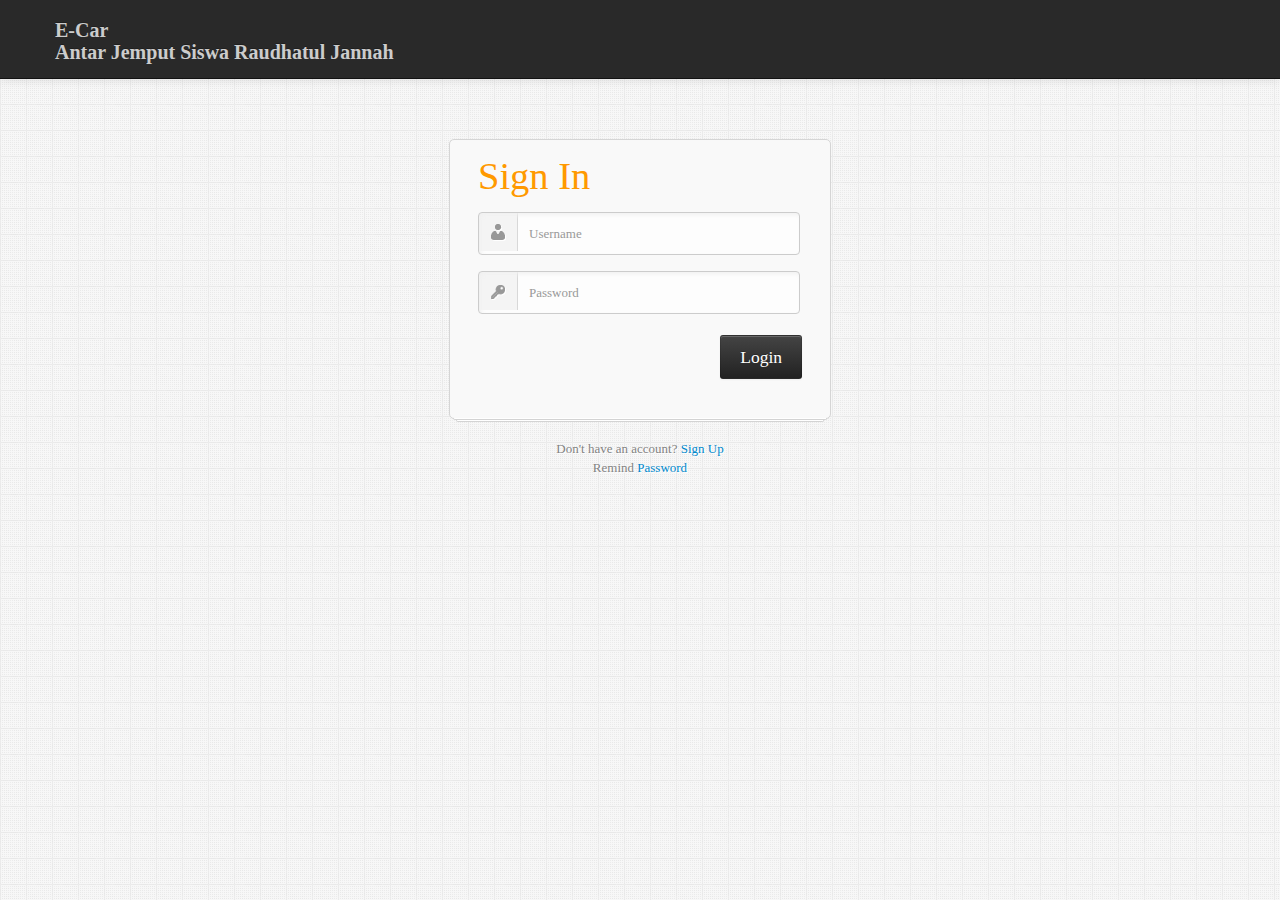
<file: index.html>
<!DOCTYPE html>
<html lang="en">
    <head>
        <meta charset="utf-8" />
        <title>Login :: E-Car </title>

        <meta name="viewport" content="width=device-width, initial-scale=1.0, maximum-scale=1.0, user-scalable=no" />
        <meta name="apple-mobile-web-app-capable" content="yes" /> 

        <link href="./css/bootstrap.min.css" rel="stylesheet" type="text/css" />
        <link href="./css/bootstrap-responsive.min.css" rel="stylesheet" type="text/css" />

        <link href="./css/font-awesome.min.css" rel="stylesheet" />
        <!--<link href="http://fonts.googleapis.com/css?family=Open+Sans:400italic,600italic,400,600" rel="stylesheet" />-->

        <link href="./css/ui-lightness/jquery-ui-1.10.0.custom.min.css" rel="stylesheet" />    

        <link href="./css/base-admin-2.css" rel="stylesheet" />
        <link href="./css/base-admin-2-responsive.css" rel="stylesheet" />

        <link href="./css/pages/signin.css" rel="stylesheet" type="text/css" />

        <link href="./css/custom.css" rel="stylesheet" />

        <meta http-equiv="Content-Type" content="text/html; charset=utf-8" /></head>

    <body>

        <div class="navbar navbar-inverse navbar-fixed-top">

            <div class="navbar-inner">

                <div class="container">

                    <a class="btn btn-navbar" data-toggle="collapse" data-target=".nav-collapse">
                        <i class="icon-cog"></i>
                    </a>

                    <a class="brand" href="./index-bak.html">
                        E-Car <br>
                        Antar Jemput Siswa
                        Raudhatul Jannah
                        <!--<sup>2.0</sup>-->				
                    </a>		
                </div> <!-- /container -->

            </div> <!-- /navbar-inner -->

        </div> <!-- /navbar -->

        <div class="account-container stacked">

            <div class="content clearfix" id="box">

                <form action="" method="post" name="login" id="validation-form">                    
                    <h1>Sign In</h1>		

                    <div class="login-fields">

                        <p id="error"></p>

                        <div class="field">
                            <label for="username">Username:</label>
                            <input type="text" id="username" name="username" value="" placeholder="Username" class="login username-field" required=""/>
                        </div> <!-- /field -->

                        <div class="field">
                            <label for="password">Password:</label>
                            <input type="password" id="password" name="password" value="" placeholder="Password" class="login password-field" required=""/>
                        </div> <!-- /password -->

                    </div> <!-- /login-fields -->

                    <div class="login-actions">
                        <input type="submit" class="button btn btn-inverse btn-large" value="Login" id="login"/>
                    </div> 
                </form>
            </div> <!-- /content -->
        </div> <!-- /account-container -->


        <!-- Text Under Box -->
        <div class="login-extra">
            Don't have an account? <a href="./signup.html">Sign Up</a><br />
            Remind <a href="#">Password</a>
        </div> <!-- /login-extra -->
  

        <!-- Le javascript
        ================================================== -->
        <!-- Placed at the end of the document so the pages load faster -->
        <script src="./js/libs/jquery-1.8.3.min.js"></script>
        <script src="./js/libs/jquery-ui-1.10.0.custom.min.js"></script>
        <script src="./js/libs/bootstrap.min.js"></script>
        <script src="./js/jquery.min.js"></script>
        <script src="./js/jquery.ui.shake.js"></script>
        <script src="./js/Application.js"></script>
        <script src="./js/validation.js"></script>
        <script src="./js/plugins/validate/jquery.validate.js"></script>

        <script>
            $(document).ready(function()
            {
                $('#login').click(function()
                {
                    var username = $("#username").val();
                    var password = $("#password").val();
                    var dataString = 'username=' + username + '&password=' + password;
                    if ($.trim(username).length > 0 && $.trim(password).length > 0)
                    {
                        $.ajax({
                            type: "POST",
                            url: "process.php",
                            data: dataString,
                            cache: false,
                            beforeSend: function() {
                                $("#login").val('Connecting...');
                            },
                            success: function(data) {
                                if (data)
                                {
                                    $("body").load("home.php").hide().fadeIn(1500).delay(6000);
                                    //or
                                    window.location.href = "home.php";
                                }
                                else
                                {
                                    //Shake animation effect.
                                    $('#box').shake();
                                    $("#login").val('Login');
                                    $("#error").html("<span style='color:#cc0000'>Error:</span> Invalid username and password. ");
                                }
                            }
                        });

                    }
                    return false;
                });

            });
        </script>
    </body>
</html>
</file>
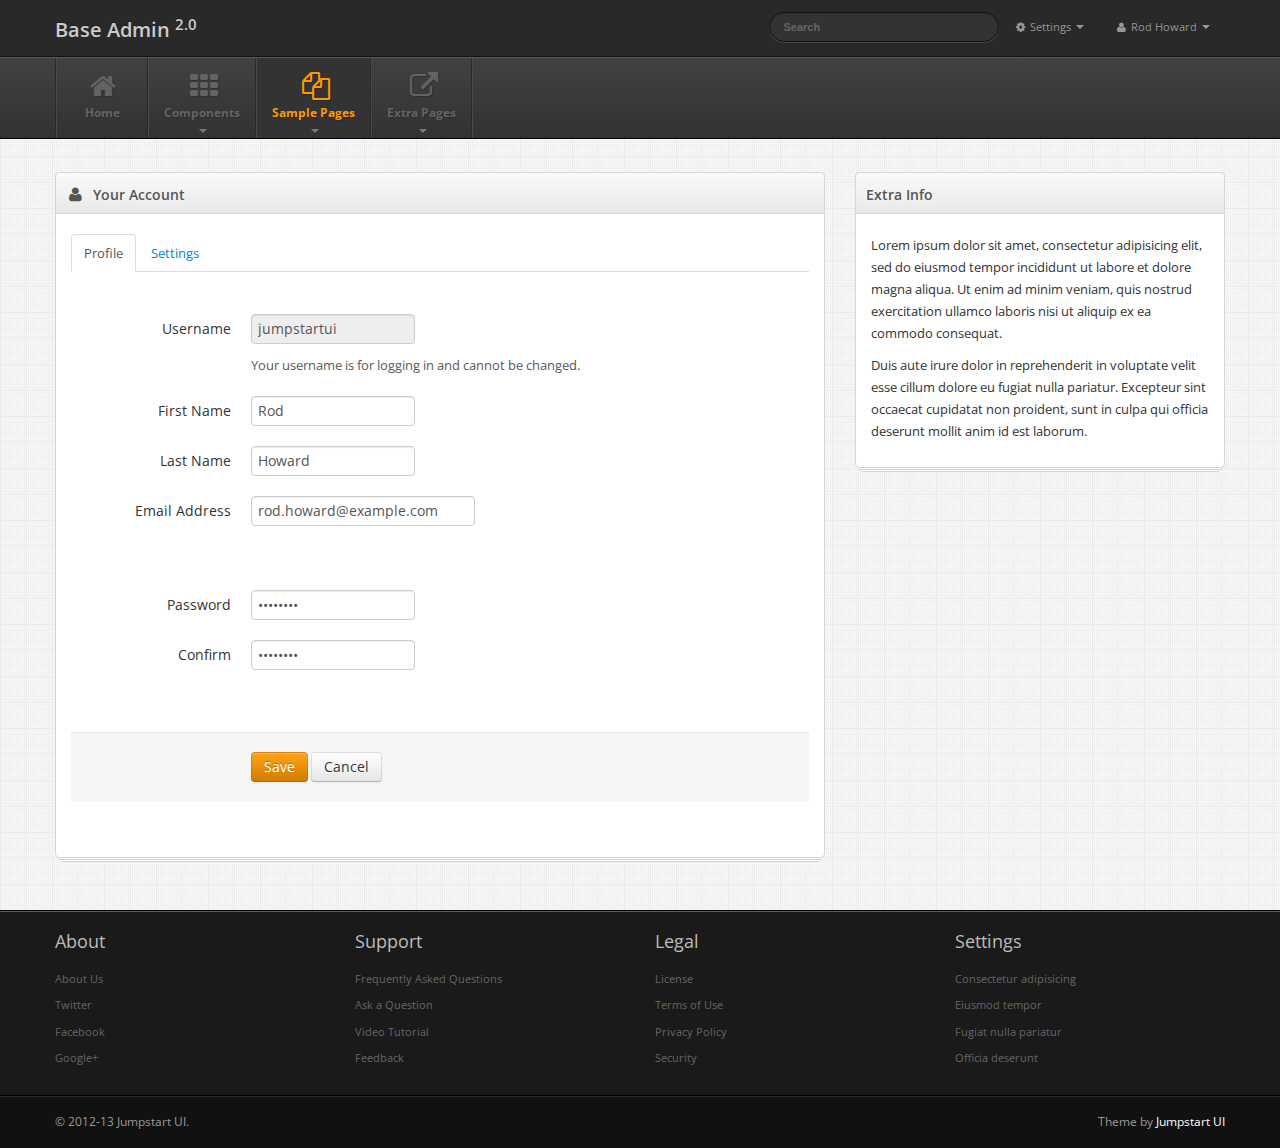
<file: account.html>
<!DOCTYPE html>
<html lang="en">
  <head>
    <meta charset="utf-8" />
    <title>Account :: Base Admin</title>
    
    <meta name="viewport" content="width=device-width, initial-scale=1.0, maximum-scale=1.0, user-scalable=no" />
    <meta name="apple-mobile-web-app-capable" content="yes" />    
    
    <link href="./css/bootstrap.min.css" rel="stylesheet" />
    <link href="./css/bootstrap-responsive.min.css" rel="stylesheet" />
    
    <link href="http://fonts.googleapis.com/css?family=Open+Sans:400italic,600italic,400,600" rel="stylesheet" />
    <link href="./css/font-awesome.min.css" rel="stylesheet" />
    
    <link href="./css/ui-lightness/jquery-ui-1.10.0.custom.min.css" rel="stylesheet" />
    
    <link href="./css/base-admin-2.css" rel="stylesheet" />
    <link href="./css/base-admin-2-responsive.css" rel="stylesheet" />

    <link href="./css/custom.css" rel="stylesheet" />


    <!-- Le HTML5 shim, for IE6-8 support of HTML5 elements -->
    <!--[if lt IE 9]>
      <script src="http://html5shim.googlecode.com/svn/trunk/html5.js"></script>
    <![endif]-->

  <meta http-equiv="Content-Type" content="text/html; charset=utf-8" /></head>

<body>

<div class="navbar navbar-inverse navbar-fixed-top">
	
	<div class="navbar-inner">
		
		<div class="container">
			
			<a class="btn btn-navbar" data-toggle="collapse" data-target=".nav-collapse">
				<i class="icon-cog"></i>
			</a>
			
			<a class="brand" href="./index-bak.html">
				Base Admin <sup>2.0</sup>				
			</a>		
			
			<div class="nav-collapse">
				<ul class="nav pull-right">
					<li class="dropdown">						
						<a href="#" class="dropdown-toggle" data-toggle="dropdown">
							<i class="icon-cog"></i>
							Settings
							<b class="caret"></b>
						</a>
						
						<ul class="dropdown-menu">
							<li><a href="javascript:;">Account Settings</a></li>
							<li><a href="javascript:;">Privacy Settings</a></li>
							<li class="divider"></li>
							<li><a href="javascript:;">Help</a></li>
						</ul>						
					</li>
			
					<li class="dropdown">						
						<a href="#" class="dropdown-toggle" data-toggle="dropdown">
							<i class="icon-user"></i> 
							Rod Howard
							<b class="caret"></b>
						</a>
						
						<ul class="dropdown-menu">
							<li><a href="javascript:;">My Profile</a></li>
							<li><a href="javascript:;">My Groups</a></li>
							<li class="divider"></li>
							<li><a href="javascript:;">Logout</a></li>
						</ul>						
					</li>
				</ul>
			
				<form class="navbar-search pull-right" />
					<input type="text" class="search-query" placeholder="Search" />
				</form>
				
			</div><!--/.nav-collapse -->	
	
		</div> <!-- /container -->
		
	</div> <!-- /navbar-inner -->
	
</div> <!-- /navbar -->
    



    
<div class="subnavbar">

	<div class="subnavbar-inner">
	
		<div class="container">

			<a class="btn-subnavbar collapsed" data-toggle="collapse" data-target=".subnav-collapse">
				<i class="icon-reorder"></i>
			</a>

			<div class="subnav-collapse collapse">
				<ul class="mainnav">
				
					<li class="">
						<a href="./index-bak.html">
							<i class="icon-home"></i>
							<span>Home</span>
						</a>	    				
					</li>
					
					<li class="dropdown">					
						<a href="javascript:;" class="dropdown-toggle" data-toggle="dropdown">
							<i class="icon-th"></i>
							<span>Components</span>
							<b class="caret"></b>
						</a>	    
					
						<ul class="dropdown-menu">
							<li><a href="./elements.html">Elements</a></li>
							<li><a href="./validation.html">Validation</a></li>
							<li><a href="./jqueryui.html">jQuery UI</a></li>
							<li><a href="./charts.html">Charts</a></li>
							<li><a href="./popups.html">Popups/Notifications</a></li>
						</ul> 				
					</li>
					
					<li class="dropdown active">					
						<a href="javascript:;" class="dropdown-toggle" data-toggle="dropdown">
							<i class="icon-copy"></i>
							<span>Sample Pages</span>
							<b class="caret"></b>
						</a>	    
					
						<ul class="dropdown-menu">
							<li><a href="./pricing.html">Pricing Plans</a></li>
							<li><a href="./faq.html">FAQ's</a></li>
							<li><a href="./gallery.html">Gallery</a></li>
							<li><a href="./reports.html">Reports</a></li>
							<li><a href="./account.html">User Account</a></li>
						</ul> 				
					</li>
					
					<li class="dropdown">					
						<a href="javascript:;" class="dropdown-toggle" data-toggle="dropdown">
							<i class="icon-external-link"></i>
							<span>Extra Pages</span>
							<b class="caret"></b>
						</a>	
					
						<ul class="dropdown-menu">
							<li><a href="./login.php.html">Login</a></li>
							<li><a href="./signup.html">Signup</a></li>
							<li><a href="./error.html">Error</a></li>
							<li class="dropdown-submenu">
			                  <a tabindex="-1" href="#">Dropdown menu</a>
			                  <ul class="dropdown-menu">
			                    <li><a tabindex="-1" href="#">Second level link</a></li>
			                    <li><a tabindex="-1" href="#">Second level link</a></li>
			                    <li><a tabindex="-1" href="#">Second level link</a></li>
			                  </ul>
			                </li>
						</ul>    				
					</li>
				
				</ul>
			</div> <!-- /.subnav-collapse -->

		</div> <!-- /container -->
	
	</div> <!-- /subnavbar-inner -->

</div> <!-- /subnavbar -->
    
    

<div class="main">

    <div class="container">

      <div class="row">
      	
      	<div class="span8">      		
      		
      		<div class="widget stacked ">
      			
      			<div class="widget-header">
      				<i class="icon-user"></i>
      				<h3>Your Account</h3>
  				</div> <!-- /widget-header -->
				
				<div class="widget-content">
					
					
					
					<div class="tabbable">
					<ul class="nav nav-tabs">
					  <li class="active">
					    <a href="#profile" data-toggle="tab">Profile</a>
					  </li>
					  <li><a href="#settings" data-toggle="tab">Settings</a></li>
					</ul>
					
					<br />
					
						<div class="tab-content">
							<div class="tab-pane active" id="profile">
							<form id="edit-profile" class="form-horizontal" />
								<fieldset>
									
									<div class="control-group">											
										<label class="control-label" for="username">Username</label>
										<div class="controls">
											<input type="text" class="input-medium disabled" id="username" value="jumpstartui" disabled="" />
											<p class="help-block">Your username is for logging in and cannot be changed.</p>
										</div> <!-- /controls -->				
									</div> <!-- /control-group -->
									
									
									<div class="control-group">											
										<label class="control-label" for="firstname">First Name</label>
										<div class="controls">
											<input type="text" class="input-medium" id="firstname" value="Rod" />
										</div> <!-- /controls -->				
									</div> <!-- /control-group -->
									
									
									<div class="control-group">											
										<label class="control-label" for="lastname">Last Name</label>
										<div class="controls">
											<input type="text" class="input-medium" id="lastname" value="Howard" />
										</div> <!-- /controls -->				
									</div> <!-- /control-group -->
									
									
									<div class="control-group">											
										<label class="control-label" for="email">Email Address</label>
										<div class="controls">
											<input type="text" class="input-large" id="email" value="rod.howard@example.com" />
										</div> <!-- /controls -->				
									</div> <!-- /control-group -->
									
									
									<br /><br />
									
									<div class="control-group">											
										<label class="control-label" for="password1">Password</label>
										<div class="controls">
											<input type="password" class="input-medium" id="password1" value="password" />
										</div> <!-- /controls -->				
									</div> <!-- /control-group -->
									
									
									<div class="control-group">											
										<label class="control-label" for="password2">Confirm</label>
										<div class="controls">
											<input type="password" class="input-medium" id="password2" value="password" />
										</div> <!-- /controls -->				
									</div> <!-- /control-group -->
									
									
										
										<br />
									
										
									<div class="form-actions">
										<button type="submit" class="btn btn-primary">Save</button> 
										<button class="btn">Cancel</button>
									</div> <!-- /form-actions -->
								</fieldset>
							</form>
							</div>
							
							<div class="tab-pane" id="settings">
								<form id="edit-profile2" class="form-horizontal" />
									<fieldset>
										
										
										<div class="control-group">
											<label class="control-label" for="accounttype">Account Type</label>
											<div class="controls">
												<label class="radio">
													<input type="radio" name="accounttype" value="option1" checked="checked" id="accounttype" />
													POP3
												</label>
												<label class="radio">
													<input type="radio" name="accounttype" value="option2" />
													IMAP
												</label>
											</div>
										</div>
										<div class="control-group">
											<label class="control-label" for="accountusername">Account Username</label>
											<div class="controls">
												<input type="text" class="input-large" id="accountusername" value="rod.howard@example.com" />
												<p class="help-block">Leave blank to use your profile email address.</p>
											</div>
										</div>
										<div class="control-group">
											<label class="control-label" for="emailserver">Email Server</label>
											<div class="controls">
												<input type="text" class="input-large" id="emailserver" value="mail.example.com" />
											</div>
										</div>
										<div class="control-group">
											<label class="control-label" for="accountpassword">Password</label>
											<div class="controls">
												<input type="text" class="input-large" id="accountpassword" value="password" />
											</div>
										</div>
										
																					
										
										
										<div class="control-group">
											<label class="control-label" for="accountadvanced">Advanced Settings</label>
											<div class="controls">
												<label class="checkbox">
													<input type="checkbox" name="accountadvanced" value="option1" checked="checked" id="accountadvanced" />
													User encrypted connection when accessing this server
												</label>
												<label class="checkbox">
													<input type="checkbox" name="accounttype" value="option2" />
													Download all message on connection
												</label>
											</div>
										</div>

										
										<br />
										
										<div class="form-actions">
											<button type="submit" class="btn btn-primary">Save</button> <button class="btn">Cancel</button>
										</div>
									</fieldset>
								</form>
							</div>
							
						</div>
					  
					  
					</div>
					
					
					
					
					
				</div> <!-- /widget-content -->
					
			</div> <!-- /widget -->
      		
	    </div> <!-- /span8 -->
      	
      	
      	<div class="span4">
			
			
			<div class="widget stacked widget-box">
				
				<div class="widget-header">
      				<h3>Extra Info</h3>
  				</div> <!-- /widget-header -->
				
				<div class="widget-content">
					
						
					<p>Lorem ipsum dolor sit amet, consectetur adipisicing elit, sed do eiusmod tempor incididunt ut labore et dolore magna aliqua. Ut enim ad minim veniam, quis nostrud exercitation ullamco laboris nisi ut aliquip ex ea commodo consequat.</p>
					
					
					<p> Duis aute irure dolor in reprehenderit in voluptate velit esse cillum dolore eu fugiat nulla pariatur. Excepteur sint occaecat cupidatat non proident, sunt in culpa qui officia deserunt mollit anim id est laborum.</p>
					
				</div> <!-- /widget-content -->
				
			</div> <!-- /widget-box -->
								
	      </div> <!-- /span4 -->
      	
      </div> <!-- /row -->

    </div> <!-- /container -->
    
</div> <!-- /main -->
    
    
    
 
<div class="extra">

	<div class="container">

		<div class="row">
			
			<div class="span3">
				
				<h4>About</h4>
				
				<ul>
					<li><a href="javascript:;">About Us</a></li>
					<li><a href="javascript:;">Twitter</a></li>
					<li><a href="javascript:;">Facebook</a></li>
					<li><a href="javascript:;">Google+</a></li>
				</ul>
				
			</div> <!-- /span3 -->
			
			<div class="span3">
				
				<h4>Support</h4>
				
				<ul>
					<li><a href="javascript:;">Frequently Asked Questions</a></li>
					<li><a href="javascript:;">Ask a Question</a></li>
					<li><a href="javascript:;">Video Tutorial</a></li>
					<li><a href="javascript:;">Feedback</a></li>
				</ul>
				
			</div> <!-- /span3 -->
			
			<div class="span3">
				
				<h4>Legal</h4>
				
				<ul>
					<li><a href="javascript:;">License</a></li>
					<li><a href="javascript:;">Terms of Use</a></li>
					<li><a href="javascript:;">Privacy Policy</a></li>
					<li><a href="javascript:;">Security</a></li>
				</ul>
				
			</div> <!-- /span3 -->
			
			<div class="span3">
				
				<h4>Settings</h4>
				
				<ul>
					<li><a href="javascript:;">Consectetur adipisicing</a></li>
					<li><a href="javascript:;">Eiusmod tempor </a></li>
					<li><a href="javascript:;">Fugiat nulla pariatur</a></li>
					<li><a href="javascript:;">Officia deserunt</a></li>
				</ul>
				
			</div> <!-- /span3 -->
			
		</div> <!-- /row -->

	</div> <!-- /container -->

</div> <!-- /extra -->


    
    
<div class="footer">
		
	<div class="container">
		
		<div class="row">
			
			<div id="footer-copyright" class="span6">
				&copy; 2012-13 Jumpstart UI.
			</div> <!-- /span6 -->
			
			<div id="footer-terms" class="span6">
				Theme by <a href="http://jumpstartui.com" target="_blank">Jumpstart UI</a>
			</div> <!-- /.span6 -->
			
		</div> <!-- /row -->
		
	</div> <!-- /container -->
	
</div> <!-- /footer -->
    


<!-- Le javascript
================================================== -->
<!-- Placed at the end of the document so the pages load faster -->
<script src="./js/libs/jquery-1.8.3.min.js"></script>
<script src="./js/libs/jquery-ui-1.10.0.custom.min.js"></script>
<script src="./js/libs/bootstrap.min.js"></script>

<script src="./js/Application.js"></script>


  </body>
</html>
</file>
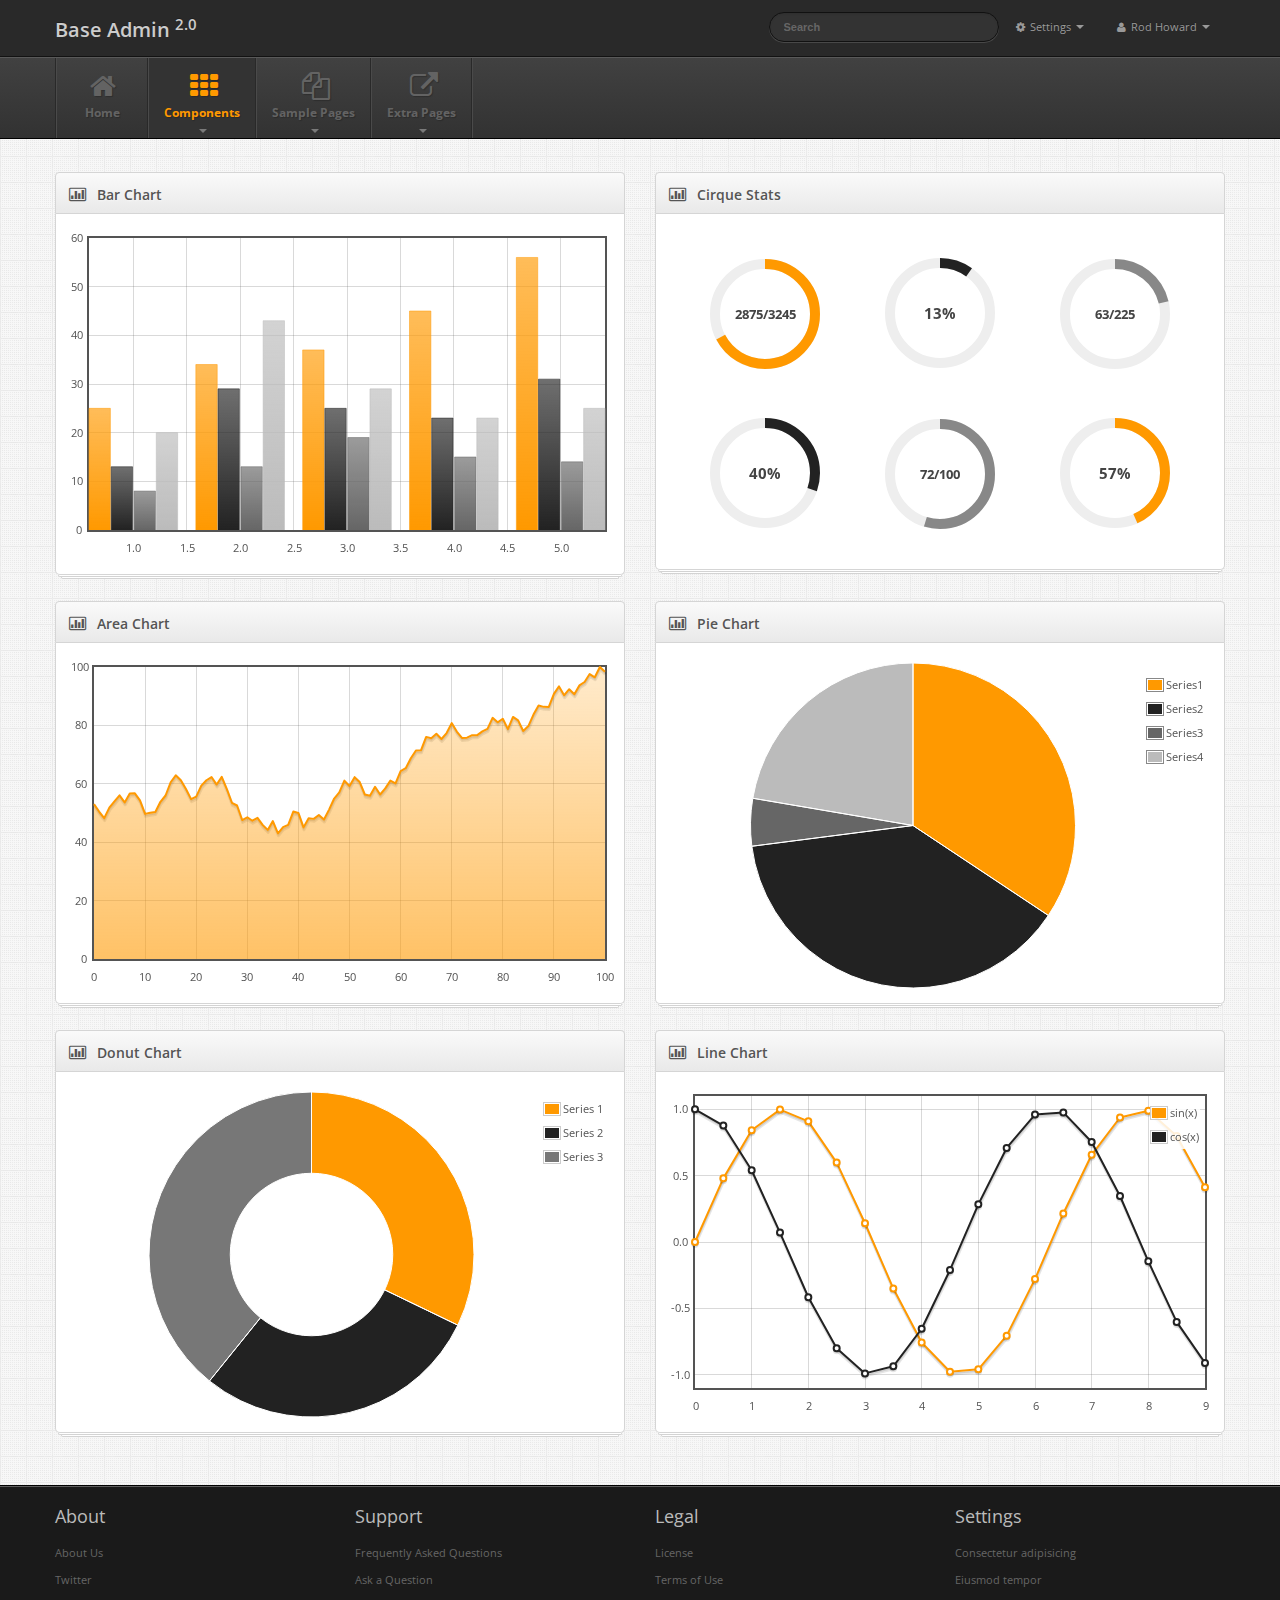
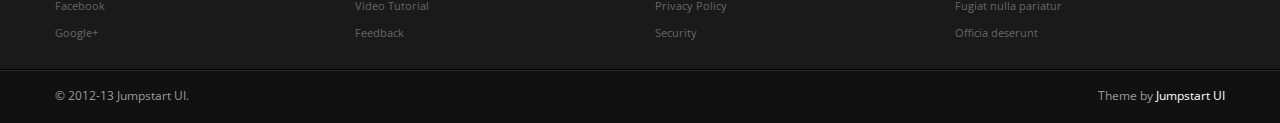
<file: charts.html>
<!DOCTYPE html>
<html lang="en">
  <head>
    <meta charset="utf-8" />
    <title>Charts :: Base Admin</title>
    
    <meta name="viewport" content="width=device-width, initial-scale=1.0, maximum-scale=1.0, user-scalable=no" />
    <meta name="apple-mobile-web-app-capable" content="yes" />    
    
    <link href="./css/bootstrap.min.css" rel="stylesheet" />
    <link href="./css/bootstrap-responsive.min.css" rel="stylesheet" />
    
    <link href="http://fonts.googleapis.com/css?family=Open+Sans:400italic,600italic,400,600" rel="stylesheet" />
    <link href="./css/font-awesome.min.css" rel="stylesheet" />
    
    <link href="./css/ui-lightness/jquery-ui-1.10.0.custom.min.css" rel="stylesheet" />
    
    <link href="./js/plugins/cirque/cirque.css" rel="stylesheet" />
    
    <link href="./css/base-admin-2.css" rel="stylesheet" />
    <link href="./css/base-admin-2-responsive.css" rel="stylesheet" />

    <link href="./css/custom.css" rel="stylesheet" />
    
    <style>
    .chart-holder {
		height: 325px;
	}
	
	.cirque-stats {
		text-align: center;
	}
	
	.cirque-stats .cirque-container {	
		margin-top: 1.5em;
		margin-bottom: 1.5em;	
		margin-right: 2em;
		margin-left: 2em;
	}
	
	</style>

    <!-- Le HTML5 shim, for IE6-8 support of HTML5 elements -->
    <!--[if lt IE 9]>
      <script src="http://html5shim.googlecode.com/svn/trunk/html5.js"></script>
    <![endif]-->

  <meta http-equiv="Content-Type" content="text/html; charset=utf-8" /></head>

<body>

<div class="navbar navbar-inverse navbar-fixed-top">
	
	<div class="navbar-inner">
		
		<div class="container">
			
			<a class="btn btn-navbar" data-toggle="collapse" data-target=".nav-collapse">
				<i class="icon-cog"></i>
			</a>
			
			<a class="brand" href="./index-bak.html">
				Base Admin <sup>2.0</sup>				
			</a>		
			
			<div class="nav-collapse">
				<ul class="nav pull-right">
					<li class="dropdown">
						
						<a href="#" class="dropdown-toggle" data-toggle="dropdown">
							<i class="icon-cog"></i>
							Settings
							<b class="caret"></b>
						</a>
						
						<ul class="dropdown-menu">
							<li><a href="javascript:;">Account Settings</a></li>
							<li><a href="javascript:;">Privacy Settings</a></li>
							<li class="divider"></li>
							<li><a href="javascript:;">Help</a></li>
						</ul>
						
					</li>
			
					<li class="dropdown">
						
						<a href="#" class="dropdown-toggle" data-toggle="dropdown">
							<i class="icon-user"></i> 
							Rod Howard
							<b class="caret"></b>
						</a>
						
						<ul class="dropdown-menu">
							<li><a href="javascript:;">My Profile</a></li>
							<li><a href="javascript:;">My Groups</a></li>
							<li class="divider"></li>
							<li><a href="javascript:;">Logout</a></li>
						</ul>
						
					</li>
				</ul>
			
				<form class="navbar-search pull-right" />
					<input type="text" class="search-query" placeholder="Search" />
				</form>
				
			</div><!--/.nav-collapse -->	
	
		</div> <!-- /container -->
		
	</div> <!-- /navbar-inner -->
	
</div> <!-- /navbar -->
    



    
<div class="subnavbar">

	<div class="subnavbar-inner">
	
		<div class="container">

			<a class="btn-subnavbar collapsed" data-toggle="collapse" data-target=".subnav-collapse">
				<i class="icon-reorder"></i>
			</a>

			<div class="subnav-collapse collapse">
				<ul class="mainnav">
				
					<li class="">
						<a href="./index-bak.html">
							<i class="icon-home"></i>
							<span>Home</span>
						</a>	    				
					</li>
					
					<li class="dropdown active">					
						<a href="javascript:;" class="dropdown-toggle" data-toggle="dropdown">
							<i class="icon-th"></i>
							<span>Components</span>
							<b class="caret"></b>
						</a>	    
					
						<ul class="dropdown-menu">
							<li><a href="./elements.html">Elements</a></li>
							<li><a href="./validation.html">Validation</a></li>
							<li><a href="./jqueryui.html">jQuery UI</a></li>
							<li><a href="./charts.html">Charts</a></li>
							<li><a href="./popups.html">Popups/Notifications</a></li>
						</ul> 				
					</li>
					
					<li class="dropdown">					
						<a href="javascript:;" class="dropdown-toggle" data-toggle="dropdown">
							<i class="icon-copy"></i>
							<span>Sample Pages</span>
							<b class="caret"></b>
						</a>	    
					
						<ul class="dropdown-menu">
							<li><a href="./pricing.html">Pricing Plans</a></li>
							<li><a href="./faq.html">FAQ's</a></li>
							<li><a href="./gallery.html">Gallery</a></li>
							<li><a href="./reports.html">Reports</a></li>
							<li><a href="./account.html">User Account</a></li>
						</ul> 				
					</li>
					
					<li class="dropdown">					
						<a href="javascript:;" class="dropdown-toggle" data-toggle="dropdown">
							<i class="icon-external-link"></i>
							<span>Extra Pages</span>
							<b class="caret"></b>
						</a>	
					
						<ul class="dropdown-menu">
							<li><a href="./login.php.html">Login</a></li>
							<li><a href="./signup.html">Signup</a></li>
							<li><a href="./error.html">Error</a></li>
							<li class="dropdown-submenu">
			                  <a tabindex="-1" href="#">Dropdown menu</a>
			                  <ul class="dropdown-menu">
			                    <li><a tabindex="-1" href="#">Second level link</a></li>
			                    <li><a tabindex="-1" href="#">Second level link</a></li>
			                    <li><a tabindex="-1" href="#">Second level link</a></li>
			                  </ul>
			                </li>
						</ul>    				
					</li>
				
				</ul>
			</div> <!-- /.subnav-collapse -->

		</div> <!-- /container -->
	
	</div> <!-- /subnavbar-inner -->

</div> <!-- /subnavbar -->
    
    
<div class="main">
	
	<div class="container">
	
		<div class="row">
		
			<div class="span6">
			
					<div class="widget stacked">
						
						<div class="widget-header">
							<i class="icon-bar-chart"></i>
							<h3>Bar Chart</h3>
						</div> <!-- /widget-header -->
						
						<div class="widget-content">
						
							<div id="bar-chart" class="chart-holder"></div> <!-- /bar-chart -->
						
						</div> <!-- /widget-content -->
					
					</div> <!-- /widget -->		
				
			</div> <!-- /.span6 -->
				
		
			<div class="span6">
			    
			    <div class="widget stacked">
					
					<div class="widget-header">
						<i class="icon-bar-chart"></i>
						<h3>Cirque Stats</h3>
					</div> <!-- /widget-header -->
					
					<div class="widget-content">
						
						<div class="cirque-stats">
							<div class="ui-cirque" data-value="2875" data-total="3245" data-arc-color="#FF9900" data-label="ratio"></div>
					        <div class="ui-cirque" data-value="13" data-arc-color="#222222"></div>
					        <div class="ui-cirque" data-value="63" data-total="225" data-arc-color="#888888" data-label="ratio"></div>
					        <div class="ui-cirque" data-value="40" data-arc-color="#222222"></div>
							<div class="ui-cirque" data-value="72" data-arc-color="#888888" data-label="ratio"></div>
					        <div class="ui-cirque" data-value="57" data-arc-color="#FF9900"></div>
					    </div> <!-- /.cirque-stats -->
					
					</div> <!-- /widget-content -->
				
				</div> <!-- /widget -->	
			    
			</div> <!-- /.span6 -->
			
		</div> <!-- /.row -->
		
		
		<div class="row">			
			
			<div class="span6">				
			
				<div class="widget stacked">
					
					<div class="widget-header">
						<i class="icon-bar-chart"></i>
						<h3>Area Chart</h3>
					</div> <!-- /widget-header -->
					
					<div class="widget-content">
					
						<div id="area-chart" class="chart-holder"></div> <!-- /area-chart -->
					
					</div> <!-- /widget-content -->
				
				</div> <!-- /widget -->	
			    
			</div> <!-- /.span6 -->
				
				
				
			
			<div class="span6">	
			
				<div class="widget stacked">
					
					<div class="widget-header">
						<i class="icon-bar-chart"></i>
						<h3>Pie Chart</h3>
					</div> <!-- /widget-header -->
					
					<div class="widget-content">
					
						<div id="pie-chart" class="chart-holder"></div> <!-- /pie-chart -->
					
					</div> <!-- /widget-content -->
				
				</div> <!-- /widget -->			
			
			</div> <!-- /span6 -->
			
		</div> <!-- /.row -->
		
		
		
			<div class="row">	
		
			<div class="span6">
			
				<div class="widget stacked">
					
					<div class="widget-header">
						<i class="icon-bar-chart"></i>
						<h3>Donut Chart</h3>
					</div> <!-- /widget-header -->
					
					<div class="widget-content">
					
						<div id="donut-chart" class="chart-holder"></div> <!-- /bar-chart -->
					
					</div> <!-- /widget-content -->
				
				</div> <!-- /widget -->			
			
			</div> <!-- /span6 -->
				
				
		
			<div class="span6">
			
				<div class="widget stacked">
					
					<div class="widget-header">
						<i class="icon-bar-chart"></i>
						<h3>Line Chart</h3>
					</div> <!-- /widget-header -->
					
					<div class="widget-content">
					
						<div id="line-chart" class="chart-holder"></div> <!-- /line-chart -->
					
					</div> <!-- /widget-content -->
				
				</div> <!-- /widget -->				
			
			</div> <!-- /span6 -->
		
		
		</div> <!-- /row -->
	
	
	</div> <!-- /container -->
    
</div> <!-- /main -->
    


<div class="extra">

	<div class="container">

		<div class="row">
			
			<div class="span3">
				
				<h4>About</h4>
				
				<ul>
					<li><a href="javascript:;">About Us</a></li>
					<li><a href="javascript:;">Twitter</a></li>
					<li><a href="javascript:;">Facebook</a></li>
					<li><a href="javascript:;">Google+</a></li>
				</ul>
				
			</div> <!-- /span3 -->
			
			<div class="span3">
				
				<h4>Support</h4>
				
				<ul>
					<li><a href="javascript:;">Frequently Asked Questions</a></li>
					<li><a href="javascript:;">Ask a Question</a></li>
					<li><a href="javascript:;">Video Tutorial</a></li>
					<li><a href="javascript:;">Feedback</a></li>
				</ul>
				
			</div> <!-- /span3 -->
			
			<div class="span3">
				
				<h4>Legal</h4>
				
				<ul>
					<li><a href="javascript:;">License</a></li>
					<li><a href="javascript:;">Terms of Use</a></li>
					<li><a href="javascript:;">Privacy Policy</a></li>
					<li><a href="javascript:;">Security</a></li>
				</ul>
				
			</div> <!-- /span3 -->
			
			<div class="span3">
				
				<h4>Settings</h4>
				
				<ul>
					<li><a href="javascript:;">Consectetur adipisicing</a></li>
					<li><a href="javascript:;">Eiusmod tempor </a></li>
					<li><a href="javascript:;">Fugiat nulla pariatur</a></li>
					<li><a href="javascript:;">Officia deserunt</a></li>
				</ul>
				
			</div> <!-- /span3 -->
			
		</div> <!-- /row -->

	</div> <!-- /container -->

</div> <!-- /extra -->


    
    
<div class="footer">
		
	<div class="container">
		
		<div class="row">
			
			<div id="footer-copyright" class="span6">
				&copy; 2012-13 Jumpstart UI.
			</div> <!-- /span6 -->
			
			<div id="footer-terms" class="span6">
				Theme by <a href="http://jumpstartui.com" target="_blank">Jumpstart UI</a>
			</div> <!-- /.span6 -->
			
		</div> <!-- /row -->
		
	</div> <!-- /container -->
	
</div> <!-- /footer -->
    

<!-- Le javascript
================================================== -->
<!-- Placed at the end of the document so the pages load faster -->
<script src="./js/libs/jquery-1.8.3.min.js"></script>
<script src="./js/libs/jquery-ui-1.10.0.custom.min.js"></script>
<script src="./js/libs/bootstrap.min.js"></script>

<script src="./js/plugins/cirque/cirque.js"></script>

<script src="./js/plugins/flot/jquery.flot.js"></script>
<script src="./js/plugins/flot/jquery.flot.pie.js"></script>
<script src="./js/plugins/flot/jquery.flot.orderBars.js"></script>
<script src="./js/plugins/flot/jquery.flot.resize.js"></script>

<script src="./js/Application.js"></script>

<script src="./js/charts/bar.js"></script>
<script src="./js/charts/donut.js"></script>
<script src="./js/charts/line.js"></script>
<script src="./js/charts/pie.js"></script>
<script src="./js/charts/area.js"></script>

  </body>
</html>
</file>
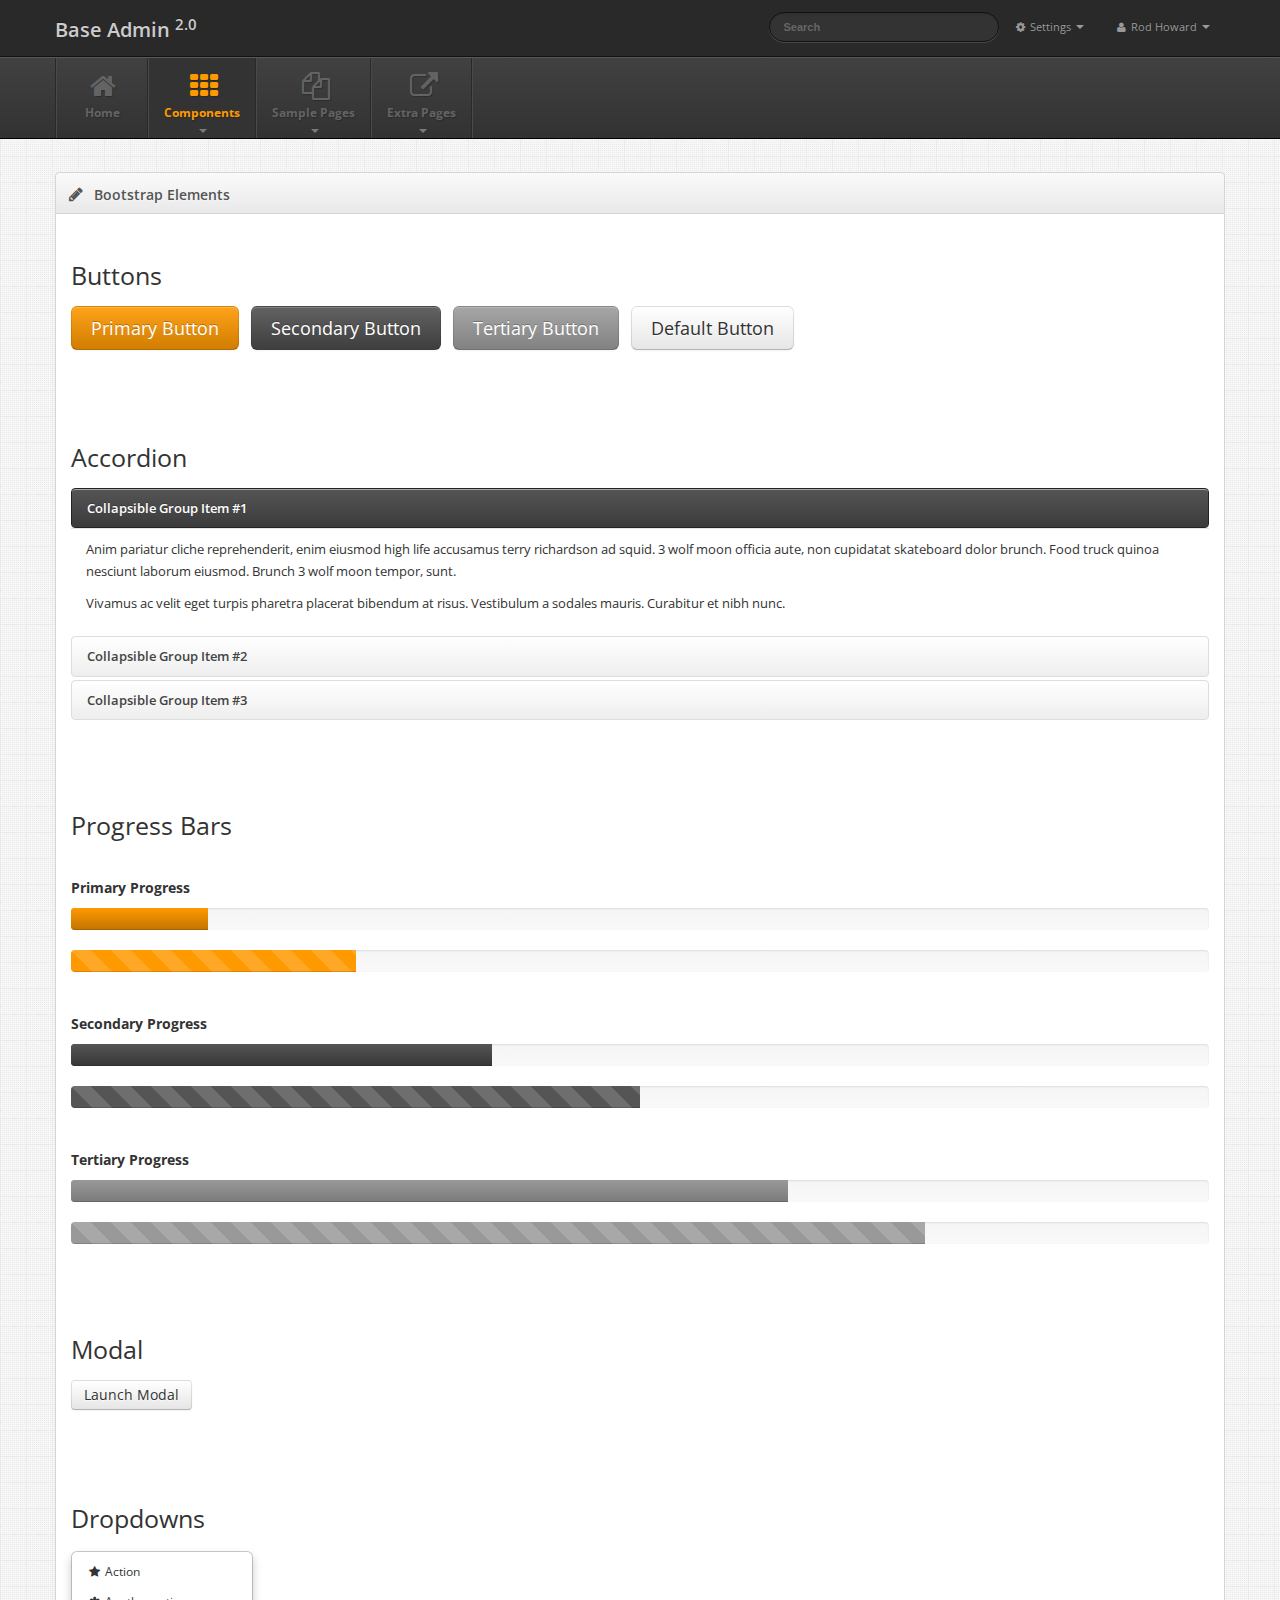
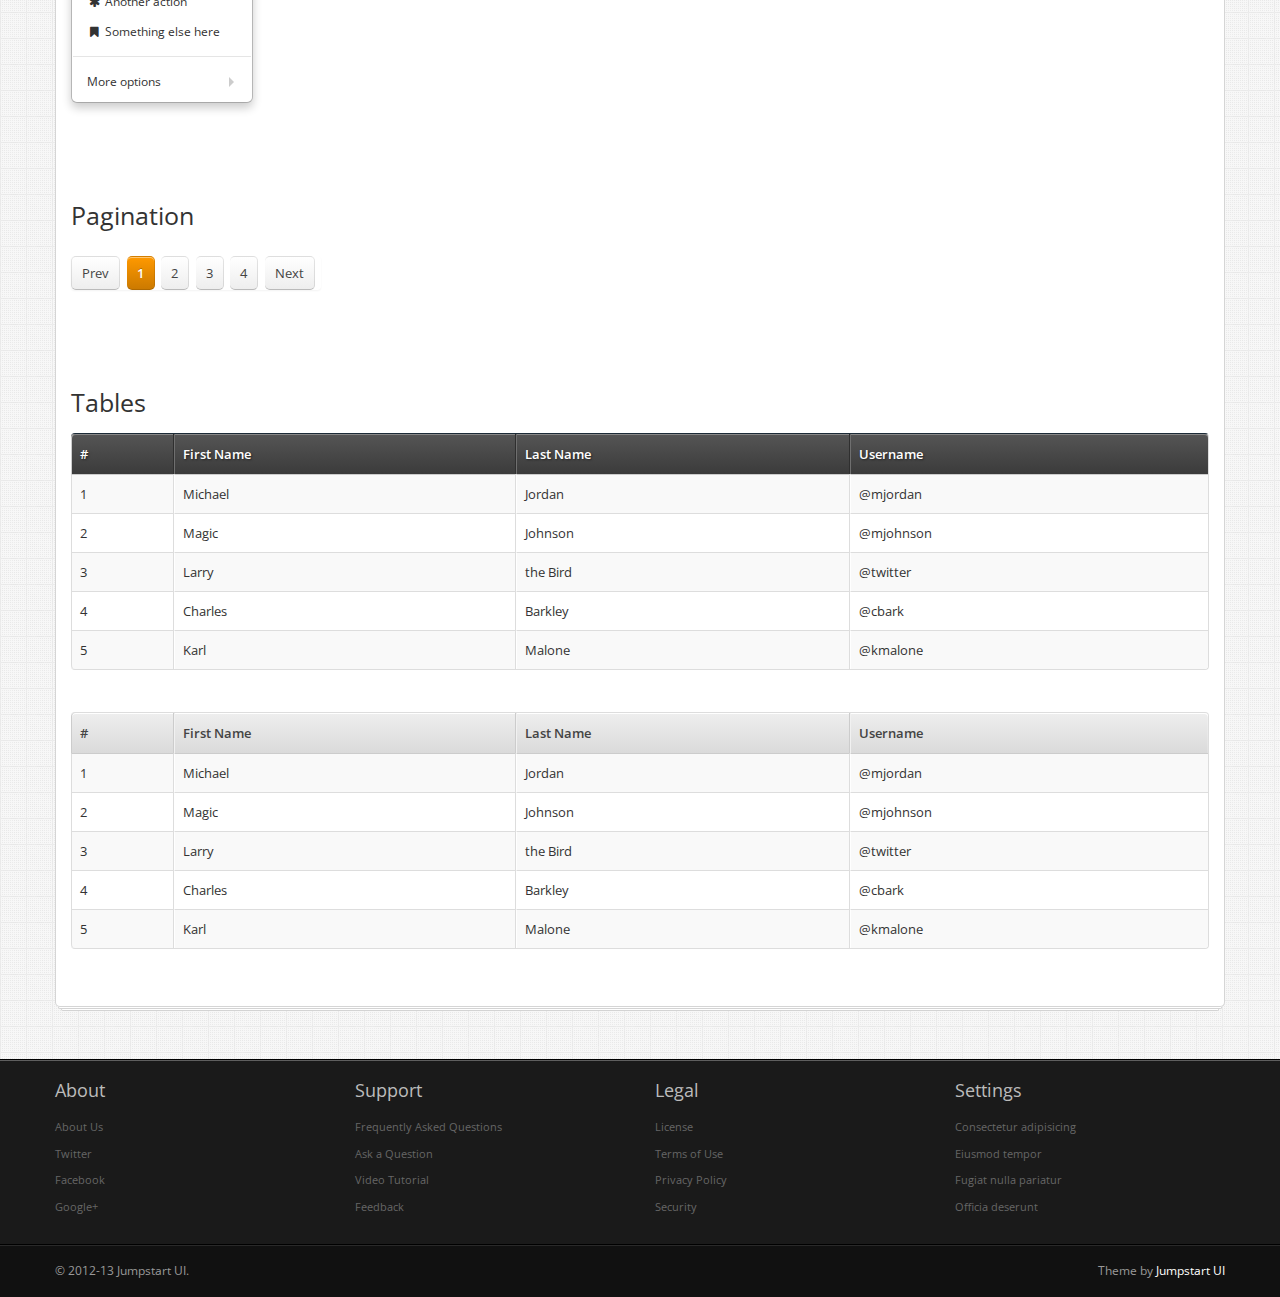
<file: elements.html>
<!DOCTYPE html>
<html lang="en">
  <head>
    <meta charset="utf-8" />
    <title>Bootstrap Elements :: Base Admin</title>
    
    <meta name="viewport" content="width=device-width, initial-scale=1.0, maximum-scale=1.0, user-scalable=no" />
    <meta name="apple-mobile-web-app-capable" content="yes" />    
    
    <link href="./css/bootstrap.min.css" rel="stylesheet" />
    <link href="./css/bootstrap-responsive.min.css" rel="stylesheet" />
    
    <link href="http://fonts.googleapis.com/css?family=Open+Sans:400italic,600italic,400,600" rel="stylesheet" />
    <link href="./css/font-awesome.min.css" rel="stylesheet" />
    
    <link href="./css/ui-lightness/jquery-ui-1.10.0.custom.min.css" rel="stylesheet" />
    
    <link href="./css/base-admin-2.css" rel="stylesheet" />
    <link href="./css/base-admin-2-responsive.css" rel="stylesheet" />

    <link href="./css/custom.css" rel="stylesheet" />

    <!-- Le HTML5 shim, for IE6-8 support of HTML5 elements -->
    <!--[if lt IE 9]>
      <script src="http://html5shim.googlecode.com/svn/trunk/html5.js"></script>
    <![endif]-->

  <meta http-equiv="Content-Type" content="text/html; charset=utf-8" /></head>

<body>

<div class="navbar navbar-inverse navbar-fixed-top">
	
	<div class="navbar-inner">
		
		<div class="container">
			
			<a class="btn btn-navbar" data-toggle="collapse" data-target=".nav-collapse">
				<i class="icon-cog"></i>
			</a>
			
			<a class="brand" href="./index-bak.html">
				Base Admin <sup>2.0</sup>				
			</a>		
			
			<div class="nav-collapse">
				<ul class="nav pull-right">
					<li class="dropdown">						
						<a href="#" class="dropdown-toggle" data-toggle="dropdown">
							<i class="icon-cog"></i>
							Settings
							<b class="caret"></b>
						</a>
						
						<ul class="dropdown-menu">
							<li><a href="javascript:;">Account Settings</a></li>
							<li><a href="javascript:;">Privacy Settings</a></li>
							<li class="divider"></li>
							<li><a href="javascript:;">Help</a></li>
						</ul>						
					</li>
			
					<li class="dropdown">						
						<a href="#" class="dropdown-toggle" data-toggle="dropdown">
							<i class="icon-user"></i> 
							Rod Howard
							<b class="caret"></b>
						</a>
						
						<ul class="dropdown-menu">
							<li><a href="javascript:;">My Profile</a></li>
							<li><a href="javascript:;">My Groups</a></li>
							<li class="divider"></li>
							<li><a href="javascript:;">Logout</a></li>
						</ul>						
					</li>
				</ul>
			
				<form class="navbar-search pull-right" />
					<input type="text" class="search-query" placeholder="Search" />
				</form>
				
			</div><!--/.nav-collapse -->	
	
		</div> <!-- /container -->
		
	</div> <!-- /navbar-inner -->
	
</div> <!-- /navbar -->
    



    
<div class="subnavbar">

	<div class="subnavbar-inner">
	
		<div class="container">

			<a class="btn-subnavbar collapsed" data-toggle="collapse" data-target=".subnav-collapse">
				<i class="icon-reorder"></i>
			</a>

			<div class="subnav-collapse collapse">
				<ul class="mainnav">
				
					<li class="">
						<a href="./index-bak.html">
							<i class="icon-home"></i>
							<span>Home</span>
						</a>	    				
					</li>
					
					<li class="dropdown active">					
						<a href="javascript:;" class="dropdown-toggle" data-toggle="dropdown">
							<i class="icon-th"></i>
							<span>Components</span>
							<b class="caret"></b>
						</a>	    
					
						<ul class="dropdown-menu">
							<li><a href="./elements.html">Elements</a></li>
							<li><a href="./validation.html">Validation</a></li>
							<li><a href="./jqueryui.html">jQuery UI</a></li>
							<li><a href="./charts.html">Charts</a></li>
							<li><a href="./popups.html">Popups/Notifications</a></li>
						</ul> 				
					</li>
					
					<li class="dropdown">					
						<a href="javascript:;" class="dropdown-toggle" data-toggle="dropdown">
							<i class="icon-copy"></i>
							<span>Sample Pages</span>
							<b class="caret"></b>
						</a>	    
					
						<ul class="dropdown-menu">
							<li><a href="./pricing.html">Pricing Plans</a></li>
							<li><a href="./faq.html">FAQ's</a></li>
							<li><a href="./gallery.html">Gallery</a></li>
							<li><a href="./reports.html">Reports</a></li>
							<li><a href="./account.html">User Account</a></li>
						</ul> 				
					</li>
					
					<li class="dropdown">					
						<a href="javascript:;" class="dropdown-toggle" data-toggle="dropdown">
							<i class="icon-external-link"></i>
							<span>Extra Pages</span>
							<b class="caret"></b>
						</a>	
					
						<ul class="dropdown-menu">
							<li><a href="./login.php.html">Login</a></li>
							<li><a href="./signup.html">Signup</a></li>
							<li><a href="./error.html">Error</a></li>
							<li class="dropdown-submenu">
			                  <a tabindex="-1" href="#">Dropdown menu</a>
			                  <ul class="dropdown-menu">
			                    <li><a tabindex="-1" href="#">Second level link</a></li>
			                    <li><a tabindex="-1" href="#">Second level link</a></li>
			                    <li><a tabindex="-1" href="#">Second level link</a></li>
			                  </ul>
			                </li>
						</ul>    				
					</li>
				
				</ul>
			</div> <!-- /.subnav-collapse -->

		</div> <!-- /container -->
	
	</div> <!-- /subnavbar-inner -->

</div> <!-- /subnavbar -->
    
    

<div class="main">

    <div class="container">

      <div class="row">
      	
      	<div class="span12">      		
      		
      		<div class="widget stacked ">
      			
      			<div class="widget-header">
      				<i class="icon-pencil"></i>
      				<h3>Bootstrap Elements</h3>
  				</div> <!-- /widget-header -->
				
				<div class="widget-content">
					
					
				<br />
					
					<section id="buttons">
					<h3>Buttons</h3>
					
					<a href="javascript:;" class="btn btn-large btn-primary">Primary Button</a>&nbsp;&nbsp;&nbsp;
					<a href="javascript:;" class="btn btn-large btn-secondary">Secondary Button</a>&nbsp;&nbsp;&nbsp;
					<a href="javascript:;" class="btn btn-large btn-tertiary">Tertiary Button</a>&nbsp;&nbsp;&nbsp;
					<a href="javascript:;" class="btn btn-large">Default Button</a>
						      
						</section>
				
				<br />
				<br />
				<br />
				<br />
					
					
					
					<section id="accordions">
					    <h3>Accordion</h3>
				          
						
						<div class="accordion" id="basic-accordion">
				            <div class="accordion-group">
				              <div class="accordion-heading">
				                <a class="accordion-toggle" data-toggle="collapse" data-parent="#basic-accordion" href="#collapseOne">
				                  Collapsible Group Item #1
				                </a>
				              </div>
				              <div id="collapseOne" class="accordion-body in collapse">
				                <div class="accordion-inner">
				                  <p>Anim pariatur cliche reprehenderit, enim eiusmod high life accusamus terry richardson ad squid. 3 wolf moon officia aute, non cupidatat skateboard dolor brunch. Food truck quinoa nesciunt laborum eiusmod. Brunch 3 wolf moon tempor, sunt.</p>
				                  
				                  <p>Vivamus ac velit eget turpis pharetra placerat bibendum at risus. Vestibulum a sodales mauris. Curabitur et nibh nunc.</p>
				                </div>
				              </div>
				            </div>
				            <div class="accordion-group">
				              <div class="accordion-heading">
				                <a class="accordion-toggle" data-toggle="collapse" data-parent="#basic-accordion" href="#collapseTwo">
				                  Collapsible Group Item #2
				                </a>
				              </div>
				              <div id="collapseTwo" class="accordion-body collapse">
				                <div class="accordion-inner">
				                  <p>Anim pariatur cliche reprehenderit, enim eiusmod high life accusamus terry richardson ad squid. 3 wolf moon officia aute, non cupidatat skateboard dolor brunch. Food truck quinoa nesciunt laborum eiusmod. Brunch 3 wolf moon tempor, sunt aliqu.</p>
				                  
				                  <p>Vivamus ac velit eget turpis pharetra placerat bibendum at risus. Vestibulum a sodales mauris. Curabitur et nibh nunc.</p>
				                </div>
				              </div>
				            </div>
				            <div class="accordion-group">
				              <div class="accordion-heading">
				                <a class="accordion-toggle" data-toggle="collapse" data-parent="#basic-accordion" href="#collapseThree">
				                  Collapsible Group Item #3
				                </a>
				              </div>
				              <div id="collapseThree" class="accordion-body collapse">
				                <div class="accordion-inner">
				                  <p>Anim pariatur cliche reprehenderit, enim eiusmod high life accusamus terry richardson ad squid. 3 wolf moon officia aute, non cupidatat skateboard dolor brunch. Food truck quinoa nesciunt laborum eiusmod. Brunch 3.</p>
				                  
				                  <p>Vivamus ac velit eget turpis pharetra placerat bibendum at risus. Vestibulum a sodales mauris. Curabitur et nibh nunc.</p>
				                  
				                </div>
				              </div>
				            </div>
				          </div>
							      
							</section>
							
							
							
							
							
							<br />
				<br />
				<br />
				
				
				
				
				
				<section id="progress-bars">
					<h3>Progress Bars</h3>
					
					<br />
					
					<h5>Primary Progress</h5>
					
					<div class="progress progress-primary">
						<div class="bar" style="width: 12%"></div> <!-- /.bar -->				
					</div> <!-- /.progress -->
					
					<div class="progress progress-primary progress-striped active">
						<div class="bar" style="width: 25%"></div> <!-- /.bar -->				
					</div> <!-- /.progress -->
					
					<br />
					
					<h5>Secondary Progress</h5>
					
					<div class="progress progress-secondary">
						<div class="bar" style="width: 37%"></div> <!-- /.bar -->				
					</div> <!-- /.progress -->
					
					<div class="progress progress-secondary progress-striped active">
						<div class="bar" style="width: 50%"></div> <!-- /.bar -->				
					</div> <!-- /.progress -->
					
					<br />
					
					<h5>Tertiary Progress</h5>
					
					<div class="progress progress-tertiary">
						<div class="bar" style="width: 63%"></div> <!-- /.bar -->				
					</div> <!-- /.progress -->
					
					<div class="progress progress-tertiary progress-striped active">
						<div class="bar" style="width: 75%"></div> <!-- /.bar -->				
					</div> <!-- /.progress -->
					
				</section>
							
							
				
					
							
							<br />
							<br />
							<br />
							
							<section id="modals">
					<h3>Modal</h3>
					
					<a class="btn" data-toggle="modal" href="#myModal">Launch Modal</a>
						      
						</section>
						
						
						
						<br />
			    <br />
			    <br />
			    <br />
			    
				
				
				
			    
				<section id="dropdowns">
				    <h3>Dropdowns</h3>
				    
				    
				    
				    <div class="dropdown clearfix">
	              <ul class="dropdown-menu" style="display: block; position: static; margin-bottom: 5px; width: 180px;">
	                <li><a tabindex="-1" href="javascript:;"><i class="icon-star"></i> Action</a></li>
	                <li><a tabindex="-1" href="javascript:;"><i class="icon-asterisk"></i> Another action</a></li>
	                <li><a tabindex="-1" href="javascript:;"><i class="icon-bookmark"></i> Something else here</a></li>
	                <li class="divider"></li>
	                <li class="dropdown-submenu">
	                  <a tabindex="-1" href="javascript:;">More options</a>
	                  <ul class="dropdown-menu">
	                    <li><a tabindex="-1" href="javascript:;">Second level link</a></li>
	                    <li><a tabindex="-1" href="javascript:;">Second level link</a></li>
	                    <li><a tabindex="-1" href="javascript:;">Second level link</a></li>
	                    <li><a tabindex="-1" href="javascript:;">Second level link</a></li>
	                    <li><a tabindex="-1" href="javascript:;">Second level link</a></li>
	                  </ul>
	                </li>
	              </ul>
	            </div>
						      
						</section>
						
						
						
						
						
						<br />
				<br />
				<br />
				<br />



				<section id="paginations">
					<h3>Pagination</h3>
					
					<div class="pagination">
					  <ul>
					    <li><a href="javascript:;">Prev</a></li>
					    <li class="active">
					      <a href="javascript:;">1</a>
					    </li>
					    <li><a href="javascript:;">2</a></li>
					    <li><a href="javascript:;">3</a></li>
					    <li><a href="javascript:;">4</a></li>
					    <li><a href="javascript:;">Next</a></li>
					  </ul>
					</div>
						      
						</section>

				<br />
				<br />
				<br />
				
				
				
				
				
				
				
				<section id="tables">
					<h3>Tables</h3>
					
					
					
					<table class="table table-bordered table-striped table-highlight">
						        <thead>
						          <tr>
						            <th>#</th>
						            <th>First Name</th>
						            <th>Last Name</th>
						            <th>Username</th>
						          </tr>
						        </thead>
						        <tbody>
						          <tr>
						            <td>1</td>
						            <td>Michael</td>
						            <td>Jordan</td>
						            <td>@mjordan</td>
						          </tr>
						          <tr>
						            <td>2</td>
						            <td>Magic</td>
						            <td>Johnson</td>
						            <td>@mjohnson</td>
						          </tr>
						          <tr>
						            <td>3</td>
						            <td>Larry</td>
						            <td>the Bird</td>
						            <td>@twitter</td>
						          </tr>
						          <tr>
						            <td>4</td>
						            <td>Charles</td>
						            <td>Barkley</td>
						            <td>@cbark</td>
						          </tr>
						          <tr>
						            <td>5</td>
						            <td>Karl</td>
						            <td>Malone</td>
						            <td>@kmalone</td>
						          </tr>
						        </tbody>
						      </table>
						      
						      
						      <br />
						      
						      
					<table class="table table-bordered table-striped">
						        <thead>
						          <tr>
						            <th>#</th>
						            <th>First Name</th>
						            <th>Last Name</th>
						            <th>Username</th>
						          </tr>
						        </thead>
						        <tbody>
						          <tr>
						            <td>1</td>
						            <td>Michael</td>
						            <td>Jordan</td>
						            <td>@mjordan</td>
						          </tr>
						          <tr>
						            <td>2</td>
						            <td>Magic</td>
						            <td>Johnson</td>
						            <td>@mjohnson</td>
						          </tr>
						          <tr>
						            <td>3</td>
						            <td>Larry</td>
						            <td>the Bird</td>
						            <td>@twitter</td>
						          </tr>
						          <tr>
						            <td>4</td>
						            <td>Charles</td>
						            <td>Barkley</td>
						            <td>@cbark</td>
						          </tr>
						          <tr>
						            <td>5</td>
						            <td>Karl</td>
						            <td>Malone</td>
						            <td>@kmalone</td>
						          </tr>
						        </tbody>
						      </table>
						      
						      
						      
						<br />
						
						
						      
						</section>
					      
						
					
					
					
				</div> <!-- /widget-content -->
					
			</div> <!-- /widget -->
      		
	    </div> <!-- /span12 -->
      	
      </div> <!-- /row -->

    </div> <!-- /container -->
    
</div> <!-- /main -->
    
    
    
 
<div class="extra">

	<div class="container">

		<div class="row">
			
			<div class="span3">
				
				<h4>About</h4>
				
				<ul>
					<li><a href="javascript:;">About Us</a></li>
					<li><a href="javascript:;">Twitter</a></li>
					<li><a href="javascript:;">Facebook</a></li>
					<li><a href="javascript:;">Google+</a></li>
				</ul>
				
			</div> <!-- /span3 -->
			
			<div class="span3">
				
				<h4>Support</h4>
				
				<ul>
					<li><a href="javascript:;">Frequently Asked Questions</a></li>
					<li><a href="javascript:;">Ask a Question</a></li>
					<li><a href="javascript:;">Video Tutorial</a></li>
					<li><a href="javascript:;">Feedback</a></li>
				</ul>
				
			</div> <!-- /span3 -->
			
			<div class="span3">
				
				<h4>Legal</h4>
				
				<ul>
					<li><a href="javascript:;">License</a></li>
					<li><a href="javascript:;">Terms of Use</a></li>
					<li><a href="javascript:;">Privacy Policy</a></li>
					<li><a href="javascript:;">Security</a></li>
				</ul>
				
			</div> <!-- /span3 -->
			
			<div class="span3">
				
				<h4>Settings</h4>
				
				<ul>
					<li><a href="javascript:;">Consectetur adipisicing</a></li>
					<li><a href="javascript:;">Eiusmod tempor </a></li>
					<li><a href="javascript:;">Fugiat nulla pariatur</a></li>
					<li><a href="javascript:;">Officia deserunt</a></li>
				</ul>
				
			</div> <!-- /span3 -->
			
		</div> <!-- /row -->

	</div> <!-- /container -->

</div> <!-- /extra -->


    
    
<div class="footer">
		
	<div class="container">
		
		<div class="row">
			
			<div id="footer-copyright" class="span6">
				&copy; 2012-13 Jumpstart UI.
			</div> <!-- /span6 -->
			
			<div id="footer-terms" class="span6">
				Theme by <a href="http://jumpstartui.com" target="_blank">Jumpstart UI</a>
			</div> <!-- /.span6 -->
			
		</div> <!-- /row -->
		
	</div> <!-- /container -->
	
</div> <!-- /footer -->
    

<div class="modal fade hide" id="myModal">
  <div class="modal-header">
    <button type="button" class="close" data-dismiss="modal">&times;</button>
    <h3>Modal header</h3>
  </div>
  <div class="modal-body">
    <p>Lorem ipsum dolor sit amet, consectetur adipisicing elit, sed do eiusmod tempor incididunt ut labore et dolore magna aliqua. Ut enim ad minim veniam, quis nostrud exercitation ullamco laboris nisi ut aliquip ex ea commodo consequat. Duis aute irure dolor in reprehenderit in voluptate velit esse cillum dolore eu fugiat nulla pariatur. Excepteur sint occaecat cupidatat non proident, sunt in culpa qui officia deserunt mollit anim id est laborum.</p>
  </div>
  <div class="modal-footer">
    <a href="javascript:;" class="btn" data-dismiss="modal">Close</a>
    <a href="javascript:;" class="btn btn-primary">Save changes</a>
  </div>
</div>



<!-- Le javascript
================================================== -->
<!-- Placed at the end of the document so the pages load faster -->
<script src="./js/libs/jquery-1.8.3.min.js"></script>
<script src="./js/libs/jquery-ui-1.10.0.custom.min.js"></script>
<script src="./js/libs/bootstrap.min.js"></script>

<script src="./js/Application.js"></script>


  </body>
</html>
</file>
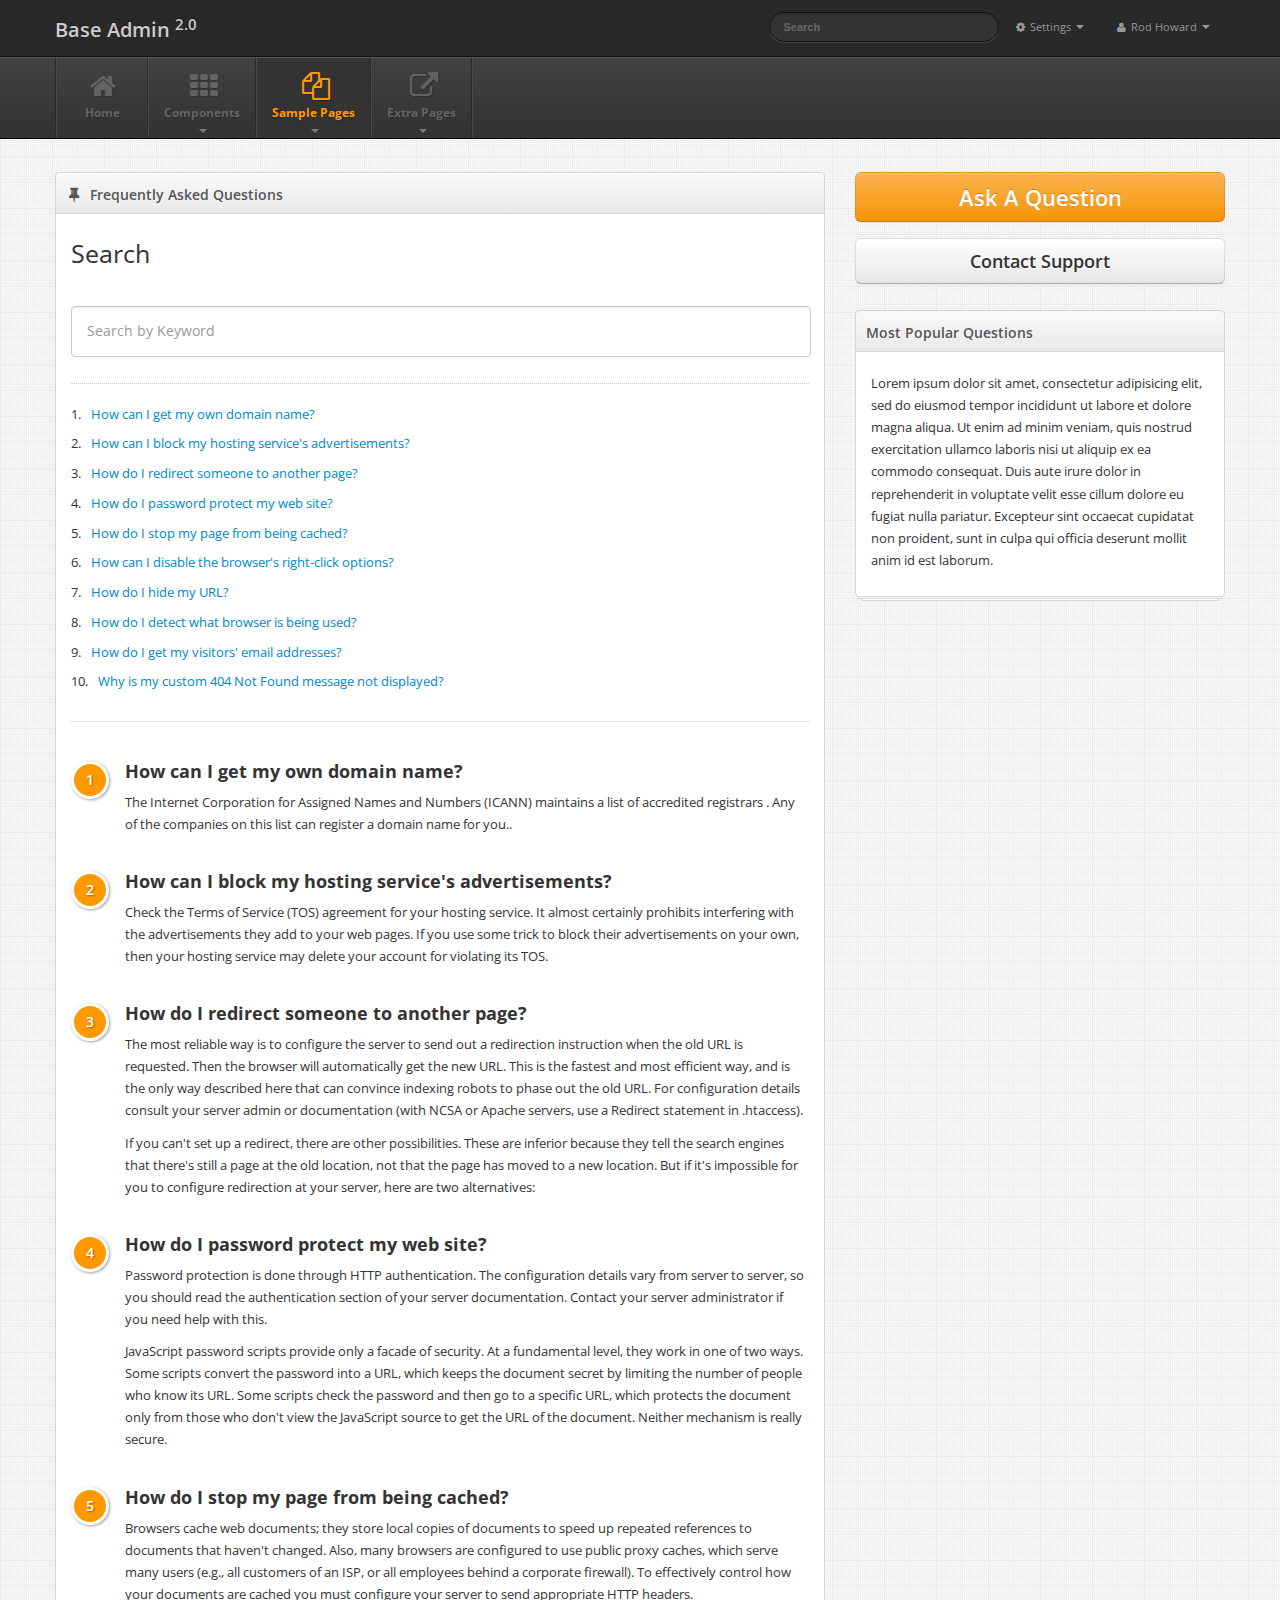
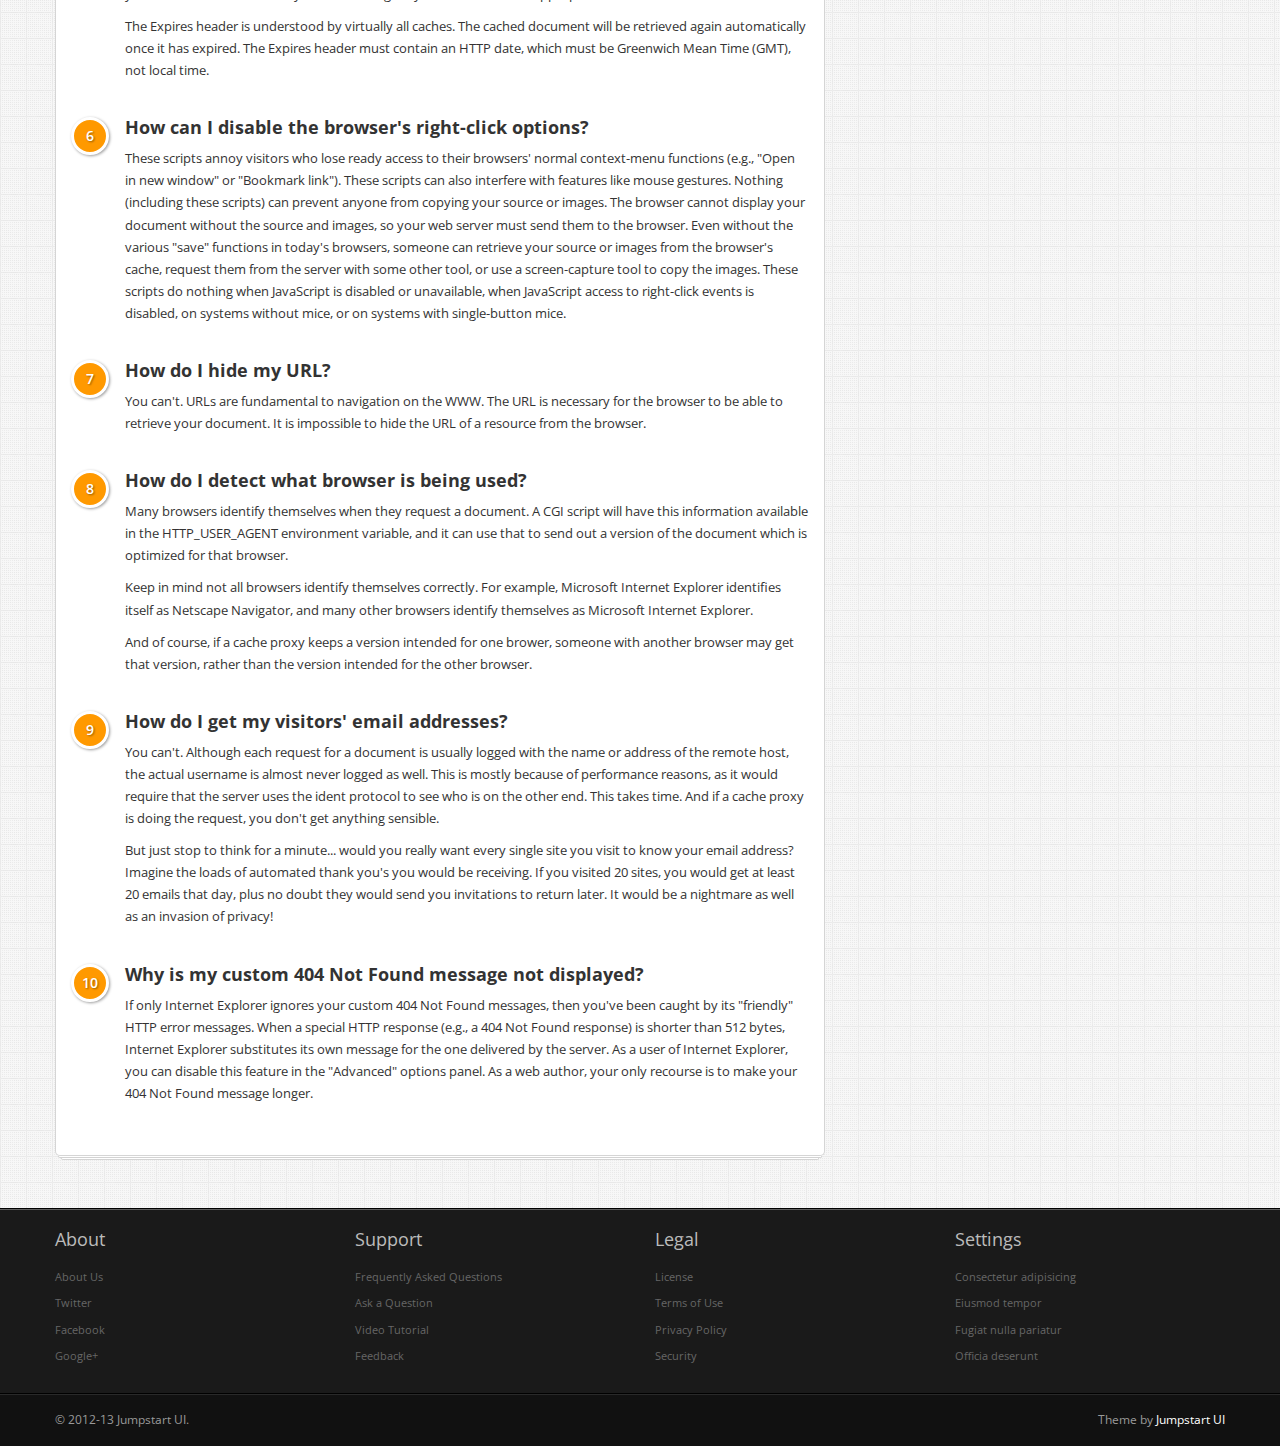
<file: faq.html>
<!DOCTYPE html>
<html lang="en">
  <head>
    <meta charset="utf-8" />
    <title>FAQ's :: Base Admin</title>
    
    <meta name="viewport" content="width=device-width, initial-scale=1.0, maximum-scale=1.0, user-scalable=no" />
    <meta name="apple-mobile-web-app-capable" content="yes" />    
    
    <link href="./css/bootstrap.min.css" rel="stylesheet" />
    <link href="./css/bootstrap-responsive.min.css" rel="stylesheet" />
    
    <link href="http://fonts.googleapis.com/css?family=Open+Sans:400italic,600italic,400,600" rel="stylesheet" />
    <link href="./css/font-awesome.min.css" rel="stylesheet" />
    
    <link href="./css/ui-lightness/jquery-ui-1.10.0.custom.min.css" rel="stylesheet" />
    
    <link href="./css/base-admin-2.css" rel="stylesheet" />
    <link href="./css/base-admin-2-responsive.css" rel="stylesheet" />
    
    <link href="./js/plugins/faq/faq.css" rel="stylesheet" /> 

    <link href="./css/custom.css" rel="stylesheet" />

    <!-- Le HTML5 shim, for IE6-8 support of HTML5 elements -->
    <!--[if lt IE 9]>
      <script src="http://html5shim.googlecode.com/svn/trunk/html5.js"></script>
    <![endif]-->
  <meta http-equiv="Content-Type" content="text/html; charset=utf-8" /></head>

<body>

<div class="navbar navbar-inverse navbar-fixed-top">
	<div class="navbar-inner">
		<div class="container">
			
			<a class="btn btn-navbar" data-toggle="collapse" data-target=".nav-collapse">
				<i class="icon-cog"></i>
			</a>
			
			<a class="brand" href="./index-bak.html">
				Base Admin <sup>2.0</sup>				
			</a>		
			
			<div class="nav-collapse">
				<ul class="nav pull-right">
					<li class="dropdown">
						
						<a href="#" class="dropdown-toggle" data-toggle="dropdown">
							<i class="icon-cog"></i>
							Settings
							<b class="caret"></b>
						</a>
						
						<ul class="dropdown-menu">
							<li><a href="javascript:;">Account Settings</a></li>
							<li><a href="javascript:;">Privacy Settings</a></li>
							<li class="divider"></li>
							<li><a href="javascript:;">Help</a></li>
						</ul>
						
					</li>
			
					<li class="dropdown">
						
						<a href="#" class="dropdown-toggle" data-toggle="dropdown">
							<i class="icon-user"></i> 
							Rod Howard
							<b class="caret"></b>
						</a>
						
						<ul class="dropdown-menu">
							<li><a href="javascript:;">My Profile</a></li>
							<li><a href="javascript:;">My Groups</a></li>
							<li class="divider"></li>
							<li><a href="javascript:;">Logout</a></li>
						</ul>
						
					</li>
				</ul>
			
				<form class="navbar-search pull-right" />
					<input type="text" class="search-query" placeholder="Search" />
				</form>
				
			</div><!--/.nav-collapse -->	
	
		</div> <!-- /container -->
		
	</div> <!-- /navbar-inner -->
	
</div> <!-- /navbar -->
    



    
<div class="subnavbar">

	<div class="subnavbar-inner">
	
		<div class="container">

			<a class="btn-subnavbar collapsed" data-toggle="collapse" data-target=".subnav-collapse">
				<i class="icon-reorder"></i>
			</a>

			<div class="subnav-collapse collapse">
				<ul class="mainnav">
				
					<li class="">
						<a href="./index-bak.html">
							<i class="icon-home"></i>
							<span>Home</span>
						</a>	    				
					</li>
					
					<li class="dropdown">					
						<a href="javascript:;" class="dropdown-toggle" data-toggle="dropdown">
							<i class="icon-th"></i>
							<span>Components</span>
							<b class="caret"></b>
						</a>	    
					
						<ul class="dropdown-menu">
							<li><a href="./elements.html">Elements</a></li>
							<li><a href="./validation.html">Validation</a></li>
							<li><a href="./jqueryui.html">jQuery UI</a></li>
							<li><a href="./charts.html">Charts</a></li>
							<li><a href="./popups.html">Popups/Notifications</a></li>
						</ul> 				
					</li>
					
					<li class="dropdown active">					
						<a href="javascript:;" class="dropdown-toggle" data-toggle="dropdown">
							<i class="icon-copy"></i>
							<span>Sample Pages</span>
							<b class="caret"></b>
						</a>	    
					
						<ul class="dropdown-menu">
							<li><a href="./pricing.html">Pricing Plans</a></li>
							<li><a href="./faq.html">FAQ's</a></li>
							<li><a href="./gallery.html">Gallery</a></li>
							<li><a href="./reports.html">Reports</a></li>
							<li><a href="./account.html">User Account</a></li>
						</ul> 				
					</li>
					
					<li class="dropdown">					
						<a href="javascript:;" class="dropdown-toggle" data-toggle="dropdown">
							<i class="icon-external-link"></i>
							<span>Extra Pages</span>
							<b class="caret"></b>
						</a>	
					
						<ul class="dropdown-menu">
							<li><a href="./login.php.html">Login</a></li>
							<li><a href="./signup.html">Signup</a></li>
							<li><a href="./error.html">Error</a></li>
							<li class="dropdown-submenu">
			                  <a tabindex="-1" href="#">Dropdown menu</a>
			                  <ul class="dropdown-menu">
			                    <li><a tabindex="-1" href="#">Second level link</a></li>
			                    <li><a tabindex="-1" href="#">Second level link</a></li>
			                    <li><a tabindex="-1" href="#">Second level link</a></li>
			                  </ul>
			                </li>
						</ul>    				
					</li>
				
				</ul>
			</div> <!-- /.subnav-collapse -->

		</div> <!-- /container -->
	
	</div> <!-- /subnavbar-inner -->

</div> <!-- /subnavbar -->
    
    
<div class="main">

    <div class="container">

      <div class="row">
      	
      	<div class="span8">
      		
      		<div class="widget stacked">
					
				<div class="widget-header">
					<i class="icon-pushpin"></i>
					<h3>Frequently Asked Questions</h3>
				</div> <!-- /widget-header -->
				
				<div class="widget-content">
					
					<h3>Search</h3>
					
					<br />
					
					<ol class="faq-list">
						
						<li>
								<h4>How can I get my own domain name?</h4>
								<p>The Internet Corporation for Assigned Names and Numbers (ICANN) maintains a list of accredited registrars . Any of the companies on this list can register a domain name for you..</p>	
								
						</li>
						
						<li>
								<h4>How can I block my hosting service's advertisements?</h4>
								<p>Check the Terms of Service (TOS) agreement for your hosting service. It almost certainly prohibits interfering with the advertisements they add to your web pages. If you use some trick to block their advertisements on your own, then your hosting service may delete your account for violating its TOS.</p>	
								
						</li>
						
						<li>
							
								<h4>How do I redirect someone to another page?</h4>
								<p>The most reliable way is to configure the server to send out a redirection instruction when the old URL is requested. Then the browser will automatically get the new URL. This is the fastest and most efficient way, and is the only way described here that can convince indexing robots to phase out the old URL. For configuration details consult your server admin or documentation (with NCSA or Apache servers, use a Redirect statement in .htaccess).</p>	
								<p>If you can't set up a redirect, there are other possibilities. These are inferior because they tell the search engines that there's still a page at the old location, not that the page has moved to a new location. But if it's impossible for you to configure redirection at your server, here are two alternatives:</p>	
						</li>
						
						<li>
								<h4>How do I password protect my web site?</h4>
								<p>Password protection is done through HTTP authentication. The configuration details vary from server to server, so you should read the authentication section of your server documentation. Contact your server administrator if you need help with this.</p>	
								<p>JavaScript password scripts provide only a facade of security. At a fundamental level, they work in one of two ways. Some scripts convert the password into a URL, which keeps the document secret by limiting the number of people who know its URL. Some scripts check the password and then go to a specific URL, which protects the document only from those who don't view the JavaScript source to get the URL of the document. Neither mechanism is really secure.</p>	
								
						</li>
						
						<li>
							
								<h4>How do I stop my page from being cached?</h4>
								<p>Browsers cache web documents; they store local copies of documents to speed up repeated references to documents that haven't changed. Also, many browsers are configured to use public proxy caches, which serve many users (e.g., all customers of an ISP, or all employees behind a corporate firewall). To effectively control how your documents are cached you must configure your server to send appropriate HTTP headers.</p>	
								<p>The Expires header is understood by virtually all caches. The cached document will be retrieved again automatically once it has expired. The Expires header must contain an HTTP date, which must be Greenwich Mean Time (GMT), not local time.</p>	
								
						</li>
						
						<li>
								<h4>How can I disable the browser's right-click options?</h4>
								<p>These scripts annoy visitors who lose ready access to their browsers' normal context-menu functions (e.g., "Open in new window" or "Bookmark link"). These scripts can also interfere with features like mouse gestures.
Nothing (including these scripts) can prevent anyone from copying your source or images. The browser cannot display your document without the source and images, so your web server must send them to the browser. Even without the various "save" functions in today's browsers, someone can retrieve your source or images from the browser's cache, request them from the server with some other tool, or use a screen-capture tool to copy the images.
These scripts do nothing when JavaScript is disabled or unavailable, when JavaScript access to right-click events is disabled, on systems without mice, or on systems with single-button mice.</p>	
								
						</li>
						
						<li>
							
								<h4>How do I hide my URL?</h4>
								<p>You can't. URLs are fundamental to navigation on the WWW. The URL is necessary for the browser to be able to retrieve your document. It is impossible to hide the URL of a resource from the browser.</p>	
								
						</li>
						
						<li>
							
								<h4>How do I detect what browser is being used?</h4>
								<p>Many browsers identify themselves when they request a document. A CGI script will have this information available in the HTTP_USER_AGENT environment variable, and it can use that to send out a version of the document which is optimized for that browser.</p>	
								<p>Keep in mind not all browsers identify themselves correctly. For example, Microsoft Internet Explorer identifies itself as Netscape Navigator, and many other browsers identify themselves as Microsoft Internet Explorer.</p>	
								<p>And of course, if a cache proxy keeps a version intended for one brower, someone with another browser may get that version, rather than the version intended for the other browser.</p>	
								
						</li>
						
						<li>
							
								<h4>How do I get my visitors' email addresses?</h4>
								<p>You can't. Although each request for a document is usually logged with the name or address of the remote host, the actual username is almost never logged as well. This is mostly because of performance reasons, as it would require that the server uses the ident protocol to see who is on the other end. This takes time. And if a cache proxy is doing the request, you don't get anything sensible.</p>	
								<p>But just stop to think for a minute... would you really want every single site you visit to know your email address? Imagine the loads of automated thank you's you would be receiving. If you visited 20 sites, you would get at least 20 emails that day, plus no doubt they would send you invitations to return later. It would be a nightmare as well as an invasion of privacy!</p>	
								
						</li>
						
						<li>
								<h4>Why is my custom 404 Not Found message not displayed?</h4>
								<p>If only Internet Explorer ignores your custom 404 Not Found messages, then you've been caught by its "friendly" HTTP error messages. When a special HTTP response (e.g., a 404 Not Found response) is shorter than 512 bytes, Internet Explorer substitutes its own message for the one delivered by the server. As a user of Internet Explorer, you can disable this feature in the "Advanced" options panel. As a web author, your only recourse is to make your 404 Not Found message longer.</p>	
								
						</li>
						
					</ol>
					
					
				</div> <!-- /widget-content -->
					
			</div> <!-- /widget -->	
			
	    </div> <!-- /span8 -->
	    
	    
	    
	    <div class="span4">
					
			<div class="widget widget-plain">
				
				<div class="widget-content">
					
					<a href="javascript:;" class="btn btn-large btn-warning btn-support-ask">Ask A Question</a>	
					
					
					<a href="javascript:;" class="btn btn-large btn-support-contact">Contact Support</a>
					
					
					
				</div> <!-- /widget-content -->
					
			</div> <!-- /widget -->
			
			
			
			<div class="widget stacked widget-box">
				
				<div class="widget-header">	
					<h3>Most Popular Questions</h3>			
				</div> <!-- /widget-header -->
				
				<div class="widget-content">
					
					<p>Lorem ipsum dolor sit amet, consectetur adipisicing elit, sed do eiusmod tempor incididunt ut labore et dolore magna aliqua. Ut enim ad minim veniam, quis nostrud exercitation ullamco laboris nisi ut aliquip ex ea commodo consequat. Duis aute irure dolor in reprehenderit in voluptate velit esse cillum dolore eu fugiat nulla pariatur. Excepteur sint occaecat cupidatat non proident, sunt in culpa qui officia deserunt mollit anim id est laborum.</p>
					
				</div> <!-- /widget-content -->
				
			</div> <!-- /widget -->
			
		</div> <!-- /span4 -->
      	
      	
      	
      </div> <!-- /row -->

    </div> <!-- /container -->
	    
</div> <!-- /main -->
    


<div class="extra">

	<div class="container">

		<div class="row">
			
			<div class="span3">
				
				<h4>About</h4>
				
				<ul>
					<li><a href="javascript:;">About Us</a></li>
					<li><a href="javascript:;">Twitter</a></li>
					<li><a href="javascript:;">Facebook</a></li>
					<li><a href="javascript:;">Google+</a></li>
				</ul>
				
			</div> <!-- /span3 -->
			
			<div class="span3">
				
				<h4>Support</h4>
				
				<ul>
					<li><a href="javascript:;">Frequently Asked Questions</a></li>
					<li><a href="javascript:;">Ask a Question</a></li>
					<li><a href="javascript:;">Video Tutorial</a></li>
					<li><a href="javascript:;">Feedback</a></li>
				</ul>
				
			</div> <!-- /span3 -->
			
			<div class="span3">
				
				<h4>Legal</h4>
				
				<ul>
					<li><a href="javascript:;">License</a></li>
					<li><a href="javascript:;">Terms of Use</a></li>
					<li><a href="javascript:;">Privacy Policy</a></li>
					<li><a href="javascript:;">Security</a></li>
				</ul>
				
			</div> <!-- /span3 -->
			
			<div class="span3">
				
				<h4>Settings</h4>
				
				<ul>
					<li><a href="javascript:;">Consectetur adipisicing</a></li>
					<li><a href="javascript:;">Eiusmod tempor </a></li>
					<li><a href="javascript:;">Fugiat nulla pariatur</a></li>
					<li><a href="javascript:;">Officia deserunt</a></li>
				</ul>
				
			</div> <!-- /span3 -->
			
		</div> <!-- /row -->

	</div> <!-- /container -->

</div> <!-- /extra -->


    
    
<div class="footer">
		
	<div class="container">
		
		<div class="row">
			
			<div id="footer-copyright" class="span6">
				&copy; 2012-13 Jumpstart UI.
			</div> <!-- /span6 -->
			
			<div id="footer-terms" class="span6">
				Theme by <a href="http://jumpstartui.com" target="_blank">Jumpstart UI</a>
			</div> <!-- /.span6 -->
			
		</div> <!-- /row -->
		
	</div> <!-- /container -->
	
</div> <!-- /footer -->
    

<!-- Le javascript
================================================== -->
<!-- Placed at the end of the document so the pages load faster -->
<script src="./js/libs/jquery-1.8.3.min.js"></script>
<script src="./js/libs/jquery-ui-1.10.0.custom.min.js"></script>
<script src="./js/libs/bootstrap.min.js"></script>

<script src="./js/plugins/faq/faq.js"></script>

<script src="./js/Application.js"></script>

<script src="./js/demo/faq.js"></script>

  </body>
</html>
</file>
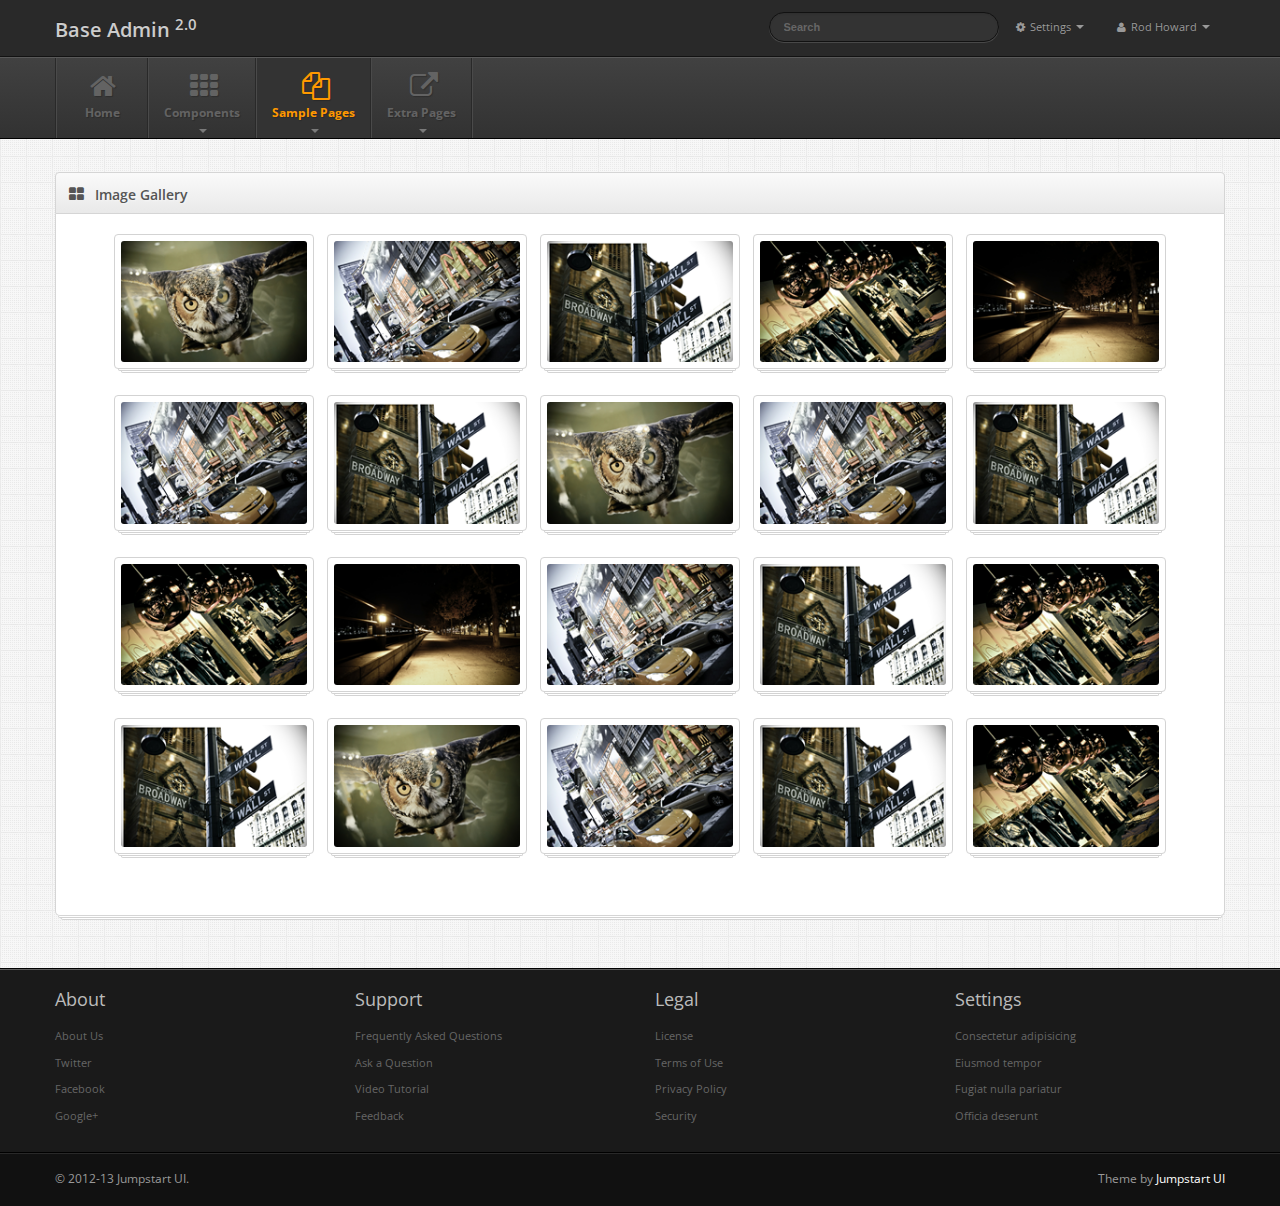
<file: gallery.html>
<!DOCTYPE html>
<html lang="en">
  <head>
    <meta charset="utf-8" />
    <title>Image Gallery :: Base Admin</title>
    
    <meta name="viewport" content="width=device-width, initial-scale=1.0, maximum-scale=1.0, user-scalable=no" />
    <meta name="apple-mobile-web-app-capable" content="yes" />    
    
    <link href="./css/bootstrap.min.css" rel="stylesheet" />
    <link href="./css/bootstrap-responsive.min.css" rel="stylesheet" />
    
    <link href="http://fonts.googleapis.com/css?family=Open+Sans:400italic,600italic,400,600" rel="stylesheet" />
    <link href="./css/font-awesome.min.css" rel="stylesheet" />
    
    <link href="./css/ui-lightness/jquery-ui-1.10.0.custom.min.css" rel="stylesheet" />
	<link href="./js/plugins/lightbox/themes/evolution-dark/jquery.lightbox.css" rel="stylesheet" />	
    
    <link href="./css/base-admin-2.css" rel="stylesheet" />
    <link href="./css/base-admin-2-responsive.css" rel="stylesheet" />

    <link href="./css/custom.css" rel="stylesheet" />
    
    <style>
    #eq span {
		height: 175px;
		float: left;
		margin: 15px;
	}
    </style>

    <!-- Le HTML5 shim, for IE6-8 support of HTML5 elements -->
    <!--[if lt IE 9]>
      <script src="http://html5shim.googlecode.com/svn/trunk/html5.js"></script>
    <![endif]-->

  <meta http-equiv="Content-Type" content="text/html; charset=utf-8" /></head>

<body>

<div class="navbar navbar-inverse navbar-fixed-top">
	
	<div class="navbar-inner">
		
		<div class="container">
			
			<a class="btn btn-navbar" data-toggle="collapse" data-target=".nav-collapse">
				<i class="icon-cog"></i>
			</a>
			
			<a class="brand" href="./index-bak.html">
				Base Admin <sup>2.0</sup>				
			</a>		
			
			<div class="nav-collapse">
				<ul class="nav pull-right">
					<li class="dropdown">
						
						<a href="#" class="dropdown-toggle" data-toggle="dropdown">
							<i class="icon-cog"></i>
							Settings
							<b class="caret"></b>
						</a>
						
						<ul class="dropdown-menu">
							<li><a href="javascript:;">Account Settings</a></li>
							<li><a href="javascript:;">Privacy Settings</a></li>
							<li class="divider"></li>
							<li><a href="javascript:;">Help</a></li>
						</ul>
						
					</li>
			
					<li class="dropdown">
						
						<a href="#" class="dropdown-toggle" data-toggle="dropdown">
							<i class="icon-user"></i> 
							Rod Howard
							<b class="caret"></b>
						</a>
						
						<ul class="dropdown-menu">
							<li><a href="javascript:;">My Profile</a></li>
							<li><a href="javascript:;">My Groups</a></li>
							<li class="divider"></li>
							<li><a href="javascript:;">Logout</a></li>
						</ul>
						
					</li>
				</ul>
			
				<form class="navbar-search pull-right" />
					<input type="text" class="search-query" placeholder="Search" />
				</form>
				
			</div><!--/.nav-collapse -->	
	
		</div> <!-- /container -->
		
	</div> <!-- /navbar-inner -->
	
</div> <!-- /navbar -->
    



    
<div class="subnavbar">

	<div class="subnavbar-inner">
	
		<div class="container">

			<a class="btn-subnavbar collapsed" data-toggle="collapse" data-target=".subnav-collapse">
				<i class="icon-reorder"></i>
			</a>

			<div class="subnav-collapse collapse">
				<ul class="mainnav">
				
					<li class="">
						<a href="./index-bak.html">
							<i class="icon-home"></i>
							<span>Home</span>
						</a>	    				
					</li>
					
					<li class="dropdown">					
						<a href="javascript:;" class="dropdown-toggle" data-toggle="dropdown">
							<i class="icon-th"></i>
							<span>Components</span>
							<b class="caret"></b>
						</a>	    
					
						<ul class="dropdown-menu">
							<li><a href="./elements.html">Elements</a></li>
							<li><a href="./validation.html">Validation</a></li>
							<li><a href="./jqueryui.html">jQuery UI</a></li>
							<li><a href="./charts.html">Charts</a></li>
							<li><a href="./popups.html">Popups/Notifications</a></li>
						</ul> 				
					</li>
					
					<li class="dropdown active">					
						<a href="javascript:;" class="dropdown-toggle" data-toggle="dropdown">
							<i class="icon-copy"></i>
							<span>Sample Pages</span>
							<b class="caret"></b>
						</a>	    
					
						<ul class="dropdown-menu">
							<li><a href="./pricing.html">Pricing Plans</a></li>
							<li><a href="./faq.html">FAQ's</a></li>
							<li><a href="./gallery.html">Gallery</a></li>
							<li><a href="./reports.html">Reports</a></li>
							<li><a href="./account.html">User Account</a></li>
						</ul> 				
					</li>
					
					<li class="dropdown">					
						<a href="javascript:;" class="dropdown-toggle" data-toggle="dropdown">
							<i class="icon-external-link"></i>
							<span>Extra Pages</span>
							<b class="caret"></b>
						</a>	
					
						<ul class="dropdown-menu">
							<li><a href="./login.php.html">Login</a></li>
							<li><a href="./signup.html">Signup</a></li>
							<li><a href="./error.html">Error</a></li>
							<li class="dropdown-submenu">
			                  <a tabindex="-1" href="#">Dropdown menu</a>
			                  <ul class="dropdown-menu">
			                    <li><a tabindex="-1" href="#">Second level link</a></li>
			                    <li><a tabindex="-1" href="#">Second level link</a></li>
			                    <li><a tabindex="-1" href="#">Second level link</a></li>
			                  </ul>
			                </li>
						</ul>    				
					</li>
				
				</ul>
			</div> <!-- /.subnav-collapse -->

		</div> <!-- /container -->
	
	</div> <!-- /subnavbar-inner -->

</div> <!-- /subnavbar -->
    
    
<div class="main">

    <div class="container">

      <div class="row">
      	
      	<div class="span12">
      		
      		<div class="widget stacked">
					
				<div class="widget-header">
					<i class="icon-th-large"></i>
					<h3>Image Gallery</h3>
				</div> <!-- /widget-header -->
				
				<div class="widget-content">
					
					<ul class="gallery-container">
							
							<li>
								<a href="./img/gallery/lr1_large.png" class="ui-lightbox">
									<img src="./img/gallery/lr1.png" alt="" />
								</a>
								
								<a href="./img/gallery/lr1_large.png" class="preview"></a>
							</li>
							
							<li>
								<a href="./img/gallery/lr2_large.png" class="ui-lightbox">
									<img src="./img/gallery/lr2.png" alt="" />
								</a>
								
								<a href="./img/gallery/lr2_large.png" class="preview"></a>
							</li>
							
							<li>
								
								<a href="./img/gallery/lr3_large.png" class="ui-lightbox">
									<img src="./img/gallery/lr3.png" alt="" />
								</a>
								
								<a href="./img/gallery/lr3_large.png" class="preview"></a>
							</li>
							
							<li>
								
								<a href="./img/gallery/lr4_large.png" class="ui-lightbox">
									<img src="./img/gallery/lr4.png" alt="" />
								</a>
								
								<a href="./img/gallery/lr4_large.png" class="preview"></a>
							</li>
							
							<li>
								
								<a href="./img/gallery/lr5_large.png" class="ui-lightbox">
									<img src="./img/gallery/lr5.png" alt="" />
								</a>
								
								<a href="./img/gallery/lr5_large.png" class="preview"></a>
								
							</li>
							
							<li>
								
								<a href="./img/gallery/lr2_large.png" class="ui-lightbox">
									<img src="./img/gallery/lr2.png" alt="" />
								</a>
								
								<a href="./img/gallery/lr2_large.png" class="preview"></a>
								
							</li>
							
							<li>
								
								<a href="./img/gallery/lr3_large.png" class="ui-lightbox">
									<img src="./img/gallery/lr3.png" alt="" />
								</a>
								
								<a href="./img/gallery/lr3_large.png" class="preview"></a>
							</li>
							
							<li>
								
								<a href="./img/gallery/lr1_large.png" class="ui-lightbox">
									<img src="./img/gallery/lr1.png" alt="" />
								</a>
								
								<a href="./img/gallery/lr1_large.png" class="preview"></a>
							</li>
							
							<li>
								
								<a href="./img/gallery/lr2_large.png" class="ui-lightbox">
									<img src="./img/gallery/lr2.png" alt="" />
								</a>
								
								<a href="./img/gallery/lr2_large.png" class="preview"></a>
								
							</li>
							
							<li>
								
								<a href="./img/gallery/lr3_large.png" class="ui-lightbox">
									<img src="./img/gallery/lr3.png" alt="" />
								</a>
								
								<a href="./img/gallery/lr3_large.png" class="preview"></a>
							</li>
							
							<li>
								
								<a href="./img/gallery/lr4_large.png" class="ui-lightbox">
									<img src="./img/gallery/lr4.png" alt="" />
								</a>
								
								<a href="./img/gallery/lr4_large.png" class="preview"></a>
							</li>
							
							<li>
								
								<a href="./img/gallery/lr5_large.png" class="ui-lightbox">
									<img src="./img/gallery/lr5.png" alt="" />
								</a>
								
								<a href="./img/gallery/lr5_large.png" class="preview"></a>
								
							</li>
							
							<li>
								
								<a href="./img/gallery/lr2_large.png" class="ui-lightbox">
									<img src="./img/gallery/lr2.png" alt="" />
								</a>
								
								<a href="./img/gallery/lr2_large.png" class="preview"></a>
								
							</li>
							
							<li>
								
								<a href="./img/gallery/lr3_large.png" class="ui-lightbox">								
									<img src="./img/gallery/lr3.png" alt="" />
								</a>
								
								<a href="./img/gallery/lr3_large.png" class="preview"></a>
							</li>
							
							<li>
								
								<a href="./img/gallery/lr4_large.png" class="ui-lightbox">
									<img src="./img/gallery/lr4.png" alt="" />
								</a>
								
								<a href="./img/gallery/lr4_large.png" class="preview"></a>
							</li>
							
							<li>
								
								<a href="./img/gallery/lr3_large.png" class="ui-lightbox">
									<img src="./img/gallery/lr3.png" alt="" />
								</a>
								
								<a href="./img/gallery/lr3_large.png" class="preview"></a>
							</li>
							
							<li>
								
								<a href="./img/gallery/lr1_large.png" class="ui-lightbox">
									<img src="./img/gallery/lr1.png" alt="" />
								</a>
								
								<a href="./img/gallery/lr1_large.png" class="preview"></a>
							</li>
							
							<li>
								
								<a href="./img/gallery/lr2_large.png" class="ui-lightbox">
									<img src="./img/gallery/lr2.png" alt="" />
								</a>
								
								<a href="./img/gallery/lr2_large.png" class="preview"></a>
								
							</li>
							
							<li>
								
								<a href="./img/gallery/lr3_large.png" class="ui-lightbox">
									<img src="./img/gallery/lr3.png" alt="" />
								</a>
								
								<a href="./img/gallery/lr3_large.png" class="preview"></a>
							</li>
							
							<li>
								
								<a href="./img/gallery/lr4_large.png" class="ui-lightbox">
									<img src="./img/gallery/lr4.png" alt="" />
								</a>
								
								<a href="./img/gallery/lr4_large.png" class="preview"></a>
							</li>
							
						</ul>
					
				</div> <!-- /widget-content -->
					
			</div> <!-- /widget -->					
			
	    </div> <!-- /span12 -->     	
      	
      	
      </div> <!-- /row -->
      
      
      
      

    </div> <!-- /container -->
    
</div> <!-- /main -->
    


<div class="extra">

	<div class="container">

		<div class="row">
			
			<div class="span3">
				
				<h4>About</h4>
				
				<ul>
					<li><a href="javascript:;">About Us</a></li>
					<li><a href="javascript:;">Twitter</a></li>
					<li><a href="javascript:;">Facebook</a></li>
					<li><a href="javascript:;">Google+</a></li>
				</ul>
				
			</div> <!-- /span3 -->
			
			<div class="span3">
				
				<h4>Support</h4>
				
				<ul>
					<li><a href="javascript:;">Frequently Asked Questions</a></li>
					<li><a href="javascript:;">Ask a Question</a></li>
					<li><a href="javascript:;">Video Tutorial</a></li>
					<li><a href="javascript:;">Feedback</a></li>
				</ul>
				
			</div> <!-- /span3 -->
			
			<div class="span3">
				
				<h4>Legal</h4>
				
				<ul>
					<li><a href="javascript:;">License</a></li>
					<li><a href="javascript:;">Terms of Use</a></li>
					<li><a href="javascript:;">Privacy Policy</a></li>
					<li><a href="javascript:;">Security</a></li>
				</ul>
				
			</div> <!-- /span3 -->
			
			<div class="span3">
				
				<h4>Settings</h4>
				
				<ul>
					<li><a href="javascript:;">Consectetur adipisicing</a></li>
					<li><a href="javascript:;">Eiusmod tempor </a></li>
					<li><a href="javascript:;">Fugiat nulla pariatur</a></li>
					<li><a href="javascript:;">Officia deserunt</a></li>
				</ul>
				
			</div> <!-- /span3 -->
			
		</div> <!-- /row -->

	</div> <!-- /container -->

</div> <!-- /extra -->


    
    
<div class="footer">
		
	<div class="container">
		
		<div class="row">
			
			<div id="footer-copyright" class="span6">
				&copy; 2012-13 Jumpstart UI.
			</div> <!-- /span6 -->
			
			<div id="footer-terms" class="span6">
				Theme by <a href="http://jumpstartui.com" target="_blank">Jumpstart UI</a>
			</div> <!-- /.span6 -->
			
		</div> <!-- /row -->
		
	</div> <!-- /container -->
	
</div> <!-- /footer -->
    

<!-- Le javascript
================================================== -->
<!-- Placed at the end of the document so the pages load faster -->
<script src="./js/libs/jquery-1.8.3.min.js"></script>
<script src="./js/libs/jquery-ui-1.10.0.custom.min.js"></script>
<script src="./js/libs/bootstrap.min.js"></script>

<script src="./js/plugins/hoverIntent/jquery.hoverIntent.minified.js"></script>
<script src="./js/plugins/lightbox/jquery.lightbox.min.js"></script>

<script src="./js/Application.js"></script>

<script src="./js/demo/gallery.js"></script>

  </body>
</html>
</file>
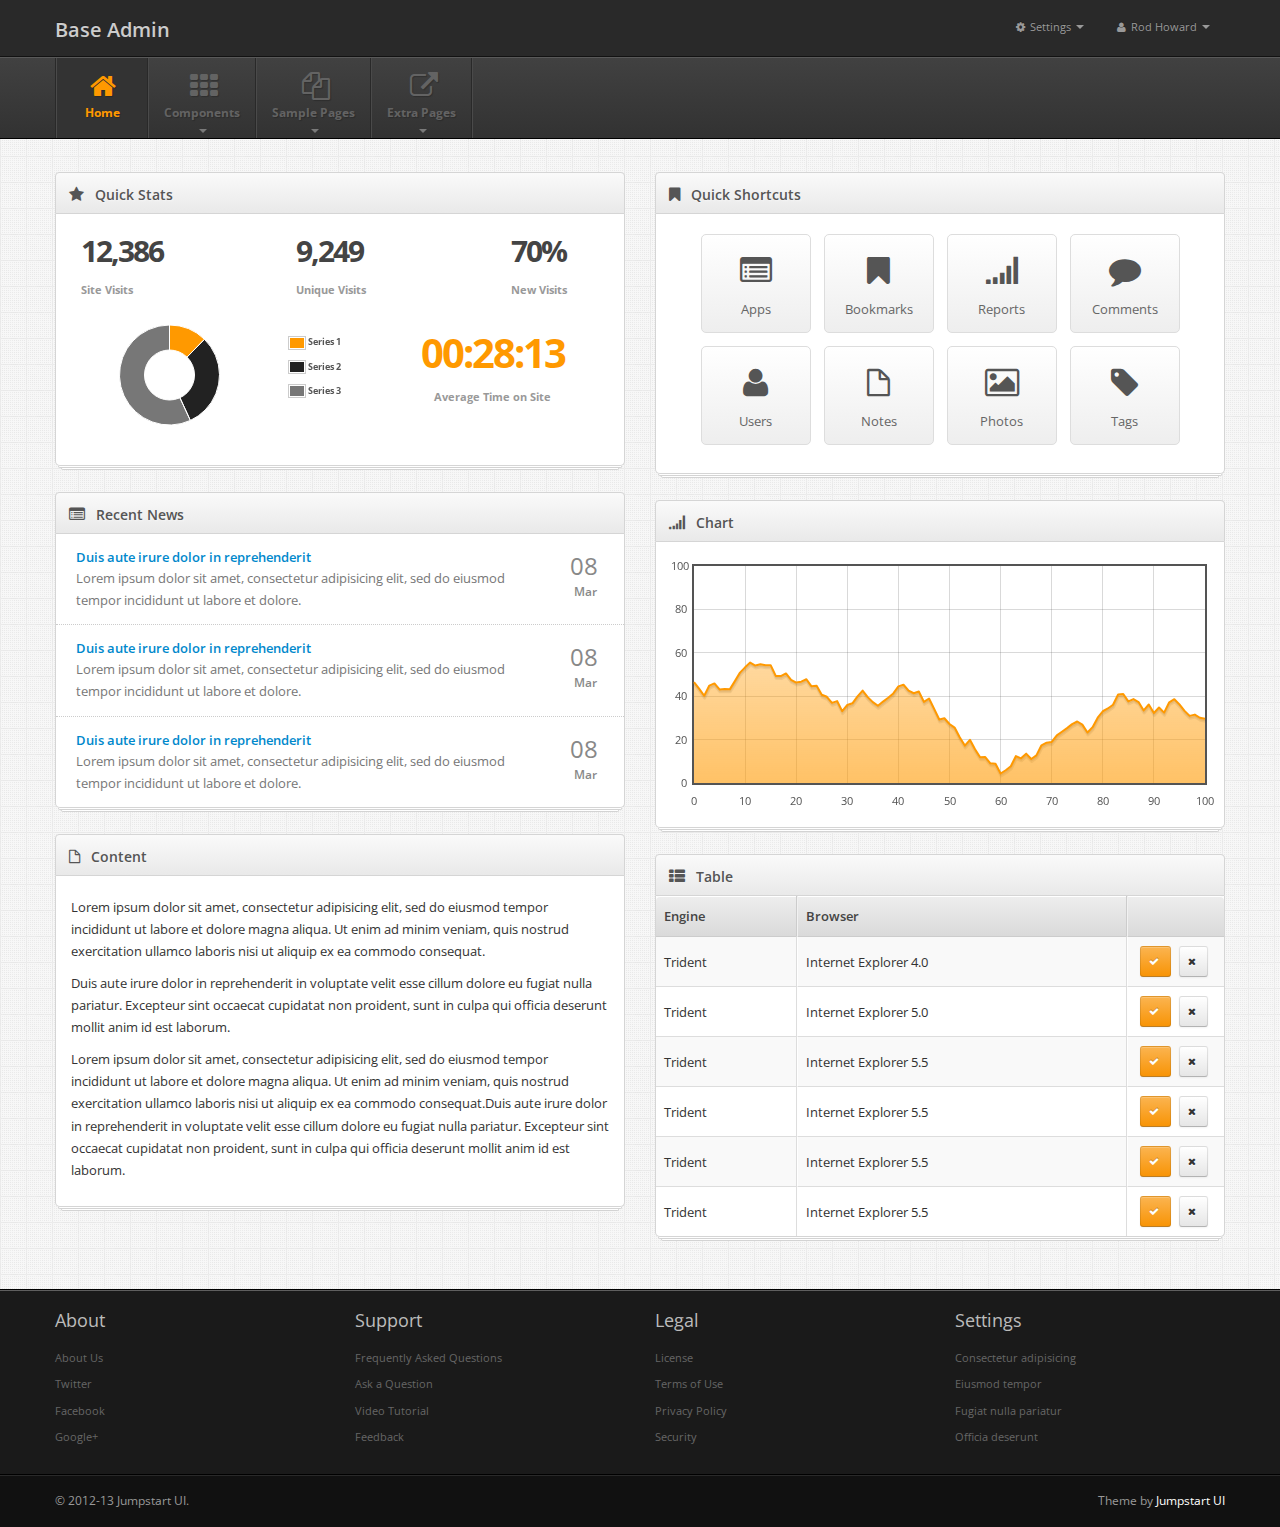
<file: index-bak.html>
<!DOCTYPE html>
<html lang="en">
    <head>
        <meta charset="utf-8" />
        <title>Dashboard :: Base Admin</title>

        <meta name="viewport" content="width=device-width, initial-scale=1.0, maximum-scale=1.0, user-scalable=no" />
        <meta name="apple-mobile-web-app-capable" content="yes" />    

        <link href="./css/bootstrap.min.css" rel="stylesheet" />
        <link href="./css/bootstrap-responsive.min.css" rel="stylesheet" />

        <link href="http://fonts.googleapis.com/css?family=Open+Sans:400italic,600italic,400,600" rel="stylesheet" />
        <link href="./css/font-awesome.min.css" rel="stylesheet" />        

        <link href="./css/ui-lightness/jquery-ui-1.10.0.custom.min.css" rel="stylesheet" />

        <link href="./css/base-admin-2.css" rel="stylesheet" />
        <link href="./css/base-admin-2-responsive.css" rel="stylesheet" />

        <link href="./css/pages/dashboard.css" rel="stylesheet" />   

        <link href="./css/custom.css" rel="stylesheet" />

        <!-- Le HTML5 shim, for IE6-8 support of HTML5 elements -->
        <!--[if lt IE 9]>
          <script src="http://html5shim.googlecode.com/svn/trunk/html5.js"></script>
        <![endif]-->

        <meta http-equiv="Content-Type" content="text/html; charset=utf-8" /></head>

    <body>

        <div class="navbar navbar-inverse navbar-fixed-top">
            <div class="navbar-inner">
                <div class="container">
                    <a class="btn btn-navbar" data-toggle="collapse" data-target=".nav-collapse">
                        <i class="icon-cog"></i>
                    </a>
                    <a class="brand" href="./index-bak.html">
                        Base Admin 
                        <!--<sup>2.0</sup>-->
                    </a>
                    <div class="nav-collapse collapse">
                        <ul class="nav pull-right">
                            <li class="dropdown">
                                <a href="#" class="dropdown-toggle" data-toggle="dropdown">
                                    <i class="icon-cog"></i>
                                    Settings
                                    <b class="caret"></b>
                                </a>
                                <ul class="dropdown-menu">
                                    <li><a href="javascript:;">Account Settings</a></li>
                                    <li><a href="javascript:;">Privacy Settings</a></li>
                                    <li class="divider"></li>
                                    <li><a href="javascript:;">Help</a></li>
                                </ul>
                            </li>
                            <li class="dropdown">
                                <a href="#" class="dropdown-toggle" data-toggle="dropdown">
                                    <i class="icon-user"></i> 
                                    Rod Howard
                                    <b class="caret"></b>
                                </a>

                                <ul class="dropdown-menu">
                                    <li><a href="javascript:;">My Profile</a></li>
                                    <li><a href="javascript:;">My Groups</a></li>
                                    <li class="divider"></li>
                                    <li><a href="javascript:;">Logout</a></li>
                                </ul>
                            </li>
                        </ul>
<!--                        <form class="navbar-search pull-right" >
                        <input type="text" class="search-query" placeholder="Search" />
                        </form>-->
                    </div><!--/.nav-collapse -->	
                </div> <!-- /container -->
            </div> <!-- /navbar-inner -->
        </div> <!-- /navbar -->

        <div class="subnavbar">

            <div class="subnavbar-inner">

                <div class="container">

                    <a class="btn-subnavbar collapsed" data-toggle="collapse" data-target=".subnav-collapse">
                        <i class="icon-reorder"></i>
                    </a>

                    <div class="subnav-collapse collapse">
                        <ul class="mainnav">

                            <li class="active">
                                <a href="./index-bak.html">
                                    <i class="icon-home"></i>
                                    <span>Home</span>
                                </a>	    				
                            </li>

                            <li class="dropdown">					
                                <a href="javascript:;" class="dropdown-toggle" data-toggle="dropdown">
                                    <i class="icon-th"></i>
                                    <span>Components</span>
                                    <b class="caret"></b>
                                </a>	    

                                <ul class="dropdown-menu">
                                    <li><a href="./elements.html">Elements</a></li>
                                    <li><a href="./validation.html">Validation</a></li>
                                    <li><a href="./jqueryui.html">jQuery UI</a></li>
                                    <li><a href="./charts.html">Charts</a></li>
                                    <li><a href="./popups.html">Popups/Notifications</a></li>
                                </ul> 				
                            </li>

                            <li class="dropdown">					
                                <a href="javascript:;" class="dropdown-toggle" data-toggle="dropdown">
                                    <i class="icon-copy"></i>
                                    <span>Sample Pages</span>
                                    <b class="caret"></b>
                                </a>	    

                                <ul class="dropdown-menu">
                                    <li><a href="./pricing.html">Pricing Plans</a></li>
                                    <li><a href="./faq.html">FAQ's</a></li>
                                    <li><a href="./gallery.html">Gallery</a></li>
                                    <li><a href="./reports.html">Reports</a></li>
                                    <li><a href="./account.html">User Account</a></li>
                                </ul> 				
                            </li>

                            <li class="dropdown">					
                                <a href="javascript:;" class="dropdown-toggle" data-toggle="dropdown">
                                    <i class="icon-external-link"></i>
                                    <span>Extra Pages</span>
                                    <b class="caret"></b>
                                </a>	

                                <ul class="dropdown-menu">
                                    <li><a href="./login.php.html">Login</a></li>
                                    <li><a href="./signup.html">Signup</a></li>
                                    <li><a href="./error.html">Error</a></li>
                                    <li class="dropdown-submenu">
                                        <a tabindex="-1" href="#">Dropdown menu</a>
                                        <ul class="dropdown-menu">
                                            <li><a tabindex="-1" href="#">Second level link</a></li>
                                            <li><a tabindex="-1" href="#">Second level link</a></li>
                                            <li><a tabindex="-1" href="#">Second level link</a></li>
                                        </ul>
                                    </li>
                                </ul>    				
                            </li>

                        </ul>
                    </div> <!-- /.subnav-collapse -->

                </div> <!-- /container -->

            </div> <!-- /subnavbar-inner -->

        </div> <!-- /subnavbar -->


        <div class="main">

            <div class="container">

                <div class="row">

                    <div class="span6">

                        <div class="widget stacked">

                            <div class="widget-header">
                                <i class="icon-star"></i>
                                <h3>Quick Stats</h3>
                            </div> <!-- /widget-header -->

                            <div class="widget-content">

                                <div class="stats">

                                    <div class="stat">
                                        <span class="stat-value">12,386</span>									
                                        Site Visits
                                    </div> <!-- /stat -->

                                    <div class="stat">
                                        <span class="stat-value">9,249</span>									
                                        Unique Visits
                                    </div> <!-- /stat -->

                                    <div class="stat">
                                        <span class="stat-value">70%</span>									
                                        New Visits
                                    </div> <!-- /stat -->

                                </div> <!-- /stats -->


                                <div id="chart-stats" class="stats">

                                    <div class="stat stat-chart">							
                                        <div id="donut-chart" class="chart-holder"></div> <!-- #donut -->							
                                    </div> <!-- /substat -->

                                    <div class="stat stat-time">									
                                        <span class="stat-value">00:28:13</span>
                                        Average Time on Site
                                    </div> <!-- /substat -->

                                </div> <!-- /substats -->

                            </div> <!-- /widget-content -->

                        </div> <!-- /widget -->	


                        <div class="widget widget-nopad stacked">

                            <div class="widget-header">
                                <i class="icon-list-alt"></i>
                                <h3>Recent News</h3>
                            </div> <!-- /widget-header -->

                            <div class="widget-content">

                                <ul class="news-items">
                                    <li>

                                        <div class="news-item-detail">										
                                            <a href="javascript:;" class="news-item-title">Duis aute irure dolor in reprehenderit</a>
                                            <p class="news-item-preview">Lorem ipsum dolor sit amet, consectetur adipisicing elit, sed do eiusmod tempor incididunt ut labore et dolore.</p>
                                        </div>

                                        <div class="news-item-date">
                                            <span class="news-item-day">08</span>
                                            <span class="news-item-month">Mar</span>
                                        </div>
                                    </li>
                                    <li>
                                        <div class="news-item-detail">										
                                            <a href="javascript:;" class="news-item-title">Duis aute irure dolor in reprehenderit</a>
                                            <p class="news-item-preview">Lorem ipsum dolor sit amet, consectetur adipisicing elit, sed do eiusmod tempor incididunt ut labore et dolore.</p>
                                        </div>

                                        <div class="news-item-date">
                                            <span class="news-item-day">08</span>
                                            <span class="news-item-month">Mar</span>
                                        </div>
                                    </li>
                                    <li>
                                        <div class="news-item-detail">										
                                            <a href="javascript:;" class="news-item-title">Duis aute irure dolor in reprehenderit</a>
                                            <p class="news-item-preview">Lorem ipsum dolor sit amet, consectetur adipisicing elit, sed do eiusmod tempor incididunt ut labore et dolore.</p>
                                        </div>

                                        <div class="news-item-date">
                                            <span class="news-item-day">08</span>
                                            <span class="news-item-month">Mar</span>
                                        </div>
                                    </li>
                                </ul>

                            </div> <!-- /widget-content -->

                        </div> <!-- /widget -->	


                        <div class="widget stacked">

                            <div class="widget-header">
                                <i class="icon-file"></i>
                                <h3>Content</h3>
                            </div> <!-- /widget-header -->

                            <div class="widget-content">

                                <p>Lorem ipsum dolor sit amet, consectetur adipisicing elit, sed do eiusmod tempor incididunt ut labore et dolore magna aliqua. Ut enim ad minim veniam, quis nostrud exercitation ullamco laboris nisi ut aliquip ex ea commodo consequat.</p>


                                <p>Duis aute irure dolor in reprehenderit in voluptate velit esse cillum dolore eu fugiat nulla pariatur. Excepteur sint occaecat cupidatat non proident, sunt in culpa qui officia deserunt mollit anim id est laborum.</p>

                                <p>Lorem ipsum dolor sit amet, consectetur adipisicing elit, sed do eiusmod tempor incididunt ut labore et dolore magna aliqua. Ut enim ad minim veniam, quis nostrud exercitation ullamco laboris nisi ut aliquip ex ea commodo consequat.Duis aute irure dolor in reprehenderit in voluptate velit esse cillum dolore eu fugiat nulla pariatur. Excepteur sint occaecat cupidatat non proident, sunt in culpa qui officia deserunt mollit anim id est laborum.</p>					

                            </div> <!-- /widget-content -->

                        </div> <!-- /widget -->

                    </div> <!-- /span6 -->


                    <div class="span6">	


                        <div class="widget stacked">

                            <div class="widget-header">
                                <i class="icon-bookmark"></i>
                                <h3>Quick Shortcuts</h3>
                            </div> <!-- /widget-header -->

                            <div class="widget-content">

                                <div class="shortcuts">
                                    <a href="javascript:;" class="shortcut">
                                        <i class="shortcut-icon icon-list-alt"></i>
                                        <span class="shortcut-label">Apps</span>
                                    </a>

                                    <a href="javascript:;" class="shortcut">
                                        <i class="shortcut-icon icon-bookmark"></i>
                                        <span class="shortcut-label">Bookmarks</span>								
                                    </a>

                                    <a href="javascript:;" class="shortcut">
                                        <i class="shortcut-icon icon-signal"></i>
                                        <span class="shortcut-label">Reports</span>	
                                    </a>

                                    <a href="javascript:;" class="shortcut">
                                        <i class="shortcut-icon icon-comment"></i>
                                        <span class="shortcut-label">Comments</span>								
                                    </a>

                                    <a href="javascript:;" class="shortcut">
                                        <i class="shortcut-icon icon-user"></i>
                                        <span class="shortcut-label">Users</span>
                                    </a>

                                    <a href="javascript:;" class="shortcut">
                                        <i class="shortcut-icon icon-file"></i>
                                        <span class="shortcut-label">Notes</span>	
                                    </a>

                                    <a href="javascript:;" class="shortcut">
                                        <i class="shortcut-icon icon-picture"></i>
                                        <span class="shortcut-label">Photos</span>	
                                    </a>

                                    <a href="javascript:;" class="shortcut">
                                        <i class="shortcut-icon icon-tag"></i>
                                        <span class="shortcut-label">Tags</span>
                                    </a>				
                                </div> <!-- /shortcuts -->	

                            </div> <!-- /widget-content -->

                        </div> <!-- /widget -->




                        <div class="widget stacked">

                            <div class="widget-header">
                                <i class="icon-signal"></i>
                                <h3>Chart</h3>
                            </div> <!-- /widget-header -->

                            <div class="widget-content">					
                                <div id="area-chart" class="chart-holder"></div>					
                            </div> <!-- /widget-content -->

                        </div> <!-- /widget -->




                        <div class="widget stacked widget-table action-table">

                            <div class="widget-header">
                                <i class="icon-th-list"></i>
                                <h3>Table</h3>
                            </div> <!-- /widget-header -->

                            <div class="widget-content">

                                <table class="table table-striped table-bordered">
                                    <thead>
                                        <tr>
                                            <th>Engine</th>
                                            <th>Browser</th>
                                            <th class="td-actions"></th>
                                        </tr>
                                    </thead>
                                    <tbody>
                                        <tr>
                                            <td>Trident</td>
                                            <td>Internet
                                                Explorer 4.0</td>
                                            <td class="td-actions">
                                                <a href="javascript:;" class="btn btn-small btn-warning">
                                                    <i class="btn-icon-only icon-ok"></i>										
                                                </a>

                                                <a href="javascript:;" class="btn btn-small">
                                                    <i class="btn-icon-only icon-remove"></i>										
                                                </a>
                                            </td>
                                        </tr>
                                        <tr>
                                            <td>Trident</td>
                                            <td>Internet
                                                Explorer 5.0</td>
                                            <td class="td-actions">
                                                <a href="javascript:;" class="btn btn-small btn-warning">
                                                    <i class="btn-icon-only icon-ok"></i>										
                                                </a>

                                                <a href="javascript:;" class="btn btn-small">
                                                    <i class="btn-icon-only icon-remove"></i>										
                                                </a>
                                            </td>
                                        </tr>
                                        <tr>
                                            <td>Trident</td>
                                            <td>Internet
                                                Explorer 5.5</td>
                                            <td class="td-actions">
                                                <a href="javascript:;" class="btn btn-small btn-warning">
                                                    <i class="btn-icon-only icon-ok"></i>										
                                                </a>

                                                <a href="javascript:;" class="btn btn-small">
                                                    <i class="btn-icon-only icon-remove"></i>										
                                                </a>
                                            </td>
                                        </tr>
                                        <tr>
                                            <td>Trident</td>
                                            <td>Internet
                                                Explorer 5.5</td>
                                            <td class="td-actions">
                                                <a href="javascript:;" class="btn btn-small btn-warning">
                                                    <i class="btn-icon-only icon-ok"></i>										
                                                </a>

                                                <a href="javascript:;" class="btn btn-small">
                                                    <i class="btn-icon-only icon-remove"></i>										
                                                </a>
                                            </td>
                                        </tr>
                                        <tr>
                                            <td>Trident</td>
                                            <td>Internet
                                                Explorer 5.5</td>
                                            <td class="td-actions">
                                                <a href="javascript:;" class="btn btn-small btn-warning">
                                                    <i class="btn-icon-only icon-ok"></i>										
                                                </a>

                                                <a href="javascript:;" class="btn btn-small">
                                                    <i class="btn-icon-only icon-remove"></i>										
                                                </a>
                                            </td>
                                        </tr>
                                        <tr>
                                            <td>Trident</td>
                                            <td>Internet
                                                Explorer 5.5</td>
                                            <td class="td-actions">
                                                <a href="javascript:;" class="btn btn-small btn-warning">
                                                    <i class="btn-icon-only icon-ok"></i>										
                                                </a>

                                                <a href="javascript:;" class="btn btn-small">
                                                    <i class="btn-icon-only icon-remove"></i>										
                                                </a>
                                            </td>
                                        </tr>
                                    </tbody>
                                </table>

                            </div> <!-- /widget-content -->

                        </div> <!-- /widget -->

                    </div> <!-- /span6 -->

                </div> <!-- /row -->

            </div> <!-- /container -->

        </div> <!-- /main -->



        <div class="extra">

            <div class="container">

                <div class="row">

                    <div class="span3">

                        <h4>About</h4>

                        <ul>
                            <li><a href="javascript:;">About Us</a></li>
                            <li><a href="javascript:;">Twitter</a></li>
                            <li><a href="javascript:;">Facebook</a></li>
                            <li><a href="javascript:;">Google+</a></li>
                        </ul>

                    </div> <!-- /span3 -->

                    <div class="span3">

                        <h4>Support</h4>

                        <ul>
                            <li><a href="javascript:;">Frequently Asked Questions</a></li>
                            <li><a href="javascript:;">Ask a Question</a></li>
                            <li><a href="javascript:;">Video Tutorial</a></li>
                            <li><a href="javascript:;">Feedback</a></li>
                        </ul>

                    </div> <!-- /span3 -->

                    <div class="span3">

                        <h4>Legal</h4>

                        <ul>
                            <li><a href="javascript:;">License</a></li>
                            <li><a href="javascript:;">Terms of Use</a></li>
                            <li><a href="javascript:;">Privacy Policy</a></li>
                            <li><a href="javascript:;">Security</a></li>
                        </ul>

                    </div> <!-- /span3 -->

                    <div class="span3">

                        <h4>Settings</h4>

                        <ul>
                            <li><a href="javascript:;">Consectetur adipisicing</a></li>
                            <li><a href="javascript:;">Eiusmod tempor </a></li>
                            <li><a href="javascript:;">Fugiat nulla pariatur</a></li>
                            <li><a href="javascript:;">Officia deserunt</a></li>
                        </ul>

                    </div> <!-- /span3 -->

                </div> <!-- /row -->

            </div> <!-- /container -->

        </div> <!-- /extra -->




        <div class="footer">

            <div class="container">

                <div class="row">

                    <div id="footer-copyright" class="span6">
                        &copy; 2012-13 Jumpstart UI.
                    </div> <!-- /span6 -->

                    <div id="footer-terms" class="span6">
                        Theme by <a href="http://jumpstartui.com" target="_blank">Jumpstart UI</a>
                    </div> <!-- /.span6 -->

                </div> <!-- /row -->

            </div> <!-- /container -->

        </div> <!-- /footer -->





        <!-- Le javascript
        ================================================== -->
        <!-- Placed at the end of the document so the pages load faster -->
        <script src="./js/libs/jquery-1.8.3.min.js"></script>
        <script src="./js/libs/jquery-ui-1.10.0.custom.min.js"></script>
        <script src="./js/libs/bootstrap.min.js"></script>

        <script src="./js/plugins/flot/jquery.flot.js"></script>
        <script src="./js/plugins/flot/jquery.flot.pie.js"></script>
        <script src="./js/plugins/flot/jquery.flot.resize.js"></script>

        <script src="./js/Application.js"></script>

        <script src="./js/charts/area.js"></script>
        <script src="./js/charts/donut.js"></script>

    </body>
</html>
</file>
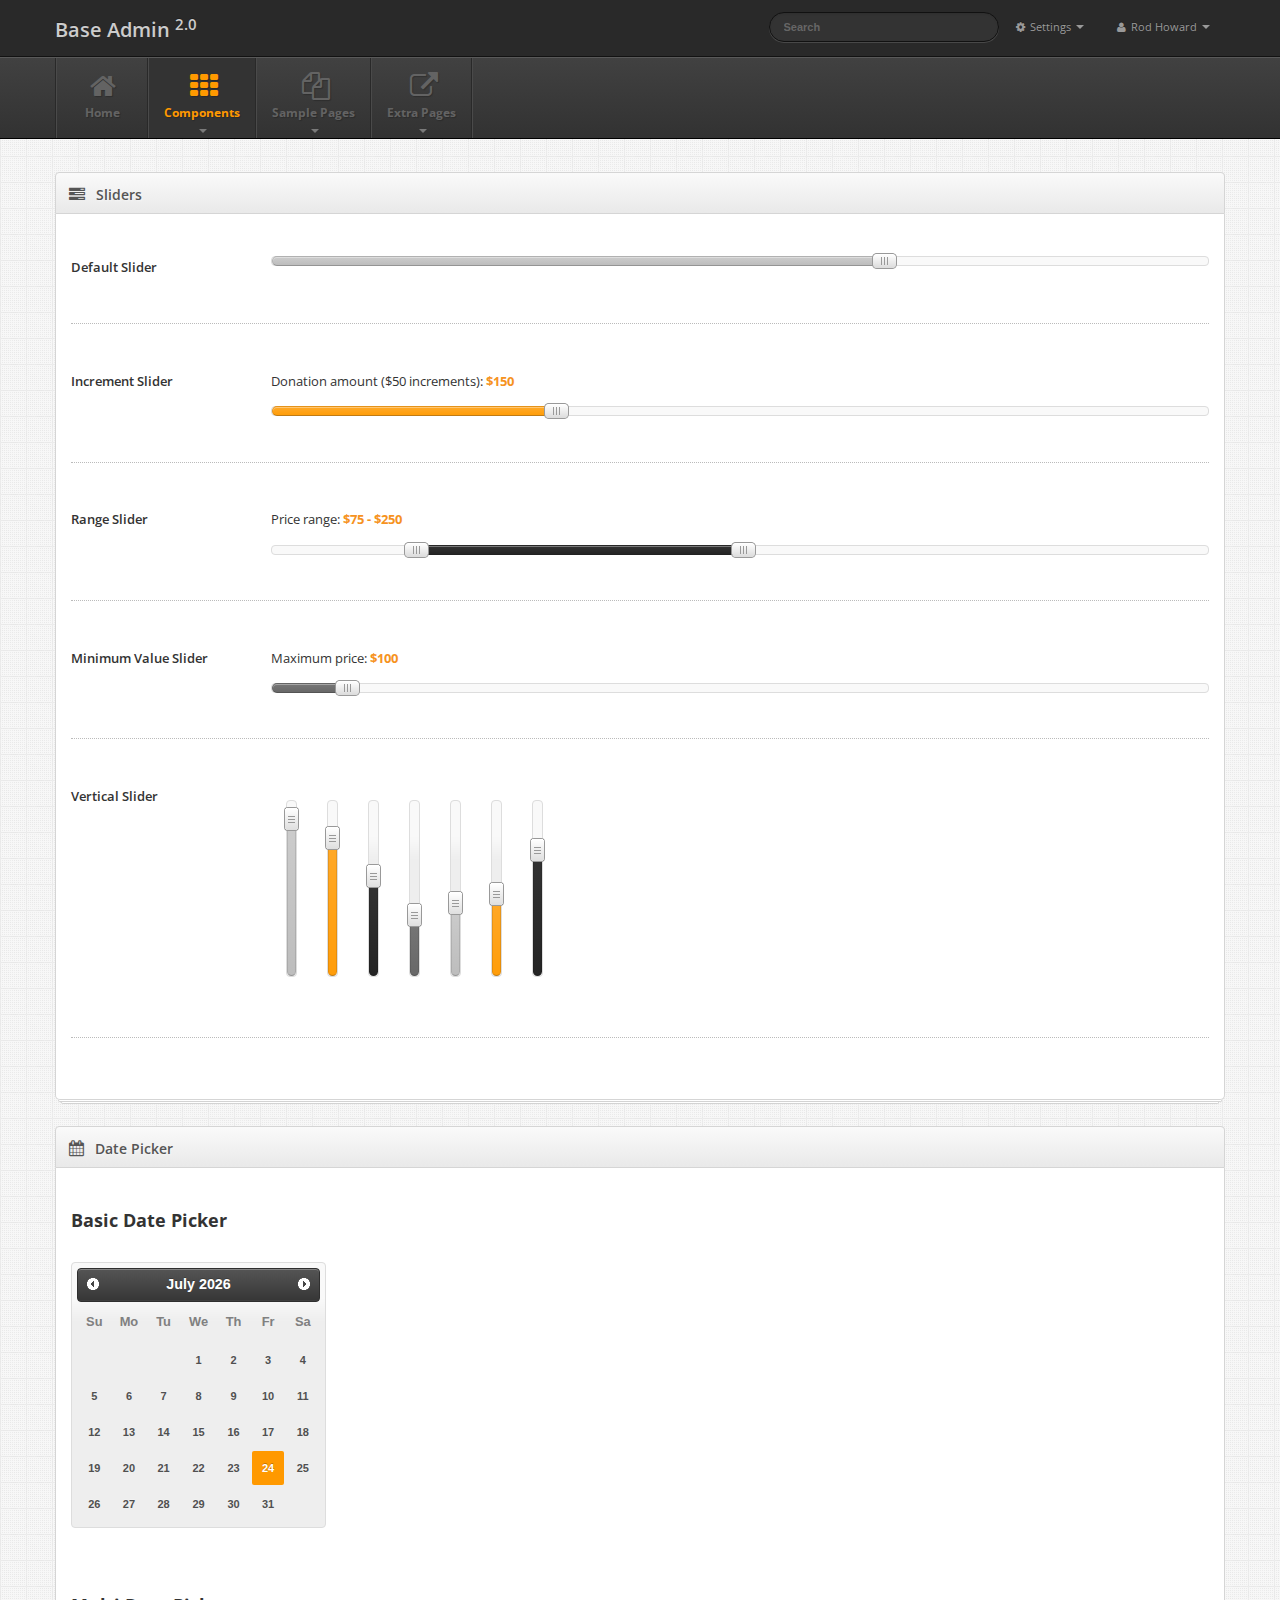
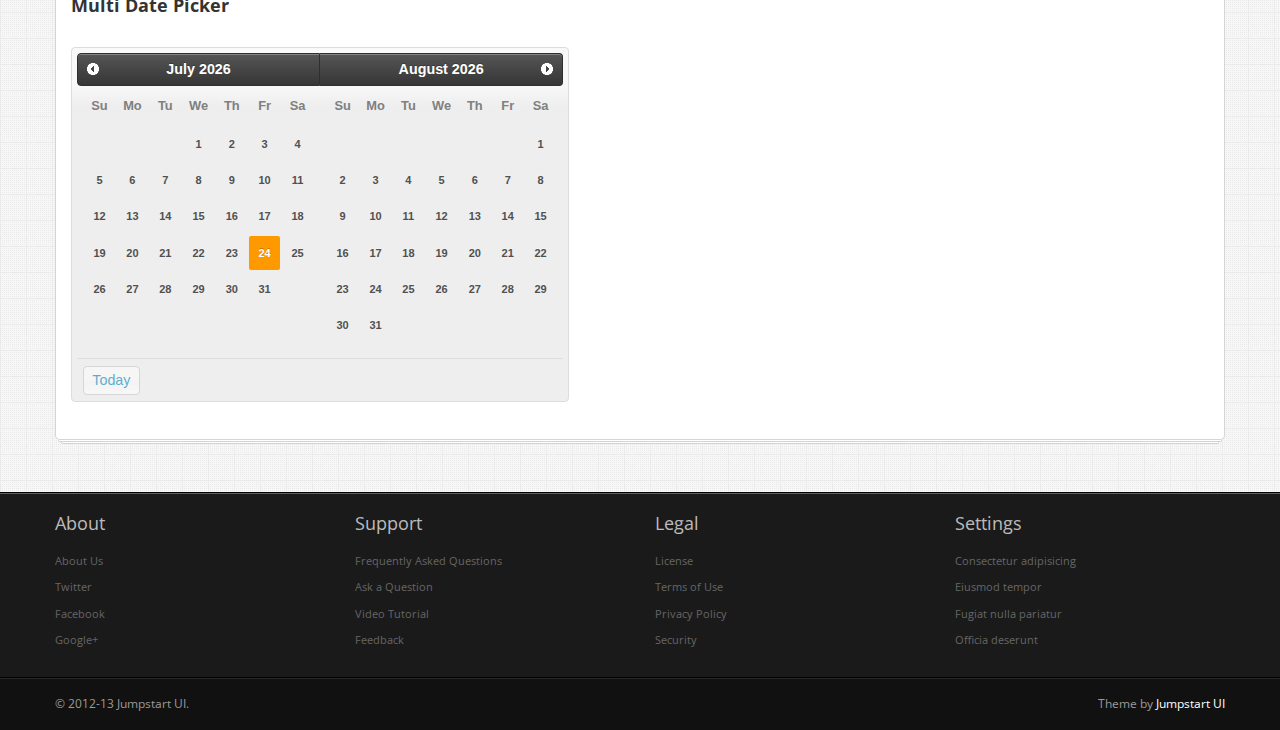
<file: jqueryui.html>
<!DOCTYPE html>
<html lang="en">
  <head>
    <meta charset="utf-8" />
    <title>Sliders :: Base Admin</title>
    
    <meta name="viewport" content="width=device-width, initial-scale=1.0, maximum-scale=1.0, user-scalable=no" />
    <meta name="apple-mobile-web-app-capable" content="yes" />    
    
    <link href="./css/bootstrap.min.css" rel="stylesheet" />
    <link href="./css/bootstrap-responsive.min.css" rel="stylesheet" />
    
    <link href="http://fonts.googleapis.com/css?family=Open+Sans:400italic,600italic,400,600" rel="stylesheet" />
    <link href="./css/font-awesome.min.css" rel="stylesheet" />
    
    <link href="./css/ui-lightness/jquery-ui-1.10.0.custom.min.css" rel="stylesheet" />
    
    <link href="./css/base-admin-2.css" rel="stylesheet" />
    <link href="./css/base-admin-2-responsive.css" rel="stylesheet" />

    <link href="./css/custom.css" rel="stylesheet" />
    
    <style>
    #eq span {
		height: 175px;
		float: left;
		margin: 15px;
	}
    </style>

    <!-- Le HTML5 shim, for IE6-8 support of HTML5 elements -->
    <!--[if lt IE 9]>
      <script src="http://html5shim.googlecode.com/svn/trunk/html5.js"></script>
    <![endif]-->

  <meta http-equiv="Content-Type" content="text/html; charset=utf-8" /></head>

<body>

<div class="navbar navbar-inverse navbar-fixed-top">
	
	<div class="navbar-inner">
		
		<div class="container">
			
			<a class="btn btn-navbar" data-toggle="collapse" data-target=".nav-collapse">
				<i class="icon-cog"></i>
			</a>
			
			<a class="brand" href="./index-bak.html">
				Base Admin <sup>2.0</sup>				
			</a>		
			
			<div class="nav-collapse">
				<ul class="nav pull-right">
					<li class="dropdown">
						
						<a href="#" class="dropdown-toggle" data-toggle="dropdown">
							<i class="icon-cog"></i>
							Settings
							<b class="caret"></b>
						</a>
						
						<ul class="dropdown-menu">
							<li><a href="javascript:;">Account Settings</a></li>
							<li><a href="javascript:;">Privacy Settings</a></li>
							<li class="divider"></li>
							<li><a href="javascript:;">Help</a></li>
						</ul>
						
					</li>
			
					<li class="dropdown">
						
						<a href="#" class="dropdown-toggle" data-toggle="dropdown">
							<i class="icon-user"></i> 
							Rod Howard
							<b class="caret"></b>
						</a>
						
						<ul class="dropdown-menu">
							<li><a href="javascript:;">My Profile</a></li>
							<li><a href="javascript:;">My Groups</a></li>
							<li class="divider"></li>
							<li><a href="javascript:;">Logout</a></li>
						</ul>
						
					</li>
				</ul>
			
				<form class="navbar-search pull-right" />
					<input type="text" class="search-query" placeholder="Search" />
				</form>
				
			</div><!--/.nav-collapse -->	
	
		</div> <!-- /container -->
		
	</div> <!-- /navbar-inner -->
	
</div> <!-- /navbar -->
    



    
<div class="subnavbar">

	<div class="subnavbar-inner">
	
		<div class="container">

			<a class="btn-subnavbar collapsed" data-toggle="collapse" data-target=".subnav-collapse">
				<i class="icon-reorder"></i>
			</a>

			<div class="subnav-collapse collapse">
				<ul class="mainnav">
				
					<li class="">
						<a href="./index-bak.html">
							<i class="icon-home"></i>
							<span>Home</span>
						</a>	    				
					</li>
					
					<li class="dropdown active">					
						<a href="javascript:;" class="dropdown-toggle" data-toggle="dropdown">
							<i class="icon-th"></i>
							<span>Components</span>
							<b class="caret"></b>
						</a>	    
					
						<ul class="dropdown-menu">
							<li><a href="./elements.html">Elements</a></li>
							<li><a href="./validation.html">Validation</a></li>
							<li><a href="./jqueryui.html">jQuery UI</a></li>
							<li><a href="./charts.html">Charts</a></li>
							<li><a href="./popups.html">Popups/Notifications</a></li>
						</ul> 				
					</li>
					
					<li class="dropdown">					
						<a href="javascript:;" class="dropdown-toggle" data-toggle="dropdown">
							<i class="icon-copy"></i>
							<span>Sample Pages</span>
							<b class="caret"></b>
						</a>	    
					
						<ul class="dropdown-menu">
							<li><a href="./pricing.html">Pricing Plans</a></li>
							<li><a href="./faq.html">FAQ's</a></li>
							<li><a href="./gallery.html">Gallery</a></li>
							<li><a href="./reports.html">Reports</a></li>
							<li><a href="./account.html">User Account</a></li>
						</ul> 				
					</li>
					
					<li class="dropdown">					
						<a href="javascript:;" class="dropdown-toggle" data-toggle="dropdown">
							<i class="icon-external-link"></i>
							<span>Extra Pages</span>
							<b class="caret"></b>
						</a>	
					
						<ul class="dropdown-menu">
							<li><a href="./login.php.html">Login</a></li>
							<li><a href="./signup.html">Signup</a></li>
							<li><a href="./error.html">Error</a></li>
							<li class="dropdown-submenu">
			                  <a tabindex="-1" href="#">Dropdown menu</a>
			                  <ul class="dropdown-menu">
			                    <li><a tabindex="-1" href="#">Second level link</a></li>
			                    <li><a tabindex="-1" href="#">Second level link</a></li>
			                    <li><a tabindex="-1" href="#">Second level link</a></li>
			                  </ul>
			                </li>
						</ul>    				
					</li>
				
				</ul>
			</div> <!-- /.subnav-collapse -->

		</div> <!-- /container -->
	
	</div> <!-- /subnavbar-inner -->

</div> <!-- /subnavbar -->
    
    
<div class="main">

    <div class="container">

      <div class="row">
      	
      	<div class="span12">
      		
      		<div class="widget stacked">
					
				<div class="widget-header">
					<i class="icon-tasks"></i>
					<h3>Sliders</h3>
				</div> <!-- /widget-header -->
				
				<div class="widget-content">
					
					<br />
					
					<div class="item-row">
						
				<div class="item-label">
					Default Slider
				</div> <!-- /item-label -->
				
				<div class="item-content">								
					<div id="defaultSlider"></div>
				</div> <!-- /item-content -->
				
			</div> <!-- /item-row -->
					
					
			<div class="item-row">
				
				<div class="item-label">
					Increment Slider
				</div> <!-- /item-label -->
				
				<div class="item-content">	
					<span>Donation amount ($50 increments):</span>
						<span id="incrementAmount" style="border:0; color:#f6931f; font-weight:bold;"></span>							
					<div id="incrementSlider" class="slider-primary" style="margin-top: 1em;"></div>
				</div> <!-- /item-content -->
				
			</div> <!-- /item-row -->
					
					
			<div class="item-row">
				
				<div class="item-label">
					Range Slider
				</div> <!-- /item-label -->
				
				<div class="item-content">								
					<span>Price range:</span>
						<span id="amount" style="border:0; color:#f6931f; font-weight:bold;"></span>

					<div id="rangeSlider" class="slider-secondary" style="margin-top: 1em;"></div>
				</div> <!-- /item-content -->
				
			</div> <!-- /item-row -->
					
					
			<div class="item-row">
				
				<div class="item-label">
					Minimum Value Slider
				</div> <!-- /item-label -->
				
				<div class="item-content">	
					<span>Maximum price:</span>
						<span id="rangeMinAmount" style="border:0; color:#f6931f; font-weight:bold;"></span>							
					<div id="rangeMinSlider" class="slider-tertiary" style="margin-top: 1em;"></div>
				</div> <!-- /item-content -->
				
			</div> <!-- /item-row -->
					
					
			<div class="item-row">
				
				<div class="item-label">
					Vertical Slider
				</div> <!-- /item-label -->
				
				<div class="item-content">								
					<div id="eq">
						<span>88</span>
						<span class="slider-primary">77</span>
						<span class="slider-secondary">55</span>
						<span class="slider-tertiary">33</span>
						<span class="">40</span>
						<span class="slider-primary">45</span>
						<span class="slider-secondary">70</span>
					</div>
				</div> <!-- /item-content -->
				
			</div> <!-- /item-row -->
					
				</div> <!-- /widget-content -->
					
			</div> <!-- /widget -->					
			
	    </div> <!-- /span12 -->     	
      	
      	
      </div> <!-- /row -->
      
      
      
      
      
       <div class="row">
      	
      	<div class="span12">
      		
      		<div class="widget stacked">
					
				<div class="widget-header">
					<i class="icon-calendar"></i>
					<h3>Date Picker</h3>
				</div> <!-- /widget-header -->
				
				<div class="widget-content">
					
					<br />
				
				
				<h4>Basic Date Picker</h4>
				
				<br />
				
				<div id="datepicker-inline"></div>
				
				<br />
				<br />			
				<br />		
				
				<h4>Multi Date Picker</h4>
				
				<br />	
				
				<div id="datepicker-multi"></div>
					
				<br />
					
				</div> <!-- /widget-content -->
					
			</div> <!-- /widget -->					
			
	    </div> <!-- /span12 -->     	
      	
      	
      </div> <!-- /row -->
      

    </div> <!-- /container -->
    
</div> <!-- /main -->
    


<div class="extra">

	<div class="container">

		<div class="row">
			
			<div class="span3">
				
				<h4>About</h4>
				
				<ul>
					<li><a href="javascript:;">About Us</a></li>
					<li><a href="javascript:;">Twitter</a></li>
					<li><a href="javascript:;">Facebook</a></li>
					<li><a href="javascript:;">Google+</a></li>
				</ul>
				
			</div> <!-- /span3 -->
			
			<div class="span3">
				
				<h4>Support</h4>
				
				<ul>
					<li><a href="javascript:;">Frequently Asked Questions</a></li>
					<li><a href="javascript:;">Ask a Question</a></li>
					<li><a href="javascript:;">Video Tutorial</a></li>
					<li><a href="javascript:;">Feedback</a></li>
				</ul>
				
			</div> <!-- /span3 -->
			
			<div class="span3">
				
				<h4>Legal</h4>
				
				<ul>
					<li><a href="javascript:;">License</a></li>
					<li><a href="javascript:;">Terms of Use</a></li>
					<li><a href="javascript:;">Privacy Policy</a></li>
					<li><a href="javascript:;">Security</a></li>
				</ul>
				
			</div> <!-- /span3 -->
			
			<div class="span3">
				
				<h4>Settings</h4>
				
				<ul>
					<li><a href="javascript:;">Consectetur adipisicing</a></li>
					<li><a href="javascript:;">Eiusmod tempor </a></li>
					<li><a href="javascript:;">Fugiat nulla pariatur</a></li>
					<li><a href="javascript:;">Officia deserunt</a></li>
				</ul>
				
			</div> <!-- /span3 -->
			
		</div> <!-- /row -->

	</div> <!-- /container -->

</div> <!-- /extra -->


    
    
<div class="footer">
		
	<div class="container">
		
		<div class="row">
			
			<div id="footer-copyright" class="span6">
				&copy; 2012-13 Jumpstart UI.
			</div> <!-- /span6 -->
			
			<div id="footer-terms" class="span6">
				Theme by <a href="http://jumpstartui.com" target="_blank">Jumpstart UI</a>
			</div> <!-- /.span6 -->
			
		</div> <!-- /row -->
		
	</div> <!-- /container -->
	
</div> <!-- /footer -->
    

<!-- Le javascript
================================================== -->
<!-- Placed at the end of the document so the pages load faster -->
<script src="./js/libs/jquery-1.8.3.min.js"></script>
<script src="./js/libs/jquery-ui-1.10.0.custom.min.js"></script>
<script src="./js/libs/bootstrap.min.js"></script>

<script src="./js/plugins/validate/jquery.validate.js"></script>

<script src="./js/Application.js"></script>
<script src="./js/demo/sliders.js"></script>

  </body>
</html>
</file>
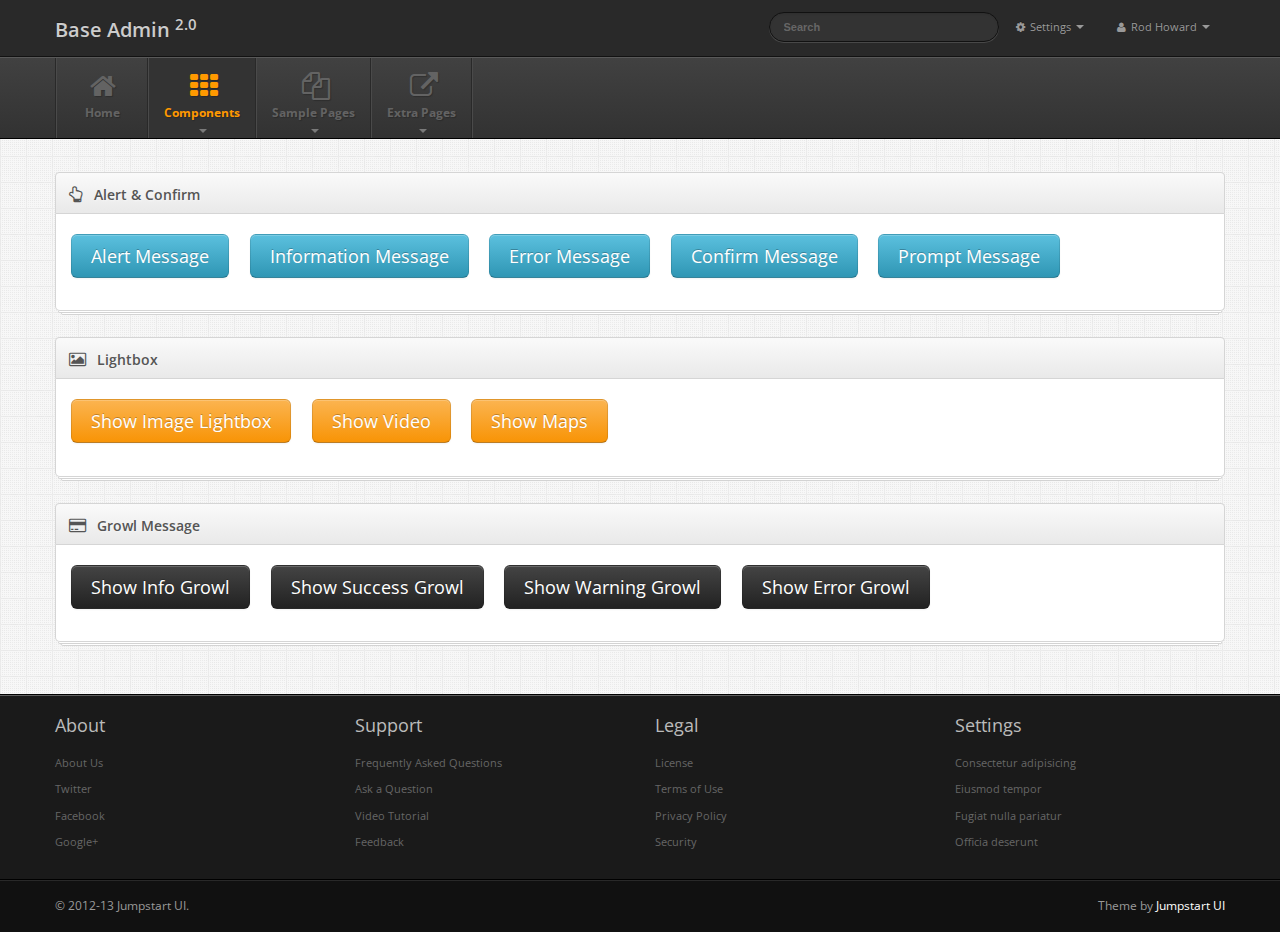
<file: popups.html>
<!DOCTYPE html>
<html lang="en">
    <head>
        <meta charset="utf-8" />
        <title>Popups/Notifications :: Base Admin</title>

        <meta name="viewport" content="width=device-width, initial-scale=1.0, maximum-scale=1.0, user-scalable=no" />
        <meta name="apple-mobile-web-app-capable" content="yes" />    

        <link href="./css/bootstrap.min.css" rel="stylesheet" />
        <link href="./css/bootstrap-responsive.min.css" rel="stylesheet" />

        <link href="http://fonts.googleapis.com/css?family=Open+Sans:400italic,600italic,400,600" rel="stylesheet" />
        <link href="./css/font-awesome.min.css" rel="stylesheet" />

        <link href="./css/ui-lightness/jquery-ui-1.10.0.custom.min.css" rel="stylesheet" />

        <link href="./js/plugins/msgGrowl/css/msgGrowl.css" rel="stylesheet" />
        <link href="./js/plugins/lightbox/themes/evolution-dark/jquery.lightbox.css" rel="stylesheet" />	
        <link href="./js/plugins/msgbox/jquery.msgbox.css" rel="stylesheet" />	

        <link href="./css/base-admin-2.css" rel="stylesheet" />
        <link href="./css/base-admin-2-responsive.css" rel="stylesheet" />

        <link href="./css/custom.css" rel="stylesheet" />

        <style>

            .btn {
                margin-right: 1em;
                margin-bottom: 1em;
            }

        </style>

        <!-- Le HTML5 shim, for IE6-8 support of HTML5 elements -->
        <!--[if lt IE 9]>
          <script src="http://html5shim.googlecode.com/svn/trunk/html5.js"></script>
        <![endif]-->

        <meta http-equiv="Content-Type" content="text/html; charset=utf-8" /></head>

    <body>

        <div class="navbar navbar-inverse navbar-fixed-top">

            <div class="navbar-inner">

                <div class="container">

                    <a class="btn btn-navbar" data-toggle="collapse" data-target=".nav-collapse">
                        <i class="icon-cog"></i>
                    </a>

                    <a class="brand" href="./index-bak.html">
                        Base Admin <sup>2.0</sup>				
                    </a>		

                    <div class="nav-collapse">
                        <ul class="nav pull-right">
                            <li class="dropdown">

                                <a href="#" class="dropdown-toggle" data-toggle="dropdown">
                                    <i class="icon-cog"></i>
                                    Settings
                                    <b class="caret"></b>
                                </a>

                                <ul class="dropdown-menu">
                                    <li><a href="javascript:;">Account Settings</a></li>
                                    <li><a href="javascript:;">Privacy Settings</a></li>
                                    <li class="divider"></li>
                                    <li><a href="javascript:;">Help</a></li>
                                </ul>

                            </li>

                            <li class="dropdown">

                                <a href="#" class="dropdown-toggle" data-toggle="dropdown">
                                    <i class="icon-user"></i> 
                                    Rod Howard
                                    <b class="caret"></b>
                                </a>

                                <ul class="dropdown-menu">
                                    <li><a href="javascript:;">My Profile</a></li>
                                    <li><a href="javascript:;">My Groups</a></li>
                                    <li class="divider"></li>
                                    <li><a href="javascript:;">Logout</a></li>
                                </ul>

                            </li>
                        </ul>

                        <form class="navbar-search pull-right" />
                        <input type="text" class="search-query" placeholder="Search" />
                        </form>

                    </div><!--/.nav-collapse -->	

                </div> <!-- /container -->

            </div> <!-- /navbar-inner -->

        </div> <!-- /navbar -->





        <div class="subnavbar">

            <div class="subnavbar-inner">

                <div class="container">

                    <a class="btn-subnavbar collapsed" data-toggle="collapse" data-target=".subnav-collapse">
                        <i class="icon-reorder"></i>
                    </a>

                    <div class="subnav-collapse collapse">
                        <ul class="mainnav">

                            <li class="">
                                <a href="./index-bak.html">
                                    <i class="icon-home"></i>
                                    <span>Home</span>
                                </a>	    				
                            </li>

                            <li class="dropdown active">					
                                <a href="javascript:;" class="dropdown-toggle" data-toggle="dropdown">
                                    <i class="icon-th"></i>
                                    <span>Components</span>
                                    <b class="caret"></b>
                                </a>	    

                                <ul class="dropdown-menu">
                                    <li><a href="./elements.html">Elements</a></li>
                                    <li><a href="./validation.html">Validation</a></li>
                                    <li><a href="./jqueryui.html">jQuery UI</a></li>
                                    <li><a href="./charts.html">Charts</a></li>
                                    <li><a href="./popups.html">Popups/Notifications</a></li>
                                </ul> 				
                            </li>

                            <li class="dropdown">					
                                <a href="javascript:;" class="dropdown-toggle" data-toggle="dropdown">
                                    <i class="icon-copy"></i>
                                    <span>Sample Pages</span>
                                    <b class="caret"></b>
                                </a>	    

                                <ul class="dropdown-menu">
                                    <li><a href="./pricing.html">Pricing Plans</a></li>
                                    <li><a href="./faq.html">FAQ's</a></li>
                                    <li><a href="./gallery.html">Gallery</a></li>
                                    <li><a href="./reports.html">Reports</a></li>
                                    <li><a href="./account.html">User Account</a></li>
                                </ul> 				
                            </li>

                            <li class="dropdown">					
                                <a href="javascript:;" class="dropdown-toggle" data-toggle="dropdown">
                                    <i class="icon-external-link"></i>
                                    <span>Extra Pages</span>
                                    <b class="caret"></b>
                                </a>	

                                <ul class="dropdown-menu">
                                    <li><a href="./login.php.html">Login</a></li>
                                    <li><a href="./signup.html">Signup</a></li>
                                    <li><a href="./error.html">Error</a></li>
                                    <li class="dropdown-submenu">
                                        <a tabindex="-1" href="#">Dropdown menu</a>
                                        <ul class="dropdown-menu">
                                            <li><a tabindex="-1" href="#">Second level link</a></li>
                                            <li><a tabindex="-1" href="#">Second level link</a></li>
                                            <li><a tabindex="-1" href="#">Second level link</a></li>
                                        </ul>
                                    </li>
                                </ul>    				
                            </li>

                        </ul>
                    </div> <!-- /.subnav-collapse -->

                </div> <!-- /container -->

            </div> <!-- /subnavbar-inner -->

        </div> <!-- /subnavbar -->


        <div class="main">

            <div class="container">

                <div class="row">

                    <div class="span12">		

                        <div class="widget stacked">

                            <div class="widget-header">		
                                <i class="icon-hand-up"></i>				
                                <h3>Alert & Confirm</h3>						
                            </div> <!-- /.widget-header -->

                            <div class="widget-content">


                                <a href="javascript:;" class="btn btn-large btn-info msgbox-alert">Alert Message</a>
                                <a href="javascript:;" class="btn btn-large btn-info msgbox-info">Information Message</a>
                                <a href="javascript:;" class="btn btn-large btn-info msgbox-error">Error Message</a>
                                <a href="javascript:;" class="btn btn-large btn-info msgbox-confirm">Confirm Message</a>
                                <a href="javascript:;" class="btn btn-large btn-info msgbox-prompt">Prompt Message</a>
                            </div> <!-- /.widget-content -->	

                        </div> <!-- /.widget -->

                    </div> <!-- /.span12 -->

                </div>



                <div class="row">

                    <div class="span12">

                        <div class="widget stacked">

                            <div class="widget-header">		
                                <i class="icon-picture"></i>							
                                <h3>Lightbox</h3>						
                            </div> <!-- /.widget-header -->

                            <div class="widget-content">


                                <a href="./img/lightbox/4.jpg" class="btn btn-large btn-warning lightbox-type">Show Image Lightbox</a>							
                                <a href="http://www.youtube.com/watch?v=TsUD1za9TA4" class="btn btn-large btn-warning lightbox-type">Show Video</a>						
                                <a href="http://maps.google.com/maps?f=q&amp;source=s_q&amp;hl=en&amp;geocode=&amp;q=+paris+eiffel&amp;ie=UTF8&amp;hq=eiffel&amp;hnear=Paris,+Ile-de-France,+France&amp;ll=48.855708,2.300434&amp;spn=0.013243,0.042272&amp;z=15&amp;lightbox[width]=610&amp;lightbox[height]=360" class="btn btn-large btn-warning lightbox-type">Show Maps</a>
                            </div> <!-- /.widget-content -->	

                        </div> <!-- /.widget -->

                    </div> <!-- /.span12 -->

                </div>


                <div class="row">

                    <div class="span12">

                        <div class="widget stacked">

                            <div class="widget-header">		
                                <i class="icon-credit-card"></i>							
                                <h3>Growl Message</h3>						
                            </div> <!-- /.widget-header -->

                            <div class="widget-content">						
                                <button class="btn btn-large btn-inverse growl-type" data-type="info">Show Info Growl</button>							
                                <button class="btn btn-large btn-inverse growl-type" data-type="success">Show Success Growl</button>							
                                <button class="btn btn-large btn-inverse growl-type" data-type="warning">Show Warning Growl</button>							
                                <button class="btn btn-large btn-inverse growl-type" data-type="error">Show Error Growl</button>

                                <div class="clear"></div>
                            </div> <!-- /.widget-content -->	

                        </div> <!-- /.widget -->

                    </div> <!-- /.span12 -->

                </div> <!-- /.row -->

            </div> <!-- /container -->

        </div> <!-- /main -->



        <div class="extra">

            <div class="container">

                <div class="row">

                    <div class="span3">

                        <h4>About</h4>

                        <ul>
                            <li><a href="javascript:;">About Us</a></li>
                            <li><a href="javascript:;">Twitter</a></li>
                            <li><a href="javascript:;">Facebook</a></li>
                            <li><a href="javascript:;">Google+</a></li>
                        </ul>

                    </div> <!-- /span3 -->

                    <div class="span3">

                        <h4>Support</h4>

                        <ul>
                            <li><a href="javascript:;">Frequently Asked Questions</a></li>
                            <li><a href="javascript:;">Ask a Question</a></li>
                            <li><a href="javascript:;">Video Tutorial</a></li>
                            <li><a href="javascript:;">Feedback</a></li>
                        </ul>

                    </div> <!-- /span3 -->

                    <div class="span3">

                        <h4>Legal</h4>

                        <ul>
                            <li><a href="javascript:;">License</a></li>
                            <li><a href="javascript:;">Terms of Use</a></li>
                            <li><a href="javascript:;">Privacy Policy</a></li>
                            <li><a href="javascript:;">Security</a></li>
                        </ul>

                    </div> <!-- /span3 -->

                    <div class="span3">

                        <h4>Settings</h4>

                        <ul>
                            <li><a href="javascript:;">Consectetur adipisicing</a></li>
                            <li><a href="javascript:;">Eiusmod tempor </a></li>
                            <li><a href="javascript:;">Fugiat nulla pariatur</a></li>
                            <li><a href="javascript:;">Officia deserunt</a></li>
                        </ul>

                    </div> <!-- /span3 -->

                </div> <!-- /row -->

            </div> <!-- /container -->

        </div> <!-- /extra -->




        <div class="footer">

            <div class="container">

                <div class="row">

                    <div id="footer-copyright" class="span6">
                        &copy; 2012-13 Jumpstart UI.
                    </div> <!-- /span6 -->

                    <div id="footer-terms" class="span6">
                        Theme by <a href="http://jumpstartui.com" target="_blank">Jumpstart UI</a>
                    </div> <!-- /.span6 -->

                </div> <!-- /row -->

            </div> <!-- /container -->

        </div> <!-- /footer -->


        <!-- Le javascript
        ================================================== -->
        <!-- Placed at the end of the document so the pages load faster -->
        <script src="./js/libs/jquery-1.8.3.min.js"></script>
        <script src="./js/libs/jquery-ui-1.10.0.custom.min.js"></script>
        <script src="./js/libs/bootstrap.min.js"></script>

        <script src="./js/plugins/msgGrowl/js/msgGrowl.js"></script>
        <script src="./js/plugins/lightbox/jquery.lightbox.min.js"></script>
        <script src="./js/plugins/msgbox/jquery.msgbox.min.js"></script>

        <script src="./js/Application.js"></script>

        <script src="./js/demo/notifications.js"></script>

    </body>
</html>
</file>
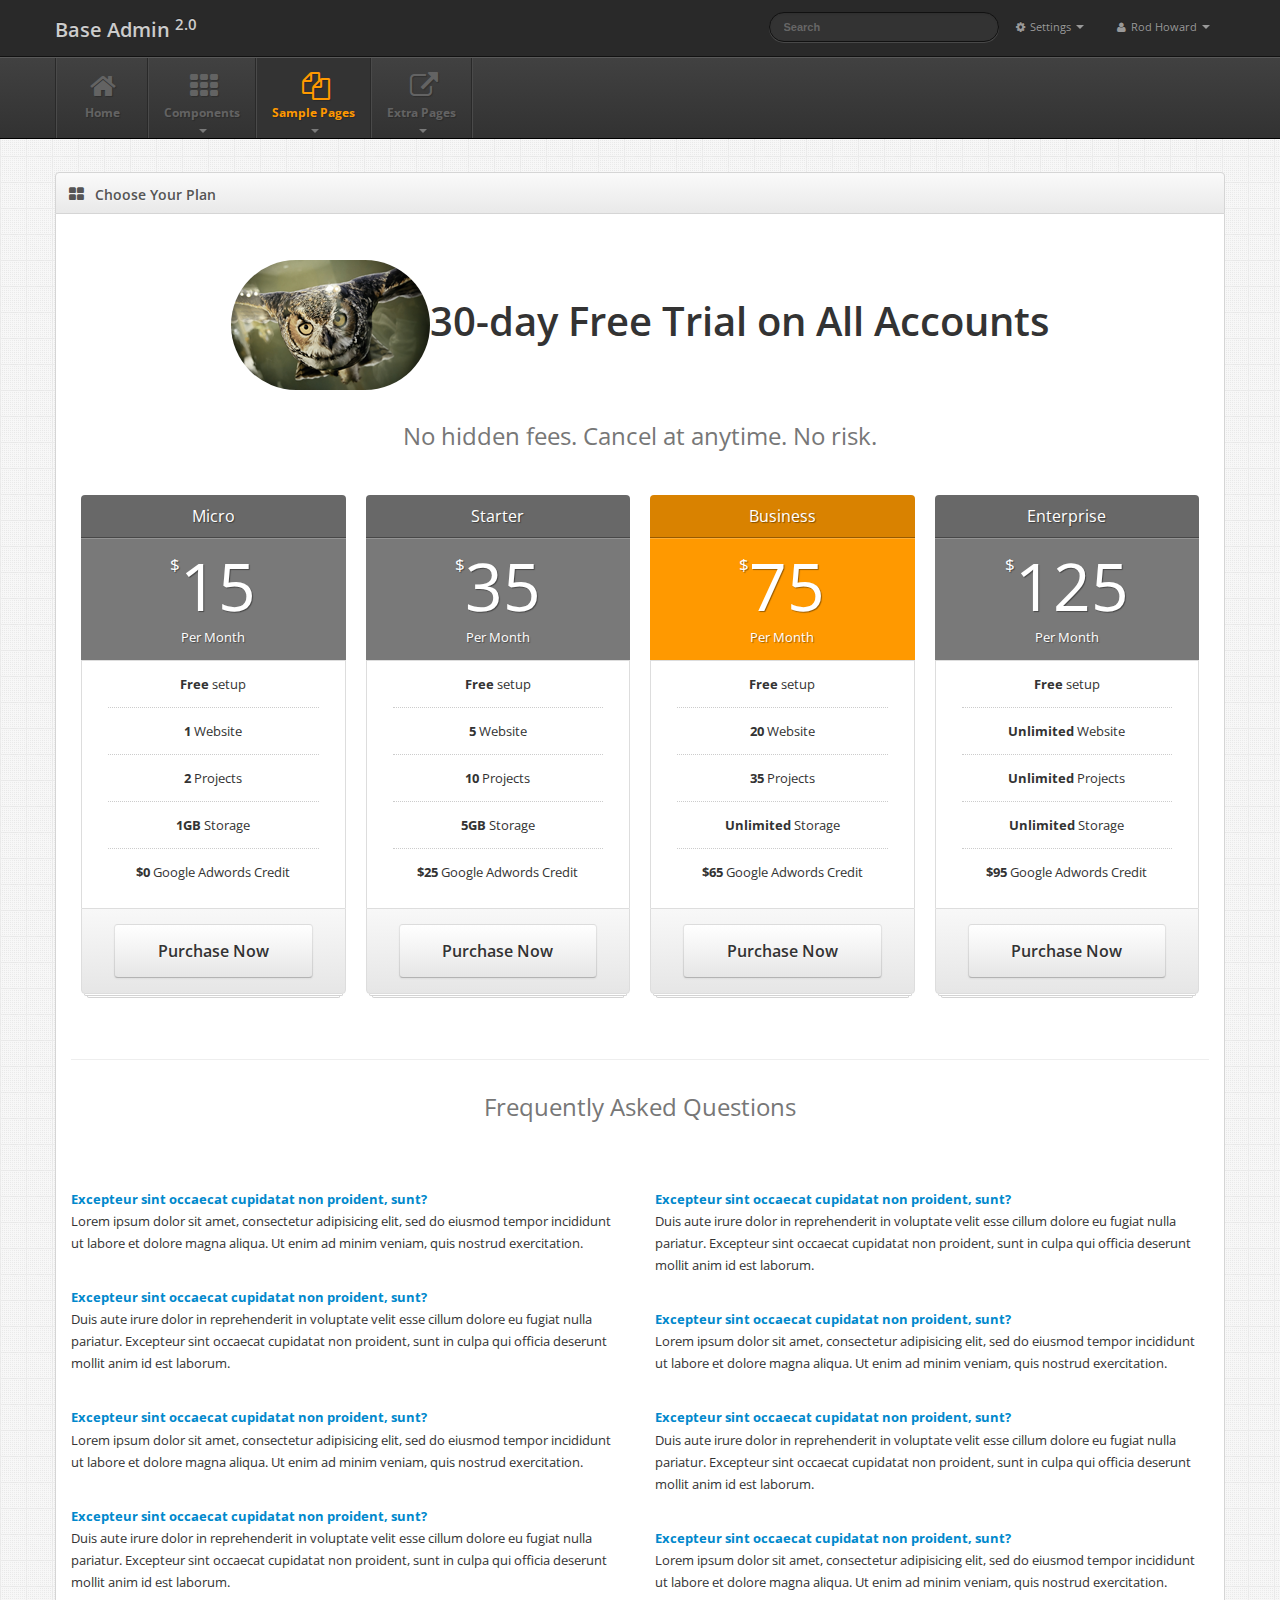
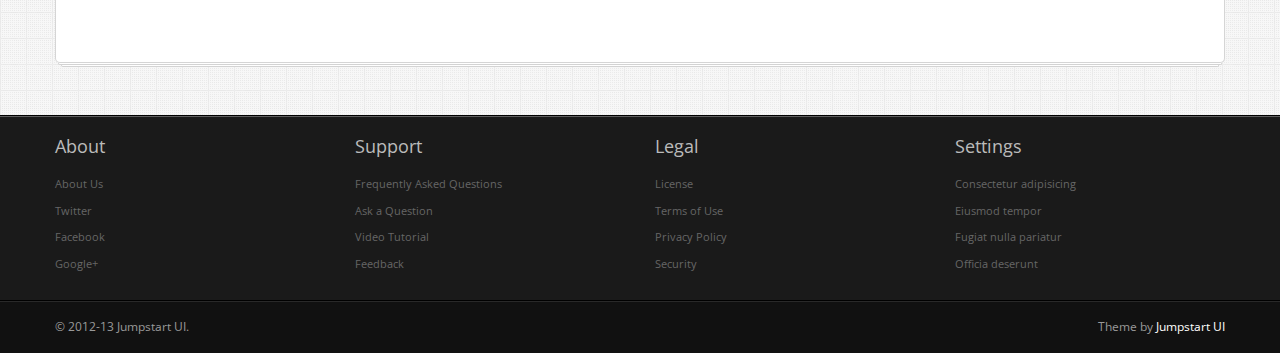
<file: pricing.html>
<!DOCTYPE html>
<html lang="en">
    <head>
        <meta charset="utf-8" />
        <title>Account Upgrade :: Base Admin</title>

        <meta name="viewport" content="width=device-width, initial-scale=1.0, maximum-scale=1.0, user-scalable=no" />
        <meta name="apple-mobile-web-app-capable" content="yes" />    

        <link href="./css/bootstrap.min.css" rel="stylesheet" />
        <link href="./css/bootstrap-responsive.min.css" rel="stylesheet" />

        <link href="http://fonts.googleapis.com/css?family=Open+Sans:400italic,600italic,400,600" rel="stylesheet" />
        <link href="./css/font-awesome.min.css" rel="stylesheet" />

        <link href="./css/ui-lightness/jquery-ui-1.10.0.custom.min.css" rel="stylesheet" />

        <link href="./css/base-admin-2.css" rel="stylesheet" />
        <link href="./css/base-admin-2-responsive.css" rel="stylesheet" />

        <link href="./css/pages/plans.css" rel="stylesheet" /> 
        <link href="./css/pages/pricing.css" rel="stylesheet" /> 

        <link href="./css/custom.css" rel="stylesheet" />

        <!-- Le HTML5 shim, for IE6-8 support of HTML5 elements -->
        <!--[if lt IE 9]>
          <script src="http://html5shim.googlecode.com/svn/trunk/html5.js"></script>
        <![endif]-->

        <meta http-equiv="Content-Type" content="text/html; charset=utf-8" /></head>

    <body>

        <div class="navbar navbar-inverse navbar-fixed-top">

            <div class="navbar-inner">

                <div class="container">

                    <a class="btn btn-navbar" data-toggle="collapse" data-target=".nav-collapse">
                        <i class="icon-cog"></i>
                    </a>

                    <a class="brand" href="./index-bak.html">
                        Base Admin <sup>2.0</sup>				
                    </a>		

                    <div class="nav-collapse">
                        <ul class="nav pull-right">
                            <li class="dropdown">

                                <a href="#" class="dropdown-toggle" data-toggle="dropdown">
                                    <i class="icon-cog"></i>
                                    Settings
                                    <b class="caret"></b>
                                </a>

                                <ul class="dropdown-menu">
                                    <li><a href="javascript:;">Account Settings</a></li>
                                    <li><a href="javascript:;">Privacy Settings</a></li>
                                    <li class="divider"></li>
                                    <li><a href="javascript:;">Help</a></li>
                                </ul>

                            </li>

                            <li class="dropdown">

                                <a href="#" class="dropdown-toggle" data-toggle="dropdown">
                                    <i class="icon-user"></i> 
                                    Rod Howard
                                    <b class="caret"></b>
                                </a>

                                <ul class="dropdown-menu">
                                    <li><a href="javascript:;">My Profile</a></li>
                                    <li><a href="javascript:;">My Groups</a></li>
                                    <li class="divider"></li>
                                    <li><a href="javascript:;">Logout</a></li>
                                </ul>

                            </li>
                        </ul>

                        <form class="navbar-search pull-right" />
                        <input type="text" class="search-query" placeholder="Search" />
                        </form>

                    </div><!--/.nav-collapse -->	

                </div> <!-- /container -->

            </div> <!-- /navbar-inner -->

        </div> <!-- /navbar -->





        <div class="subnavbar">

            <div class="subnavbar-inner">

                <div class="container">

                    <a class="btn-subnavbar collapsed" data-toggle="collapse" data-target=".subnav-collapse">
                        <i class="icon-reorder"></i>
                    </a>

                    <div class="subnav-collapse collapse">
                        <ul class="mainnav">

                            <li class="">
                                <a href="./index-bak.html">
                                    <i class="icon-home"></i>
                                    <span>Home</span>
                                </a>	    				
                            </li>

                            <li class="dropdown">					
                                <a href="javascript:;" class="dropdown-toggle" data-toggle="dropdown">
                                    <i class="icon-th"></i>
                                    <span>Components</span>
                                    <b class="caret"></b>
                                </a>	    

                                <ul class="dropdown-menu">
                                    <li><a href="./elements.html">Elements</a></li>
                                    <li><a href="./validation.html">Validation</a></li>
                                    <li><a href="./jqueryui.html">jQuery UI</a></li>
                                    <li><a href="./charts.html">Charts</a></li>
                                    <li><a href="./popups.html">Popups/Notifications</a></li>
                                </ul> 				
                            </li>

                            <li class="dropdown active">					
                                <a href="javascript:;" class="dropdown-toggle" data-toggle="dropdown">
                                    <i class="icon-copy"></i>
                                    <span>Sample Pages</span>
                                    <b class="caret"></b>
                                </a>	    

                                <ul class="dropdown-menu">
                                    <li><a href="./pricing.html">Pricing Plans</a></li>
                                    <li><a href="./faq.html">FAQ's</a></li>
                                    <li><a href="./gallery.html">Gallery</a></li>
                                    <li><a href="./reports.html">Reports</a></li>
                                    <li><a href="./account.html">User Account</a></li>
                                </ul> 				
                            </li>

                            <li class="dropdown">					
                                <a href="javascript:;" class="dropdown-toggle" data-toggle="dropdown">
                                    <i class="icon-external-link"></i>
                                    <span>Extra Pages</span>
                                    <b class="caret"></b>
                                </a>	

                                <ul class="dropdown-menu">
                                    <li><a href="./login.php.html">Login</a></li>
                                    <li><a href="./signup.html">Signup</a></li>
                                    <li><a href="./error.html">Error</a></li>
                                    <li class="dropdown-submenu">
                                        <a tabindex="-1" href="#">Dropdown menu</a>
                                        <ul class="dropdown-menu">
                                            <li><a tabindex="-1" href="#">Second level link</a></li>
                                            <li><a tabindex="-1" href="#">Second level link</a></li>
                                            <li><a tabindex="-1" href="#">Second level link</a></li>
                                        </ul>
                                    </li>
                                </ul>    				
                            </li>

                        </ul>
                    </div> <!-- /.subnav-collapse -->

                </div> <!-- /container -->

            </div> <!-- /subnavbar-inner -->

        </div> <!-- /subnavbar -->


        <div class="main">

            <div class="container">

                <div class="row">

                    <div class="span12">

                        <div class="widget stacked">

                            <div class="widget-header">
                                <i class="icon-th-large"></i>
                                <h3>Choose Your Plan</h3>
                            </div> <!-- /widget-header -->

                            <div class="widget-content">

                                <div class="pricing-header">
                                    <h1>
                                    <img src="img/gallery/lr1.png" class="img-circle">30-day Free Trial on All Accounts</h1>
                                    <h2>No hidden fees. Cancel at anytime. No risk.</h2>
                                </div> <!-- /.pricing-header -->

                                <div class="pricing-plans plans-4">

                                    <div class="plan-container">
                                        <div class="plan stacked">
                                            <div class="plan-header">

                                                <div class="plan-title">
                                                    Micro	        		
                                                </div> <!-- /plan-title -->

                                                <div class="plan-price">
                                                    <span class="note">$</span>15<span class="term">Per Month</span>
                                                </div> <!-- /plan-price -->

                                            </div> <!-- /plan-header -->	        

                                            <div class="plan-features">
                                                <ul>
                                                    <li><strong>Free</strong> setup</li>
                                                    <li><strong>1</strong> Website</li>
                                                    <li><strong>2</strong> Projects</li>
                                                    <li><strong>1GB</strong> Storage</li>
                                                    <li><strong>$0</strong> Google Adwords Credit</li>
                                                </ul>
                                            </div> <!-- /plan-features -->

                                            <div class="plan-actions">				
                                                <a href="javascript:;" class="btn">Purchase Now</a>				
                                            </div> <!-- /plan-actions -->

                                        </div> <!-- /plan -->
                                    </div> <!-- /plan-container -->

                                    <div class="plan-container">
                                        <div class="plan stacked">
                                            <div class="plan-header">

                                                <div class="plan-title">
                                                    Starter	        		
                                                </div> <!-- /plan-title -->

                                                <div class="plan-price">
                                                    <span class="note">$</span>35<span class="term">Per Month</span>
                                                </div> <!-- /plan-price -->

                                            </div> <!-- /plan-header -->       

                                            <div class="plan-features">
                                                <ul>
                                                    <li><strong>Free</strong> setup</li>
                                                    <li><strong>5</strong> Website</li>
                                                    <li><strong>10</strong> Projects</li>
                                                    <li><strong>5GB</strong> Storage</li>
                                                    <li><strong>$25</strong> Google Adwords Credit</li>
                                                </ul>
                                            </div> <!-- /plan-features -->

                                            <div class="plan-actions">				
                                                <a href="javascript:;" class="btn">Purchase Now</a>				
                                            </div> <!-- /plan-actions -->

                                        </div> <!-- /plan -->
                                    </div> <!-- /plan-container -->

                                    <div class="plan-container">
                                        <div class="plan stacked orange">
                                            <div class="plan-header">

                                                <div class="plan-title">
                                                    Business	        		
                                                </div> <!-- /plan-title -->

                                                <div class="plan-price">
                                                    <span class="note">$</span>75<span class="term">Per Month</span>
                                                </div> <!-- /plan-price -->

                                            </div> <!-- /plan-header -->	          

                                            <div class="plan-features">
                                                <ul>					
                                                    <li><strong>Free</strong> setup</li>
                                                    <li><strong>20</strong> Website</li>
                                                    <li><strong>35</strong> Projects</li>
                                                    <li><strong>Unlimited</strong> Storage</li>
                                                    <li><strong>$65</strong> Google Adwords Credit</li>
                                                </ul>
                                            </div> <!-- /plan-features -->

                                            <div class="plan-actions">				
                                                <a href="javascript:;" class="btn">Purchase Now</a>				
                                            </div> <!-- /plan-actions -->

                                        </div> <!-- /plan -->
                                    </div> <!-- /plan-container -->

                                    <div class="plan-container">
                                        <div class="plan stacked">
                                            <div class="plan-header">

                                                <div class="plan-title">
                                                    Enterprise	        		
                                                </div> <!-- /plan-title -->

                                                <div class="plan-price">
                                                    <span class="note">$</span>125<span class="term">Per Month</span>
                                                </div> <!-- /plan-price -->

                                            </div> <!-- /plan-header -->	       

                                            <div class="plan-features">
                                                <ul>
                                                    <li><strong>Free</strong> setup</li>
                                                    <li><strong>Unlimited</strong> Website</li>
                                                    <li><strong>Unlimited</strong> Projects</li>
                                                    <li><strong>Unlimited</strong> Storage</li>
                                                    <li><strong>$95</strong> Google Adwords Credit</li>
                                                </ul>
                                            </div> <!-- /plan-features -->

                                            <div class="plan-actions">				
                                                <a href="javascript:;" class="btn">Purchase Now</a>				
                                            </div> <!-- /plan-actions -->

                                        </div> <!-- /plan -->

                                    </div> <!-- /plan-container -->


                                </div> <!-- /pricing-plans -->

                                <div class="clear"></div>

                                <br />
                                <br />
                                <hr />

                                <div class="pricing-header">
                                    <h2>Frequently Asked Questions</h2>
                                </div> <!-- /.pricing-header -->

                                <br />

                                <div class="row-fluid">


                                    <div class="span6">
                                        <strong><a href="javascript:;">Excepteur sint occaecat cupidatat non proident, sunt?</a></strong>
                                        <p>Lorem ipsum dolor sit amet, consectetur adipisicing elit, sed do eiusmod tempor incididunt ut labore et dolore magna aliqua. Ut enim ad minim veniam, quis nostrud exercitation.</p>

                                        <br />

                                        <strong><a href="javascript:;">Excepteur sint occaecat cupidatat non proident, sunt?</a></strong>
                                        <p> Duis aute irure dolor in reprehenderit in voluptate velit esse cillum dolore eu fugiat nulla pariatur. Excepteur sint occaecat cupidatat non proident, sunt in culpa qui officia deserunt mollit anim id est laborum.</p>

                                        <br />

                                        <strong><a href="javascript:;">Excepteur sint occaecat cupidatat non proident, sunt?</a></strong>
                                        <p>Lorem ipsum dolor sit amet, consectetur adipisicing elit, sed do eiusmod tempor incididunt ut labore et dolore magna aliqua. Ut enim ad minim veniam, quis nostrud exercitation.</p>

                                        <br />

                                        <strong><a href="javascript:;">Excepteur sint occaecat cupidatat non proident, sunt?</a></strong>
                                        <p> Duis aute irure dolor in reprehenderit in voluptate velit esse cillum dolore eu fugiat nulla pariatur. Excepteur sint occaecat cupidatat non proident, sunt in culpa qui officia deserunt mollit anim id est laborum.</p>
                                    </div> <!-- /.span6 -->

                                    <div class="span6">
                                        <strong><a href="javascript:;">Excepteur sint occaecat cupidatat non proident, sunt?</a></strong>
                                        <p> Duis aute irure dolor in reprehenderit in voluptate velit esse cillum dolore eu fugiat nulla pariatur. Excepteur sint occaecat cupidatat non proident, sunt in culpa qui officia deserunt mollit anim id est laborum.</p>

                                        <br />

                                        <strong><a href="javascript:;">Excepteur sint occaecat cupidatat non proident, sunt?</a></strong>
                                        <p>Lorem ipsum dolor sit amet, consectetur adipisicing elit, sed do eiusmod tempor incididunt ut labore et dolore magna aliqua. Ut enim ad minim veniam, quis nostrud exercitation.</p>

                                        <br />

                                        <strong><a href="javascript:;">Excepteur sint occaecat cupidatat non proident, sunt?</a></strong>
                                        <p> Duis aute irure dolor in reprehenderit in voluptate velit esse cillum dolore eu fugiat nulla pariatur. Excepteur sint occaecat cupidatat non proident, sunt in culpa qui officia deserunt mollit anim id est laborum.</p>

                                        <br />

                                        <strong><a href="javascript:;">Excepteur sint occaecat cupidatat non proident, sunt?</a></strong>
                                        <p>Lorem ipsum dolor sit amet, consectetur adipisicing elit, sed do eiusmod tempor incididunt ut labore et dolore magna aliqua. Ut enim ad minim veniam, quis nostrud exercitation.</p>
                                    </div> <!-- /.span6 -->

                                </div> <!-- /.row-fluid -->

                                <br /><br />

                            </div> <!-- /widget-content -->

                        </div> <!-- /widget -->					

                    </div> <!-- /span12 -->     	


                </div> <!-- /row -->

            </div> <!-- /container -->

        </div> <!-- /main -->



        <div class="extra">

            <div class="container">

                <div class="row">

                    <div class="span3">

                        <h4>About</h4>

                        <ul>
                            <li><a href="javascript:;">About Us</a></li>
                            <li><a href="javascript:;">Twitter</a></li>
                            <li><a href="javascript:;">Facebook</a></li>
                            <li><a href="javascript:;">Google+</a></li>
                        </ul>

                    </div> <!-- /span3 -->

                    <div class="span3">

                        <h4>Support</h4>

                        <ul>
                            <li><a href="javascript:;">Frequently Asked Questions</a></li>
                            <li><a href="javascript:;">Ask a Question</a></li>
                            <li><a href="javascript:;">Video Tutorial</a></li>
                            <li><a href="javascript:;">Feedback</a></li>
                        </ul>

                    </div> <!-- /span3 -->

                    <div class="span3">

                        <h4>Legal</h4>

                        <ul>
                            <li><a href="javascript:;">License</a></li>
                            <li><a href="javascript:;">Terms of Use</a></li>
                            <li><a href="javascript:;">Privacy Policy</a></li>
                            <li><a href="javascript:;">Security</a></li>
                        </ul>

                    </div> <!-- /span3 -->

                    <div class="span3">

                        <h4>Settings</h4>

                        <ul>
                            <li><a href="javascript:;">Consectetur adipisicing</a></li>
                            <li><a href="javascript:;">Eiusmod tempor </a></li>
                            <li><a href="javascript:;">Fugiat nulla pariatur</a></li>
                            <li><a href="javascript:;">Officia deserunt</a></li>
                        </ul>

                    </div> <!-- /span3 -->

                </div> <!-- /row -->

            </div> <!-- /container -->

        </div> <!-- /extra -->




        <div class="footer">

            <div class="container">

                <div class="row">

                    <div id="footer-copyright" class="span6">
                        &copy; 2012-13 Jumpstart UI.
                    </div> <!-- /span6 -->

                    <div id="footer-terms" class="span6">
                        Theme by <a href="http://jumpstartui.com" target="_blank">Jumpstart UI</a>
                    </div> <!-- /.span6 -->

                </div> <!-- /row -->

            </div> <!-- /container -->

        </div> <!-- /footer -->


        <!-- Le javascript
        ================================================== -->
        <!-- Placed at the end of the document so the pages load faster -->
        <script src="./js/libs/jquery-1.8.3.min.js"></script>
        <script src="./js/libs/jquery-ui-1.10.0.custom.min.js"></script>
        <script src="./js/libs/bootstrap.min.js"></script>

        <script src="./js/Application.js"></script>

    </body>
</html>
</file>
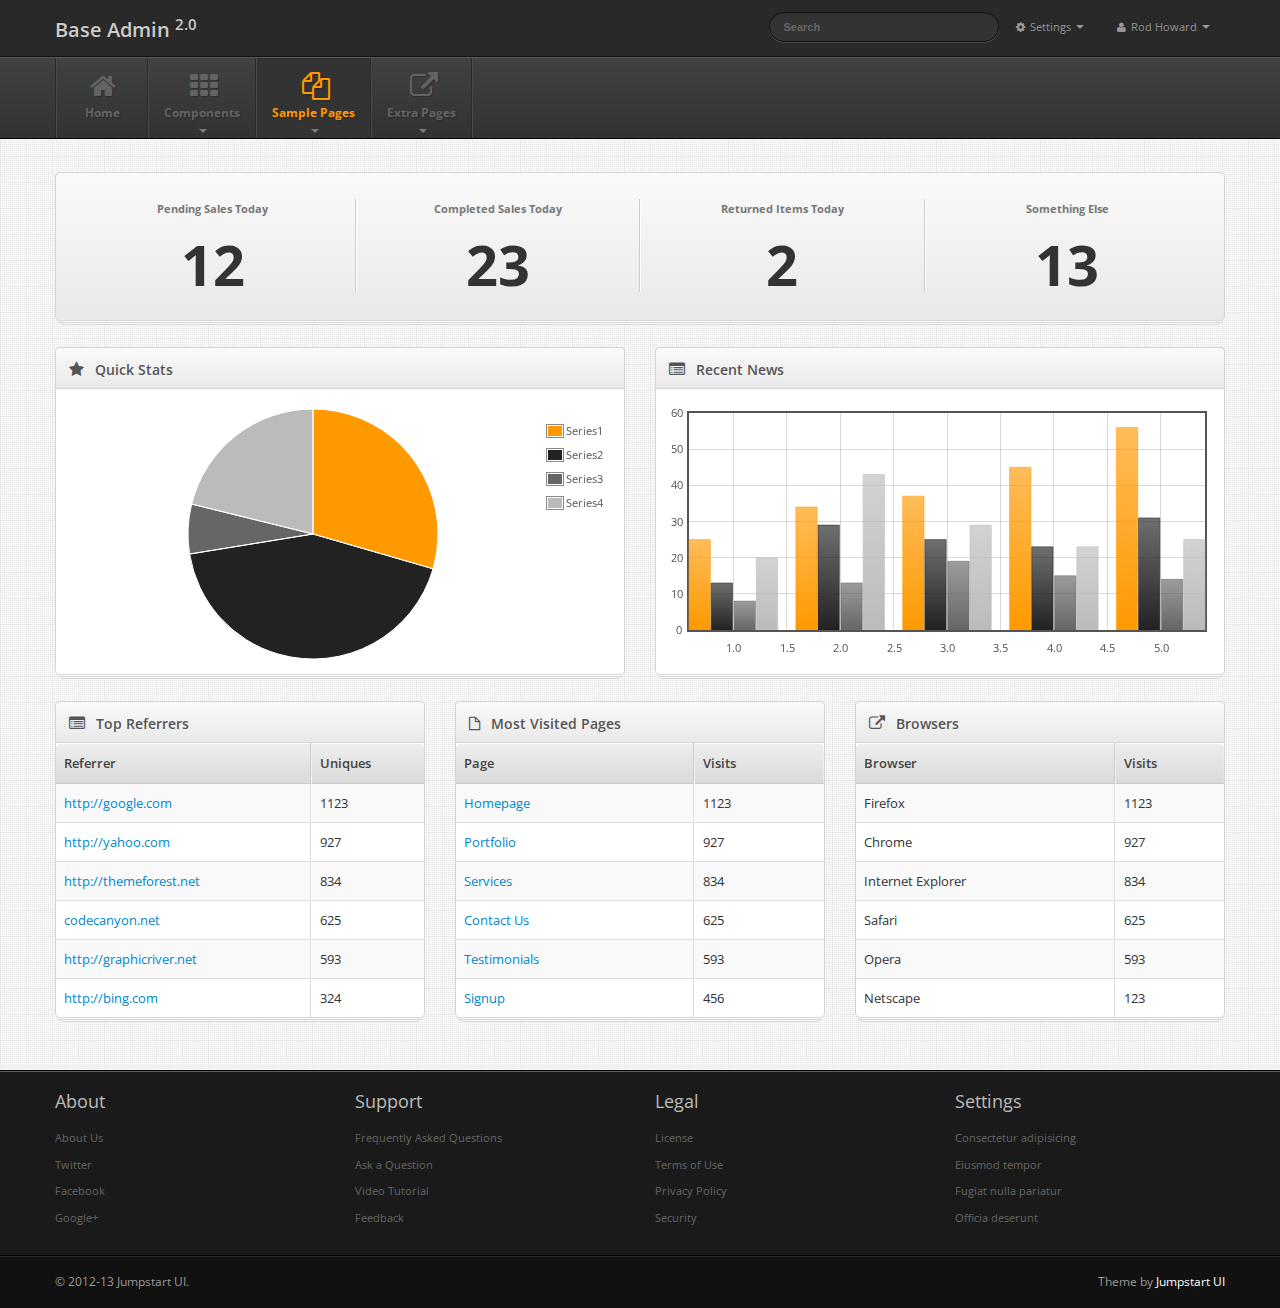
<file: reports.html>
<!DOCTYPE html>
<html lang="en">
    <head>
        <meta charset="utf-8" />
        <title>Reports :: Base Admin</title>

        <meta name="viewport" content="width=device-width, initial-scale=1.0, maximum-scale=1.0, user-scalable=no" />
        <meta name="apple-mobile-web-app-capable" content="yes" />

        <link href="./css/bootstrap.min.css" rel="stylesheet" />
        <link href="./css/bootstrap-responsive.min.css" rel="stylesheet" />

        <link href="http://fonts.googleapis.com/css?family=Open+Sans:400italic,600italic,400,600" rel="stylesheet" />
        <link href="./css/font-awesome.min.css" rel="stylesheet" />

        <link href="./css/ui-lightness/jquery-ui-1.10.0.custom.min.css" rel="stylesheet" />

        <link href="./css/base-admin-2.css" rel="stylesheet" />
        <link href="./css/base-admin-2-responsive.css" rel="stylesheet" />

        <link href="./css/pages/reports.css" rel="stylesheet" />

        <link href="./css/custom.css" rel="stylesheet" />

        <!-- Le HTML5 shim, for IE6-8 support of HTML5 elements -->
        <!--[if lt IE 9]>
          <script src="http://html5shim.googlecode.com/svn/trunk/html5.js"></script>
        <![endif]-->

        <meta http-equiv="Content-Type" content="text/html; charset=utf-8" /></head>

    <body>

        <div class="navbar navbar-inverse navbar-fixed-top">

            <div class="navbar-inner">

                <div class="container">

                    <a class="btn btn-navbar" data-toggle="collapse" data-target=".nav-collapse">
                        <i class="icon-cog"></i>
                    </a>

                    <a class="brand" href="./index-bak.html">
                        Base Admin <sup>2.0</sup>				
                    </a>		

                    <div class="nav-collapse">
                        <ul class="nav pull-right">

                            <li class="dropdown">						
                                <a href="#" class="dropdown-toggle" data-toggle="dropdown">
                                    <i class="icon-cog"></i>
                                    Settings
                                    <b class="caret"></b>
                                </a>

                                <ul class="dropdown-menu">
                                    <li><a href="javascript:;">Account Settings</a></li>
                                    <li><a href="javascript:;">Privacy Settings</a></li>
                                    <li class="divider"></li>
                                    <li><a href="javascript:;">Help</a></li>
                                </ul>
                            </li>

                            <li class="dropdown">						
                                <a href="#" class="dropdown-toggle" data-toggle="dropdown">
                                    <i class="icon-user"></i> 
                                    Rod Howard
                                    <b class="caret"></b>
                                </a>

                                <ul class="dropdown-menu">
                                    <li><a href="javascript:;">My Profile</a></li>
                                    <li><a href="javascript:;">My Groups</a></li>
                                    <li class="divider"></li>
                                    <li><a href="javascript:;">Logout</a></li>
                                </ul>						
                            </li>
                        </ul>

                        <form class="navbar-search pull-right" />
                        <input type="text" class="search-query" placeholder="Search" />
                        </form>

                    </div><!--/.nav-collapse -->	

                </div> <!-- /container -->

            </div> <!-- /navbar-inner -->

        </div> <!-- /navbar -->





        <div class="subnavbar">

            <div class="subnavbar-inner">

                <div class="container">

                    <a class="btn-subnavbar collapsed" data-toggle="collapse" data-target=".subnav-collapse">
                        <i class="icon-reorder"></i>
                    </a>

                    <div class="subnav-collapse collapse">
                        <ul class="mainnav">

                            <li class="">
                                <a href="./index-bak.html">
                                    <i class="icon-home"></i>
                                    <span>Home</span>
                                </a>	    				
                            </li>

                            <li class="dropdown">					
                                <a href="javascript:;" class="dropdown-toggle" data-toggle="dropdown">
                                    <i class="icon-th"></i>
                                    <span>Components</span>
                                    <b class="caret"></b>
                                </a>	    

                                <ul class="dropdown-menu">
                                    <li><a href="./elements.html">Elements</a></li>
                                    <li><a href="./validation.html">Validation</a></li>
                                    <li><a href="./jqueryui.html">jQuery UI</a></li>
                                    <li><a href="./charts.html">Charts</a></li>
                                    <li><a href="./popups.html">Popups/Notifications</a></li>
                                </ul> 				
                            </li>

                            <li class="dropdown active">					
                                <a href="javascript:;" class="dropdown-toggle" data-toggle="dropdown">
                                    <i class="icon-copy"></i>
                                    <span>Sample Pages</span>
                                    <b class="caret"></b>
                                </a>	    

                                <ul class="dropdown-menu">
                                    <li><a href="./pricing.html">Pricing Plans</a></li>
                                    <li><a href="./faq.html">FAQ's</a></li>
                                    <li><a href="./gallery.html">Gallery</a></li>
                                    <li><a href="./reports.html">Reports</a></li>
                                    <li><a href="./account.html">User Account</a></li>
                                </ul> 				
                            </li>

                            <li class="dropdown">					
                                <a href="javascript:;" class="dropdown-toggle" data-toggle="dropdown">
                                    <i class="icon-external-link"></i>
                                    <span>Extra Pages</span>
                                    <b class="caret"></b>
                                </a>	

                                <ul class="dropdown-menu">
                                    <li><a href="./login.php.html">Login</a></li>
                                    <li><a href="./signup.html">Signup</a></li>
                                    <li><a href="./error.html">Error</a></li>
                                    <li class="dropdown-submenu">
                                        <a tabindex="-1" href="#">Dropdown menu</a>
                                        <ul class="dropdown-menu">
                                            <li><a tabindex="-1" href="#">Second level link</a></li>
                                            <li><a tabindex="-1" href="#">Second level link</a></li>
                                            <li><a tabindex="-1" href="#">Second level link</a></li>
                                        </ul>
                                    </li>
                                </ul>    				
                            </li>

                        </ul>
                    </div> <!-- /.subnav-collapse -->

                </div> <!-- /container -->

            </div> <!-- /subnavbar-inner -->

        </div> <!-- /subnavbar -->



        <div class="main">

            <div class="container">

                <div class="row">

                    <div class="span12">

                        <div class="widget big-stats-container stacked">

                            <div class="widget-content">

                                <div id="big_stats" class="cf">
                                    <div class="stat">								
                                        <h4>Pending Sales Today</h4>
                                        <span class="value">12</span>								
                                    </div> <!-- .stat -->

                                    <div class="stat">								
                                        <h4>Completed Sales Today</h4>
                                        <span class="value">23</span>								
                                    </div> <!-- .stat -->

                                    <div class="stat">								
                                        <h4>Returned Items Today</h4>
                                        <span class="value">2</span>								
                                    </div> <!-- .stat -->

                                    <div class="stat">								
                                        <h4>Something Else</h4>
                                        <span class="value">13</span>								
                                    </div> <!-- .stat -->
                                </div>

                            </div> <!-- /widget-content -->

                        </div> <!-- /widget -->

                    </div> <!-- /span12 -->	

                </div> <!-- /row -->

                <div class="row">

                    <div class="span6">

                        <div class="widget stacked">

                            <div class="widget-header">
                                <i class="icon-star"></i>
                                <h3>Quick Stats</h3>
                            </div> <!-- /widget-header -->

                            <div class="widget-content">

                                <div id="pie-chart" class="chart-holder"></div>

                            </div> <!-- /widget-content -->

                        </div> <!-- /widget -->




                    </div> <!-- /span6 -->


                    <div class="span6">

                        <div class="widget stacked">

                            <div class="widget-header">
                                <i class="icon-list-alt"></i>
                                <h3>Recent News</h3>
                            </div> <!-- /widget-header -->

                            <div class="widget-content">

                                <div id="bar-chart" class="chart-holder"></div>

                            </div> <!-- /widget-content -->

                        </div> <!-- /widget -->

                    </div> <!-- /span6 -->

                </div> <!-- /row -->




                <div class="row">

                    <div class="span4">

                        <div class="widget stacked widget-table">

                            <div class="widget-header">
                                <span class="icon-list-alt"></span>
                                <h3>Top Referrers</h3>
                            </div> <!-- .widget-header -->

                            <div class="widget-content">
                                <table class="table table-bordered table-striped">

                                    <thead><tr>								
                                            <th>Referrer</th>
                                            <th>Uniques</th>								
                                        </tr></thead>

                                    <tbody><tr>
                                            <td class="description"><a href="http://google.com">http://google.com</a></td>
                                            <td class="value"><span>1123</span></td>
                                        </tr>
                                        <tr>
                                            <td class="description"><a href="http://yahoo.com">http://yahoo.com</a></td>
                                            <td class="value"><span>927</span></td>
                                        </tr>
                                        <tr>
                                            <td class="description"><a href="http://themeforest.net">http://themeforest.net</a></td>
                                            <td class="value"><span>834</span></td>
                                        </tr>
                                        <tr>
                                            <td class="description"><a href="http://codecanyon.net">codecanyon.net</a></td>
                                            <td class="value"><span>625</span></td>
                                        </tr>
                                        <tr>
                                            <td class="description"><a href="http://graphicriver.net">http://graphicriver.net</a></td>
                                            <td class="value"><span>593</span></td>
                                        </tr>

                                        <tr>
                                            <td class="description"><a href="http://bing.com">http://bing.com</a></td>
                                            <td class="value"><span>324</span></td>
                                        </tr>


                                    </tbody></table>

                            </div> <!-- .widget-content -->

                        </div> <!-- /widget -->	

                    </div> <!-- /span4 -->



                    <div class="span4">

                        <div class="widget stacked widget-table">

                            <div class="widget-header">
                                <span class="icon-file"></span>
                                <h3>Most Visited Pages</h3>
                            </div> <!-- .widget-header -->

                            <div class="widget-content">
                                <table class="table table-bordered table-striped">

                                    <thead><tr>								
                                            <th>Page</th>
                                            <th>Visits</th>								
                                        </tr></thead>

                                    <tbody><tr>
                                            <td class="description"><a href="javascript:;">Homepage</a></td>
                                            <td class="value"><span>1123</span></td>
                                        </tr>
                                        <tr>
                                            <td class="description"><a href="javascript:;">Portfolio</a></td>
                                            <td class="value"><span>927</span></td>
                                        </tr>
                                        <tr>
                                            <td class="description"><a href="javascript:;">Services</a></td>
                                            <td class="value"><span>834</span></td>
                                        </tr>
                                        <tr>
                                            <td class="description"><a href="javascript:;">Contact Us</a></td>
                                            <td class="value"><span>625</span></td>
                                        </tr>
                                        <tr>
                                            <td class="description"><a href="javascript:;">Testimonials</a></td>
                                            <td class="value"><span>593</span></td>
                                        </tr>

                                        <tr>
                                            <td class="description"><a href="javascript:;">Signup</a></td>
                                            <td class="value"><span>456</span></td>
                                        </tr>


                                    </tbody></table>

                            </div> <!-- .widget-content -->

                        </div>

                    </div> <!-- /span4 -->



                    <div class="span4">

                        <div class="widget stacked widget-table">

                            <div class="widget-header">
                                <span class="icon-external-link"></span>
                                <h3>Browsers</h3>
                            </div> <!-- .widget-header -->

                            <div class="widget-content">
                                <table class="table table-bordered table-striped">

                                    <thead><tr>								
                                            <th>Browser</th>
                                            <th>Visits</th>								
                                        </tr></thead>

                                    <tbody><tr>
                                            <td class="description">Firefox</td>
                                            <td class="value"><span>1123</span></td>
                                        </tr>
                                        <tr>
                                            <td class="description">Chrome</td>
                                            <td class="value"><span>927</span></td>
                                        </tr>
                                        <tr>
                                            <td class="description">Internet Explorer</td>
                                            <td class="value"><span>834</span></td>
                                        </tr>
                                        <tr>
                                            <td class="description">Safari</td>
                                            <td class="value"><span>625</span></td>
                                        </tr>
                                        <tr>
                                            <td class="description">Opera</td>
                                            <td class="value"><span>593</span></td>
                                        </tr>

                                        <tr>
                                            <td class="description">Netscape</td>
                                            <td class="value"><span>123</span></td>
                                        </tr>


                                    </tbody></table>

                            </div> <!-- .widget-content -->

                        </div>

                    </div> <!-- /span4 -->

                </div> <!-- /row -->


            </div> <!-- /container -->

        </div> <!-- /main -->




        <div class="extra">

            <div class="container">

                <div class="row">

                    <div class="span3">

                        <h4>About</h4>

                        <ul>
                            <li><a href="javascript:;">About Us</a></li>
                            <li><a href="javascript:;">Twitter</a></li>
                            <li><a href="javascript:;">Facebook</a></li>
                            <li><a href="javascript:;">Google+</a></li>
                        </ul>

                    </div> <!-- /span3 -->

                    <div class="span3">

                        <h4>Support</h4>

                        <ul>
                            <li><a href="javascript:;">Frequently Asked Questions</a></li>
                            <li><a href="javascript:;">Ask a Question</a></li>
                            <li><a href="javascript:;">Video Tutorial</a></li>
                            <li><a href="javascript:;">Feedback</a></li>
                        </ul>

                    </div> <!-- /span3 -->

                    <div class="span3">

                        <h4>Legal</h4>

                        <ul>
                            <li><a href="javascript:;">License</a></li>
                            <li><a href="javascript:;">Terms of Use</a></li>
                            <li><a href="javascript:;">Privacy Policy</a></li>
                            <li><a href="javascript:;">Security</a></li>
                        </ul>

                    </div> <!-- /span3 -->

                    <div class="span3">

                        <h4>Settings</h4>

                        <ul>
                            <li><a href="javascript:;">Consectetur adipisicing</a></li>
                            <li><a href="javascript:;">Eiusmod tempor </a></li>
                            <li><a href="javascript:;">Fugiat nulla pariatur</a></li>
                            <li><a href="javascript:;">Officia deserunt</a></li>
                        </ul>

                    </div> <!-- /span3 -->    			
                </div> <!-- /row -->

            </div> <!-- /container -->

        </div> <!-- /extra -->




        <div class="footer">

            <div class="container">

                <div class="row">

                    <div id="footer-copyright" class="span6">
                        &copy; 2012-13 Jumpstart UI.
                    </div> <!-- /span6 -->

                    <div id="footer-terms" class="span6">
                        Theme by <a href="http://jumpstartui.com" target="_blank">Jumpstart UI</a>
                    </div> <!-- /.span6 -->

                </div> <!-- /row -->

            </div> <!-- /container -->

        </div> <!-- /footer -->


        <!-- Le javascript
        ================================================== -->
        <!-- Placed at the end of the document so the pages load faster -->
        <script src="./js/libs/jquery-1.8.3.min.js"></script>
        <script src="./js/libs/jquery-ui-1.10.0.custom.min.js"></script>
        <script src="./js/libs/bootstrap.min.js"></script>

        <script src="./js/plugins/flot/jquery.flot.js"></script>
        <script src="./js/plugins/flot/jquery.flot.pie.js"></script>
        <script src="./js/plugins/flot/jquery.flot.orderBars.js"></script>
        <script src="./js/plugins/flot/jquery.flot.resize.js"></script>

        <script src="./js/Application.js"></script>

        <script src="./js/charts/pie.js"></script>
        <script src="./js/charts/bar.js"></script>


    </body>
</html>
</file>
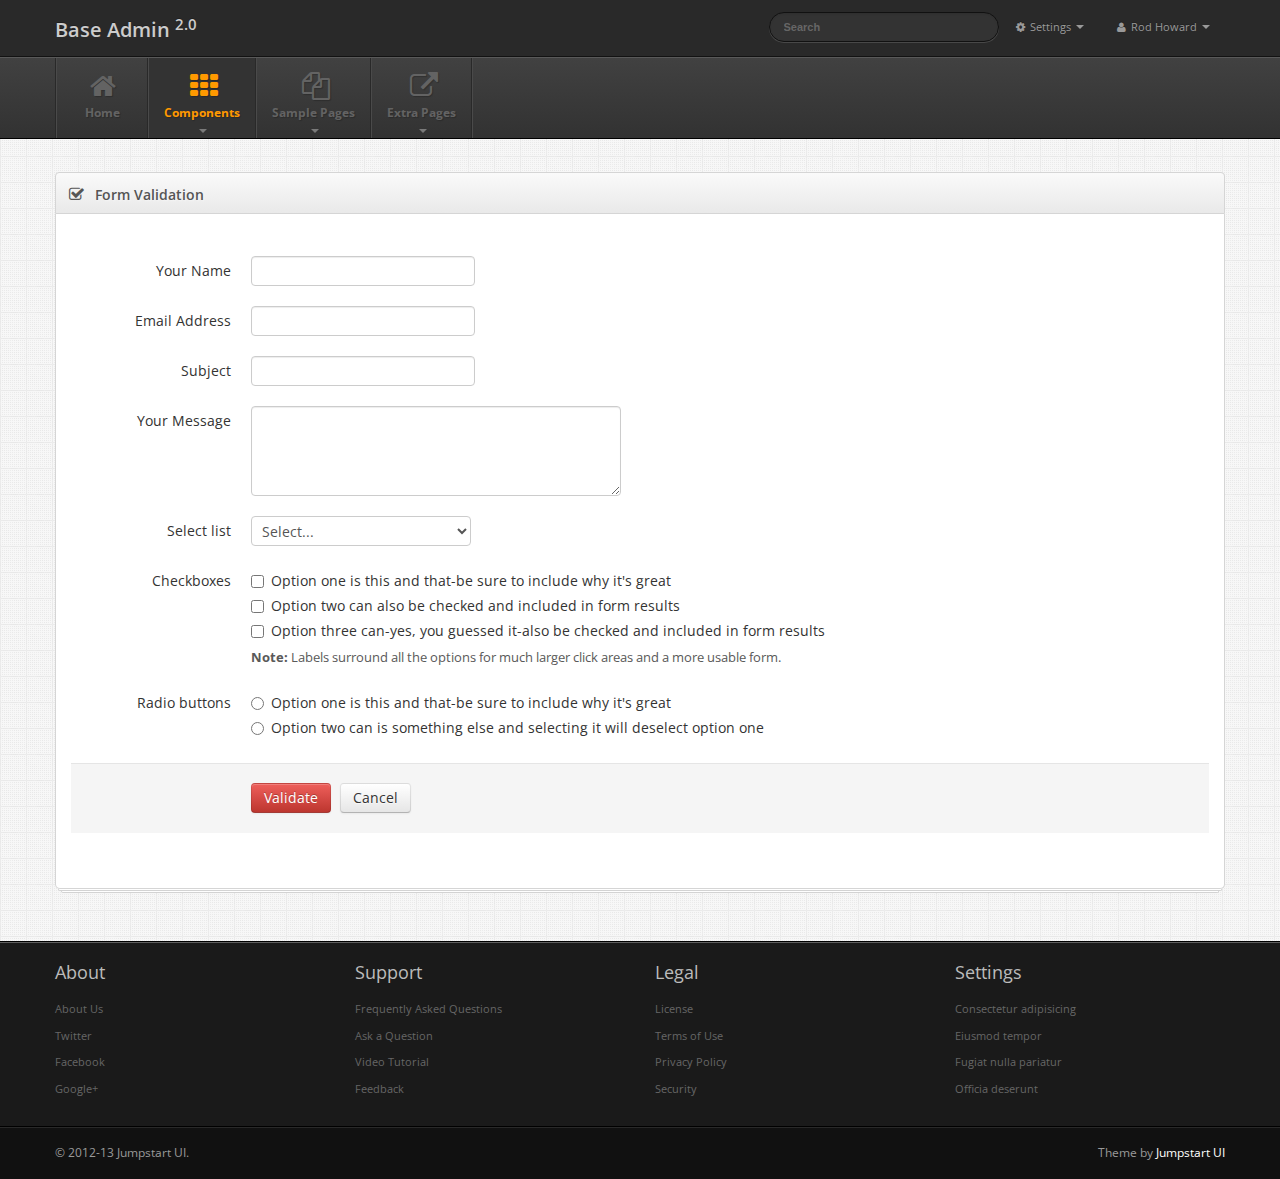
<file: validation.html>
<!DOCTYPE html>
<html lang="en">
    <head>
        <meta charset="utf-8" />
        <title>Form Validation :: Base Admin</title>

        <meta name="viewport" content="width=device-width, initial-scale=1.0, maximum-scale=1.0, user-scalable=no" />
        <meta name="apple-mobile-web-app-capable" content="yes" />    

        <link href="./css/bootstrap.min.css" rel="stylesheet" />
        <link href="./css/bootstrap-responsive.min.css" rel="stylesheet" />

        <link href="http://fonts.googleapis.com/css?family=Open+Sans:400italic,600italic,400,600" rel="stylesheet" />
        <link href="./css/font-awesome.min.css" rel="stylesheet" />

        <link href="./css/ui-lightness/jquery-ui-1.10.0.custom.min.css" rel="stylesheet" />

        <link href="./css/base-admin-2.css" rel="stylesheet" />
        <link href="./css/base-admin-2-responsive.css" rel="stylesheet" />

        <link href="./css/pages/plans.css" rel="stylesheet" /> 

        <link href="./css/custom.css" rel="stylesheet" />

        <!-- Le HTML5 shim, for IE6-8 support of HTML5 elements -->
        <!--[if lt IE 9]>
          <script src="http://html5shim.googlecode.com/svn/trunk/html5.js"></script>
        <![endif]-->

        <meta http-equiv="Content-Type" content="text/html; charset=utf-8" /></head>

    <body>

        <div class="navbar navbar-inverse navbar-fixed-top">

            <div class="navbar-inner">

                <div class="container">

                    <a class="btn btn-navbar" data-toggle="collapse" data-target=".nav-collapse">
                        <i class="icon-cog"></i>
                    </a>

                    <a class="brand" href="./index-bak.html">
                        Base Admin <sup>2.0</sup>				
                    </a>		

                    <div class="nav-collapse">
                        <ul class="nav pull-right">
                            <li class="dropdown">

                                <a href="#" class="dropdown-toggle" data-toggle="dropdown">
                                    <i class="icon-cog"></i>
                                    Settings
                                    <b class="caret"></b>
                                </a>

                                <ul class="dropdown-menu">
                                    <li><a href="javascript:;">Account Settings</a></li>
                                    <li><a href="javascript:;">Privacy Settings</a></li>
                                    <li class="divider"></li>
                                    <li><a href="javascript:;">Help</a></li>
                                </ul>

                            </li>

                            <li class="dropdown">

                                <a href="#" class="dropdown-toggle" data-toggle="dropdown">
                                    <i class="icon-user"></i> 
                                    Rod Howard
                                    <b class="caret"></b>
                                </a>

                                <ul class="dropdown-menu">
                                    <li><a href="javascript:;">My Profile</a></li>
                                    <li><a href="javascript:;">My Groups</a></li>
                                    <li class="divider"></li>
                                    <li><a href="javascript:;">Logout</a></li>
                                </ul>

                            </li>
                        </ul>

                        <form class="navbar-search pull-right" />
                        <input type="text" class="search-query" placeholder="Search" />
                        </form>

                    </div><!--/.nav-collapse -->	

                </div> <!-- /container -->

            </div> <!-- /navbar-inner -->

        </div> <!-- /navbar -->





        <div class="subnavbar">

            <div class="subnavbar-inner">

                <div class="container">

                    <a class="btn-subnavbar collapsed" data-toggle="collapse" data-target=".subnav-collapse">
                        <i class="icon-reorder"></i>
                    </a>

                    <div class="subnav-collapse collapse">
                        <ul class="mainnav">

                            <li class="">
                                <a href="./index-bak.html">
                                    <i class="icon-home"></i>
                                    <span>Home</span>
                                </a>	    				
                            </li>

                            <li class="dropdown active">					
                                <a href="javascript:;" class="dropdown-toggle" data-toggle="dropdown">
                                    <i class="icon-th"></i>
                                    <span>Components</span>
                                    <b class="caret"></b>
                                </a>	    

                                <ul class="dropdown-menu">
                                    <li><a href="./elements.html">Elements</a></li>
                                    <li><a href="./validation.html">Validation</a></li>
                                    <li><a href="./jqueryui.html">jQuery UI</a></li>
                                    <li><a href="./charts.html">Charts</a></li>
                                    <li><a href="./popups.html">Popups/Notifications</a></li>
                                </ul> 				
                            </li>

                            <li class="dropdown">					
                                <a href="javascript:;" class="dropdown-toggle" data-toggle="dropdown">
                                    <i class="icon-copy"></i>
                                    <span>Sample Pages</span>
                                    <b class="caret"></b>
                                </a>	    

                                <ul class="dropdown-menu">
                                    <li><a href="./pricing.html">Pricing Plans</a></li>
                                    <li><a href="./faq.html">FAQ's</a></li>
                                    <li><a href="./gallery.html">Gallery</a></li>
                                    <li><a href="./reports.html">Reports</a></li>
                                    <li><a href="./account.html">User Account</a></li>
                                </ul> 				
                            </li>

                            <li class="dropdown">					
                                <a href="javascript:;" class="dropdown-toggle" data-toggle="dropdown">
                                    <i class="icon-external-link"></i>
                                    <span>Extra Pages</span>
                                    <b class="caret"></b>
                                </a>	

                                <ul class="dropdown-menu">
                                    <li><a href="./login.php.html">Login</a></li>
                                    <li><a href="./signup.html">Signup</a></li>
                                    <li><a href="./error.html">Error</a></li>
                                    <li class="dropdown-submenu">
                                        <a tabindex="-1" href="#">Dropdown menu</a>
                                        <ul class="dropdown-menu">
                                            <li><a tabindex="-1" href="#">Second level link</a></li>
                                            <li><a tabindex="-1" href="#">Second level link</a></li>
                                            <li><a tabindex="-1" href="#">Second level link</a></li>
                                        </ul>
                                    </li>
                                </ul>    				
                            </li>

                        </ul>
                    </div> <!-- /.subnav-collapse -->

                </div> <!-- /container -->

            </div> <!-- /subnavbar-inner -->

        </div> <!-- /subnavbar -->


        <div class="main">

            <div class="container">

                <div class="row">

                    <div class="span12">

                        <div class="widget stacked">

                            <div class="widget-header">
                                <i class="icon-check"></i>
                                <h3>Form Validation</h3>
                            </div> <!-- /widget-header -->

                            <div class="widget-content">

                                <br />

                                <form action="/" id="validation-form" class="form-horizontal" />
                                <fieldset>
                                    <div class="control-group">
                                        <label class="control-label" for="name">Your Name</label>
                                        <div class="controls">
                                            <input type="text" class="input-large" name="name" id="name" />
                                        </div>
                                    </div>
                                    <div class="control-group">
                                        <label class="control-label" for="email">Email Address</label>
                                        <div class="controls">
                                            <input type="text" class="input-large" name="email" id="email" />
                                        </div>
                                    </div>
                                    <div class="control-group">
                                        <label class="control-label" for="subject">Subject</label>
                                        <div class="controls">
                                            <input type="text" class="input-large" name="subject" id="subject" />
                                        </div>
                                    </div>
                                    <div class="control-group">
                                        <label class="control-label" for="message">Your Message</label>
                                        <div class="controls">
                                            <textarea class="span4" name="message" id="message" rows="4"></textarea>
                                        </div>
                                    </div>

                                    <div class="control-group">
                                        <label class="control-label" for="validateSelect">Select list</label>
                                        <div class="controls">
                                            <select id="validateSelect" name="validateSelect">
                                                <option value="" />Select...
                                                <option value="1" />1
                                                <option value="2" />2
                                                <option value="3" />3
                                                <option value="4" />4
                                                <option value="5" />5
                                            </select>
                                        </div>
                                    </div>
                                    <div class="control-group">
                                        <label class="control-label">Checkboxes</label>
                                        <div class="controls">
                                            <label class="checkbox">
                                                <input type="checkbox" name="validateCheckbox" value="option1" />
                                                Option one is this and that-be sure to include why it's great
                                            </label>
                                            <label class="checkbox">
                                                <input type="checkbox" name="validateCheckbox" value="option2" />
                                                Option two can also be checked and included in form results
                                            </label>
                                            <label class="checkbox">
                                                <input type="checkbox" name="validateCheckbox" value="option3" />
                                                Option three can-yes, you guessed it-also be checked and included in form results
                                            </label>
                                            <p class="help-block"><strong>Note:</strong> Labels surround all the options for much larger click areas and a more usable form.</p>
                                        </div>
                                    </div>
                                    <div class="control-group">
                                        <label class="control-label">Radio buttons</label>
                                        <div class="controls">
                                            <label class="radio">
                                                <input type="radio" name="validateRadio" id="validateRadio1" value="option1" />
                                                Option one is this and that-be sure to include why it's great
                                            </label>
                                            <label class="radio">
                                                <input type="radio" name="validateRadio" id="validateRadio2" value="option2" />
                                                Option two can is something else and selecting it will deselect option one
                                            </label>
                                        </div>
                                    </div>

                                    <div class="form-actions">
                                        <button type="submit" class="btn btn-danger btn">Validate</button>&nbsp;&nbsp;
                                        <button type="reset" class="btn">Cancel</button>
                                    </div>
                                </fieldset>
                                </form>

                            </div> <!-- /widget-content -->

                        </div> <!-- /widget -->					

                    </div> <!-- /span12 -->     	


                </div> <!-- /row -->

            </div> <!-- /container -->

        </div> <!-- /main -->



        <div class="extra">

            <div class="container">

                <div class="row">

                    <div class="span3">

                        <h4>About</h4>

                        <ul>
                            <li><a href="javascript:;">About Us</a></li>
                            <li><a href="javascript:;">Twitter</a></li>
                            <li><a href="javascript:;">Facebook</a></li>
                            <li><a href="javascript:;">Google+</a></li>
                        </ul>

                    </div> <!-- /span3 -->

                    <div class="span3">

                        <h4>Support</h4>

                        <ul>
                            <li><a href="javascript:;">Frequently Asked Questions</a></li>
                            <li><a href="javascript:;">Ask a Question</a></li>
                            <li><a href="javascript:;">Video Tutorial</a></li>
                            <li><a href="javascript:;">Feedback</a></li>
                        </ul>

                    </div> <!-- /span3 -->

                    <div class="span3">

                        <h4>Legal</h4>

                        <ul>
                            <li><a href="javascript:;">License</a></li>
                            <li><a href="javascript:;">Terms of Use</a></li>
                            <li><a href="javascript:;">Privacy Policy</a></li>
                            <li><a href="javascript:;">Security</a></li>
                        </ul>

                    </div> <!-- /span3 -->

                    <div class="span3">

                        <h4>Settings</h4>

                        <ul>
                            <li><a href="javascript:;">Consectetur adipisicing</a></li>
                            <li><a href="javascript:;">Eiusmod tempor </a></li>
                            <li><a href="javascript:;">Fugiat nulla pariatur</a></li>
                            <li><a href="javascript:;">Officia deserunt</a></li>
                        </ul>

                    </div> <!-- /span3 -->

                </div> <!-- /row -->

            </div> <!-- /container -->

        </div> <!-- /extra -->




        <div class="footer">

            <div class="container">

                <div class="row">

                    <div id="footer-copyright" class="span6">
                        &copy; 2012-13 Jumpstart UI.
                    </div> <!-- /span6 -->

                    <div id="footer-terms" class="span6">
                        Theme by <a href="http://jumpstartui.com" target="_blank">Jumpstart UI</a>
                    </div> <!-- /.span6 -->

                </div> <!-- /row -->

            </div> <!-- /container -->

        </div> <!-- /footer -->


        <!-- Le javascript
        ================================================== -->
        <!-- Placed at the end of the document so the pages load faster -->
        <script src="./js/libs/jquery-1.8.3.min.js"></script>
        <script src="./js/libs/jquery-ui-1.10.0.custom.min.js"></script>
        <script src="./js/libs/bootstrap.min.js"></script>

        <script src="./js/plugins/validate/jquery.validate.js"></script>

        <script src="./js/Application.js"></script>
        <script src="./js/demo/validation.js"></script>

    </body>
</html>
</file>
<file: css/base-admin-2.css>
/*------------------------------------------------------------------

[Main Stylesheet]

Project:	Base Admin
Version:	2.0
Last change:	03/25/2013
Assigned to:	Rod Howard (rh)


*** Any customizations made to this should be added to the custom.css
stylesheet in order to separate your customizations and make 
upgrading in the future easier. ***

-------------------------------------------------------------------*/
/*------------------------------------------------------------------
[ Global ]
*/
body {
  background: #e9e9e9 url(../img/tiny_grid.png) repeat 0 0;
  font: 13px/1.7em 'Open Sans';
}
.clearfix {
  *zoom: 1;
}
.clearfix:before,
.clearfix:after {
  display: table;
  content: "";
  line-height: 0;
}
.clearfix:after {
  clear: both;
}
.hide-text {
  font: 0/0 a;
  color: transparent;
  text-shadow: none;
  background-color: transparent;
  border: 0;
}
.input-block-level {
  display: block;
  width: 100%;
  min-height: 30px;
  -webkit-box-sizing: border-box;
  -moz-box-sizing: border-box;
  box-sizing: border-box;
}
p {
  font: 13px/1.7em 'Open Sans';
}
h1,
h2,
h3 {
  font-weight: normal;
}
input,
button,
select,
textarea {
  font-family: 'Open Sans';
}
[class^="icon-"]:not(.ui-icon),
[class*="icon-"]:not(.ui-icon) {
  background: none;
}
[class^="icon-"] {
  background: none\9;
}
.dropdown .dropdown-menu {
  -webkit-border-radius: 6px;
  -moz-border-radius: 6px;
  border-radius: 6px;
}
.btn-icon-only {
  padding-right: 6px;
  padding-left: 3px;
}
.table td {
  vertical-align: middle;
}
h1,
h2,
h3,
h4,
h5,
h6 {
  margin-top: 0;
}
.chart-holder {
  width: 100%;
  height: 250px;
}
.clear {
  clear: both;
}
/*------------------------------------------------------------------
[ Navbar / .navbar ]
*/
.navbar.navbar-fixed-top {
  position: static;
}
.navbar .container {
  position: relative;
}
.navbar .navbar-inner,
.navbar .navbar-inverse .navbar-inner {
  padding: 7px 0;
  background: #292929;
  filter: none;
  border-bottom: 1px solid #121212;
  -moz-border-radius: 0;
  -webkit-border-radius: 0;
  border-radius: 0;
}
.navbar .brand {
  color: #CCC;
  font-weight: 600;
  position: relative;
  top: 2px;
}
.navbar .brand:hover {
  color: #FFF;
}
.navbar.navbar-inverse .navbar-search .search-query {
  background-color: #333;
  font-size: 11px;
  font-weight: bold;
  line-height: 20px;
}
.navbar.navbar-inverse .navbar-search .search-query:focus {
  background-color: #FFF;
}
.navbar.navbar-inverse .navbar-search .search-query::-webkit-input-placeholder {
  color: #666;
}
.navbar.navbar-inverse .navbar-search .search-query::-moz-placeholder {
  color: #666;
}
.navbar .nav a {
  font-size: 11px;
}
.navbar .btn-navbar {
  margin-top: 4px;
  margin-right: 0;
  margin-left: 0;
  background: none;
  border: none;
  box-shadow: none;
}
.navbar .btn-navbar i {
  color: #999;
  font-size: 18px;
  line-height: 18px;
}
.navbar .nav li.dropdown.open > .dropdown-toggle,
.navbar .nav li.dropdown.active > .dropdown-toggle,
.navbar .nav li.dropdown.open.active > .dropdown-toggle {
  background-color: transparent;
}
/*------------------------------------------------------------------
[ Subnavbar / .subnavbar ]
*/
.subnavbar {
  margin-bottom: 2.5em;
  border-top: 1px solid #595959;
}
.subnavbar .subnavbar-inner {
  height: 80px;
  background-color: #3b3b3b;
  background-image: -moz-linear-gradient(top, #414141, #323232);
  background-image: -webkit-gradient(linear, 0 0, 0 100%, from(#414141), to(#323232));
  background-image: -webkit-linear-gradient(top, #414141, #323232);
  background-image: -o-linear-gradient(top, #414141, #323232);
  background-image: linear-gradient(to bottom, #414141, #323232);
  background-repeat: repeat-x;
  filter: progid:DXImageTransform.Microsoft.gradient(startColorstr='#ff414141', endColorstr='#ff323232', GradientType=0);
  border-bottom: 1px solid #000;
}
.subnavbar .btn-subnavbar {
  display: none;
  padding: 10px 0 8px;
  color: #F90;
  font-size: 16px;
  text-align: center;
  cursor: pointer;
}
.subnavbar .btn-subnavbar:hover {
  text-decoration: none;
}
.subnavbar .dropdown .caret {
  margin-top: 4px;
  border-top-color: white;
  border-bottom-color: white;
  opacity: 0.35;
  filter: alpha(opacity=35);
}
.subnavbar .dropdown.open .caret {
  display: none;
}
.subnavbar .mainnav {
  display: inline-block;
  height: 80px;
  padding: 0;
  margin: 0;
  border-left: 1px solid #292929;
  border-right: 1px solid #4A4A4A;
}
.subnavbar .mainnav > li {
  float: left;
  min-width: 90px;
  height: 80px;
  padding: 0;
  margin: 0;
  text-align: center;
  list-style: none;
  border-left: 1px solid #4A4A4A;
  border-right: 1px solid #292929;
}
.subnavbar .mainnav > li > a {
  display: block;
  height: 100%;
  padding: 0 15px;
  font-size: 12px;
  font-weight: bold;
  color: #636363;
  text-shadow: 1px 1px 1px rgba(0, 0, 0, 0.2);
}
.subnavbar .mainnav > li > a:hover {
  color: #888;
  text-decoration: none;
}
.subnavbar .mainnav > li > a > i {
  position: relative;
  top: 2px;
  display: inline-block;
  width: 24px;
  height: 24px;
  margin-top: 12px;
  margin-bottom: 9px;
  font-size: 28px;
}
.subnavbar .mainnav > li > a > span {
  display: block;
  padding-bottom: 2px;
}
.subnavbar .mainnav > li.open > a {
  text-decoration: none;
}
.subnavbar .mainnav > li.active > a {
  background: #333;
  color: #F90;
}
.subnavbar .dropdown > .dropdown-menu {
  top: 97%;
  text-align: left;
  -webkit-border-top-left-radius: 0;
  -webkit-border-top-right-radius: 0;
  -moz-border-radius-topleft: 0;
  -moz-border-radius-topright: 0;
  border-top-left-radius: 0;
  border-top-right-radius: 0;
}
.subnavbar .dropdown > .dropdown-menu a {
  font-size: 12px;
}
.subnavbar .dropdown > .dropdown-menu::before,
.subnavbar .dropdown > .dropdown-menu::after {
  content: '';
  display: inline-block;
  border-left: 7px solid transparent;
  border-right: 7px solid transparent;
  border-bottom: 7px solid #CCC;
  border-bottom-color: rgba(0, 0, 0, 0.2);
  position: absolute;
  top: -7px;
  left: 9px;
}
.subnavbar .dropdown > .dropdown-menu::after {
  border-left-width: 6px;
  border-right-width: 6px;
  border-bottom-width: 6px;
  border-bottom-color: #ffffff;
  top: -6px;
  left: 10px;
}
.subnavbar .dropdown-submenu .dropdown-menu:after,
.subnavbar .dropdown-submenu .dropdown-menu:before {
  display: none;
}
.subnavbar .subnav-collapse.collapse {
  height: auto\9;
  overflow: visible\9;
}
/*------------------------------------------------------------------
[ Main / .main ]
*/
.main {
  padding-bottom: 2em;
}
/*------------------------------------------------------------------
[ Extra / .extra ]
*/
.extra {
  border-top: 1px solid #000;
  padding: 20px 0;
  font-size: 11px;
  color: #BBB;
  background: #1A1A1A;
  -webkit-box-shadow: inset 0 1px 0 rgba(255, 255, 255, 0.3);
  -moz-box-shadow: inset 0 1px 0 rgba(255, 255, 255, 0.3);
  box-shadow: inset 0 1px 0 rgba(255, 255, 255, 0.3);
}
.extra a {
  color: #666;
}
.extra h4 {
  margin-bottom: 1em;
  font-weight: 400;
}
.extra ul {
  padding: 0;
  margin: 0;
}
.extra ul li {
  margin-bottom: .6em;
  list-style: none;
}
/*------------------------------------------------------------------
[ Footer/ .footer ]
*/
.footer {
  margin-top: 0;
  border-top: 1px solid #000;
  padding: 15px 0;
  font-size: 12px;
  background: #111;
  color: #999;
  -webkit-box-shadow: inset 0 1px 0 #292929;
  -moz-box-shadow: inset 0 1px 0 #292929;
  box-shadow: inset 0 1px 0 #292929;
}
.footer #footer-terms {
  text-align: right;
}
.footer a {
  color: #FFF;
}
.footer a:hover {
  color: #FFF;
  text-decoration: none;
}
/*------------------------------------------------------------------
[ Error / .error-container ]
*/
.error-container {
  margin-top: 4em;
  margin-bottom: 4em;
  text-align: center;
}
.error-container h1 {
  margin-bottom: .5em;
  font-size: 120px;
  line-height: 1em;
}
.error-container h2 {
  margin-bottom: .75em;
  font-size: 28px;
}
.error-container .error-details {
  margin-bottom: 1.5em;
  font-size: 16px;
}
.error-container .error-actions a {
  margin: 0 .5em;
}
/*------------------------------------------------------------------
[ Datepicker / .ui-datepicker ]
*/
.ui-datepicker {
  padding: .35em .35em 0;
}
.ui-datepicker th {
  font-weight: bold;
  color: gray;
}
.ui-datepicker .ui-widget-header {
  color: #ffffff;
  text-shadow: 0 -1px 0 rgba(0, 0, 0, 0.25);
  background-color: #494949;
  background-image: -moz-linear-gradient(top, #555555, #363636);
  background-image: -webkit-gradient(linear, 0 0, 0 100%, from(#555555), to(#363636));
  background-image: -webkit-linear-gradient(top, #555555, #363636);
  background-image: -o-linear-gradient(top, #555555, #363636);
  background-image: linear-gradient(to bottom, #555555, #363636);
  background-repeat: repeat-x;
  filter: progid:DXImageTransform.Microsoft.gradient(startColorstr='#ff555555', endColorstr='#ff363636', GradientType=0);
  border-color: #363636 #363636 #101010;
  border-color: rgba(0, 0, 0, 0.1) rgba(0, 0, 0, 0.1) rgba(0, 0, 0, 0.25);
  border: 1px solid #2f2f2f;
  -webkit-box-shadow: inset 0 1px 0 #838383;
  -moz-box-shadow: inset 0 1px 0 #838383;
  box-shadow: inset 0 1px 0 #838383;
}
.ui-datepicker td a {
  margin-bottom: 0px;
  border: 0px;
}
.ui-datepicker td:hover {
  color: #ffffff;
}
.ui-datepicker td .ui-state-default {
  padding: 6px;
  margin-bottom: 0px;
  color: #505050;
  font-size: 11px;
  text-align: center;
  background: none;
  filter: none;
  border: 0px;
  -webkit-border-radius: 2px;
  -moz-border-radius: 2px;
  border-radius: 2px;
  text-shadow: 0 -1px 0 rgba(255, 255, 255, 0.25);
}
.ui-datepicker td .ui-state-default:hover {
  color: #ffffff;
  background: #999999;
  text-shadow: none;
}
.ui-datepicker td .ui-state-active {
  margin-bottom: 0px;
  color: #ffffff;
  font-size: normal;
  background: #ff9900;
  text-shadow: 0 -1px 0 rgba(0, 0, 0, 0.25);
}
.ui-datepicker .ui-state-hover,
.ui-datepicker .ui-widget-content .ui-state-hover,
.ui-datepicker .ui-widget-header .ui-state-hover,
.ui-datepicker .ui-state-focus,
.ui-datepicker .ui-widget-content .ui-state-focus,
.ui-datepicker .ui-widget-header .ui-state-focus {
  background: #ffffff;
  border: 1px solid #b36b00;
}
.ui-datepicker-today a:hover {
  color: #ffffff;
  background-color: #ff9900;
}
.ui-datepicker-today a {
  padding: 0 1px;
  margin-bottom: 0px;
  background-color: #999999;
  cursor: pointer;
}
.ui-datepicker-next-hover .ui-icon,
.ui-datepicker-prev-hover .ui-icon {
  background-color: #ffffff;
  background-image: url(../css/ui-lightness/images/ui-icons_222222_256x240.png);
  opacity: .5;
}
/*------------------------------------------------------------------
[ Slider / .ui-slider ]
*/
.ui-slider {
  position: relative;
  text-align: left;
}
.ui-slider .ui-slider-handle {
  position: absolute;
  z-index: 2;
  width: 25px;
  height: 16px;
  background: url(../img/jquery/handle.png) no-repeat;
  border: none;
  cursor: pointer;
}
.ui-slider .ui-slider-handle:hover {
  background-position: 0 -16px;
}
.ui-slider .ui-slider-handle:active {
  background-position: 0 -16px;
}
.ui-slider .ui-slider-range {
  position: absolute;
  z-index: 1;
  height: 6px;
  font-size: .7em;
  display: block;
  border: 1px solid #FFF;
  -webkit-border-radius: 6px;
  -moz-border-radius: 6px;
  border-radius: 6px;
  -webkit-box-shadow: inset 0 1px 0 rgba(255, 255, 255, 0.35);
  -moz-box-shadow: inset 0 1px 0 rgba(255, 255, 255, 0.35);
  box-shadow: inset 0 1px 0 rgba(255, 255, 255, 0.35);
  color: #ffffff;
  text-shadow: 0 -1px 0 rgba(0, 0, 0, 0.25);
  background-color: #c6c6c6;
  background-image: -moz-linear-gradient(top, #cccccc, #bdbdbd);
  background-image: -webkit-gradient(linear, 0 0, 0 100%, from(#cccccc), to(#bdbdbd));
  background-image: -webkit-linear-gradient(top, #cccccc, #bdbdbd);
  background-image: -o-linear-gradient(top, #cccccc, #bdbdbd);
  background-image: linear-gradient(to bottom, #cccccc, #bdbdbd);
  background-repeat: repeat-x;
  filter: progid:DXImageTransform.Microsoft.gradient(startColorstr='#ffcccccc', endColorstr='#ffbdbdbd', GradientType=0);
  border-color: #bdbdbd #bdbdbd #969696;
  border-color: rgba(0, 0, 0, 0.1) rgba(0, 0, 0, 0.1) rgba(0, 0, 0, 0.25);
}
.ui-slider.slider-primary .ui-slider-range {
  color: #ffffff;
  text-shadow: 0 -1px 0 rgba(0, 0, 0, 0.25);
  background-color: #ffa41d;
  background-image: -moz-linear-gradient(top, #ffa929, #ff9d0a);
  background-image: -webkit-gradient(linear, 0 0, 0 100%, from(#ffa929), to(#ff9d0a));
  background-image: -webkit-linear-gradient(top, #ffa929, #ff9d0a);
  background-image: -o-linear-gradient(top, #ffa929, #ff9d0a);
  background-image: linear-gradient(to bottom, #ffa929, #ff9d0a);
  background-repeat: repeat-x;
  filter: progid:DXImageTransform.Microsoft.gradient(startColorstr='#ffffa929', endColorstr='#ffff9d0a', GradientType=0);
  border-color: #ff9d0a #ff9d0a #bd7100;
  border-color: rgba(0, 0, 0, 0.1) rgba(0, 0, 0, 0.1) rgba(0, 0, 0, 0.25);
}
.ui-slider.slider-secondary .ui-slider-range {
  color: #ffffff;
  text-shadow: 0 -1px 0 rgba(0, 0, 0, 0.25);
  background-color: #2d2d2d;
  background-image: -moz-linear-gradient(top, #333333, #242424);
  background-image: -webkit-gradient(linear, 0 0, 0 100%, from(#333333), to(#242424));
  background-image: -webkit-linear-gradient(top, #333333, #242424);
  background-image: -o-linear-gradient(top, #333333, #242424);
  background-image: linear-gradient(to bottom, #333333, #242424);
  background-repeat: repeat-x;
  filter: progid:DXImageTransform.Microsoft.gradient(startColorstr='#ff333333', endColorstr='#ff242424', GradientType=0);
  border-color: #242424 #242424 #000000;
  border-color: rgba(0, 0, 0, 0.1) rgba(0, 0, 0, 0.1) rgba(0, 0, 0, 0.25);
}
.ui-slider.slider-tertiary .ui-slider-range {
  color: #ffffff;
  text-shadow: 0 -1px 0 rgba(0, 0, 0, 0.25);
  background-color: #717171;
  background-image: -moz-linear-gradient(top, #777777, #686868);
  background-image: -webkit-gradient(linear, 0 0, 0 100%, from(#777777), to(#686868));
  background-image: -webkit-linear-gradient(top, #777777, #686868);
  background-image: -o-linear-gradient(top, #777777, #686868);
  background-image: linear-gradient(to bottom, #777777, #686868);
  background-repeat: repeat-x;
  filter: progid:DXImageTransform.Microsoft.gradient(startColorstr='#ff777777', endColorstr='#ff686868', GradientType=0);
  border-color: #686868 #686868 #414141;
  border-color: rgba(0, 0, 0, 0.1) rgba(0, 0, 0, 0.1) rgba(0, 0, 0, 0.25);
}
.ui-slider-horizontal {
  height: 8px;
}
.ui-slider-horizontal .ui-slider-handle {
  top: -4px;
  margin-left: -0.6em;
}
.ui-slider-horizontal .ui-slider-range {
  top: -1px;
  height: 100%;
}
.ui-slider-horizontal .ui-slider-range-min {
  left: 0;
}
.ui-slider-horizontal .ui-slider-range-max {
  right: 0;
}
.ui-slider-vertical {
  width: 9px;
  height: 100px;
}
.ui-slider-vertical .ui-slider-handle {
  left: -3px;
  margin-left: 0;
  margin-bottom: -0.6em;
  width: 15px;
  height: 24px;
  background: url(../img/jquery/handle-vertical.png) no-repeat;
}
.ui-slider-vertical .ui-slider-handle:hover {
  background-position: 0 -24px;
}
.ui-slider-vertical .ui-slider-handle:active {
  background-position: 0 -24px;
}
.ui-slider-vertical .ui-slider-range {
  left: 0;
  width: 7px;
}
.ui-slider-vertical .ui-slider-range-min {
  bottom: 0;
}
.ui-slider-vertical .ui-slider-range-max {
  top: 0;
}
/*------------------------------------------------------------------
[ Validation / .control-group ]
*/
.control-group span.error {
  color: #B94A48;
  font-size: 11px;
  font-weight: 600;
  position: relative;
  top: 5px;
  padding: 4px 8px;
  margin-bottom: 1em;
  color: #FFF;
  background: #B94A48;
  -webkit-border-radius: 3px;
  -moz-border-radius: 3px;
  border-radius: 3px;
  text-shadow: 1px 1px 2px rgba(0, 0, 0, 0.35);
}
.control-group span.error::after {
  content: '';
  display: inline-block;
  border-left: 6px solid transparent;
  border-right: 6px solid transparent;
  border-bottom: 6px solid #B94A48;
  position: absolute;
  top: -6px;
  left: 7px;
}
.control-group.error {
  padding-bottom: .5em;
}
.control-group.error div.clean {
  display: none;
}
.control-group.success span.error {
  display: none !important;
}
.control-group.success span.error::after {
  border: none;
}
.control-group.success div.clean {
  position: relative;
  top: 5px;
  display: inline-block;
  width: 15px;
  height: 15px;
  background: url(../img/validation/validation-success.png) no-repeat 0 0;
}
.control-group.success input + div.clean,
.control-group.success select + div.clean,
.control-group.success textarea + div.clean {
  left: 8px;
}
/*------------------------------------------------------------------
[ Widget / .widget ]
*/
.widget {
  position: relative;
  clear: both;
  width: auto;
  margin-bottom: 2em;
  /* Clearfix Hack */

  /* Widget Table */

  /* Widget Plain */

  /* Widget Box */

}
.widget .widget-header {
  position: relative;
  height: 40px;
  line-height: 40px;
  background: #E9E9E9;
  background: -moz-linear-gradient(top, #fafafa 0%, #e9e9e9 100%);
  /* FF3.6+ */

  background: -webkit-gradient(linear, left top, left bottom, color-stop(0%, #fafafa), color-stop(100%, #e9e9e9));
  /* Chrome,Safari4+ */

  background: -webkit-linear-gradient(top, #fafafa 0%, #e9e9e9 100%);
  /* Chrome10+,Safari5.1+ */

  background: -o-linear-gradient(top, #fafafa 0%, #e9e9e9 100%);
  /* Opera11.10+ */

  background: -ms-linear-gradient(top, #fafafa 0%, #e9e9e9 100%);
  /* IE10+ */

  background: linear-gradient(top, #fafafa 0%, #e9e9e9 100%);
  /* W3C */

  filter: progid:DXImageTransform.Microsoft.gradient(startColorstr='#FAFAFA', endColorstr='#E9E9E9');
  -ms-filter: "progid:DXImageTransform.Microsoft.gradient(startColorstr='#FAFAFA', endColorstr='#E9E9E9')";
  border: 1px solid #D5D5D5;
  -webkit-border-top-left-radius: 4px;
  -webkit-border-top-right-radius: 4px;
  -moz-border-radius-topleft: 4px;
  -moz-border-radius-topright: 4px;
  border-top-left-radius: 4px;
  border-top-right-radius: 4px;
  -webkit-background-clip: padding-box;
}
.widget .widget-header h3 {
  top: 2px;
  position: relative;
  left: 10px;
  display: inline-block;
  margin-right: 3em;
  font-size: 14px;
  font-weight: 600;
  color: #555;
  line-height: 18px;
  text-shadow: 1px 1px 2px rgba(255, 255, 255, 0.5);
}
.widget .widget-header [class^="icon-"],
.widget .widget-header [class*=" icon-"] {
  display: inline-block;
  margin-left: 13px;
  margin-right: -2px;
  font-size: 16px;
  color: #555;
  vertical-align: middle;
}
.widget .widget-content {
  padding: 20px 15px 15px;
  background: #FFF;
  border: 1px solid #D5D5D5;
  -moz-border-radius: 5px;
  -webkit-border-radius: 5px;
  border-radius: 5px;
}
.widget .widget-header + .widget-content {
  border-top: none;
  -webkit-border-top-left-radius: 0;
  -webkit-border-top-right-radius: 0;
  -moz-border-radius-topleft: 0;
  -moz-border-radius-topright: 0;
  border-top-left-radius: 0;
  border-top-right-radius: 0;
}
.widget.widget-nopad .widget-content {
  padding: 0;
}
.widget .widget-content {
  *zoom: 1;
}
.widget .widget-content:before,
.widget .widget-content:after {
  display: table;
  content: "";
  line-height: 0;
}
.widget .widget-content:after {
  clear: both;
}
.widget.widget-table .widget-content {
  padding: 0;
}
.widget.widget-table .table {
  margin-bottom: 0;
  border: none;
}
.widget.widget-table .table tr td:first-child,
.widget.widget-table .table tr th:first-child {
  border-left: none;
}
.widget.widget-plain {
  background: transparent;
  border: none;
}
.widget.widget-plain .widget-content {
  padding: 0;
  background: transparent;
  border: none;
}
.widget.widget-box .widget-content {
  background: #E3E3E3;
  background: #FFF;
}
/*------------------------------------------------------------------
[ Shortcuts / .shortcuts ]
*/
.shortcuts {
  text-align: center;
}
.shortcuts .shortcut {
  width: 110px;
  display: inline-block;
  padding: 12px 0;
  margin: 0 5px 1em;
  vertical-align: top;
  text-decoration: none;
  background: #F3F3F3;
  background-color: #f8f8f8;
  background-image: -moz-linear-gradient(top, #ffffff, #eeeeee);
  background-image: -webkit-gradient(linear, 0 0, 0 100%, from(#ffffff), to(#eeeeee));
  background-image: -webkit-linear-gradient(top, #ffffff, #eeeeee);
  background-image: -o-linear-gradient(top, #ffffff, #eeeeee);
  background-image: linear-gradient(to bottom, #ffffff, #eeeeee);
  background-repeat: repeat-x;
  filter: progid:DXImageTransform.Microsoft.gradient(startColorstr='#ffffffff', endColorstr='#ffeeeeee', GradientType=0);
  border: 1px solid #ddd;
  box-sizing: border-box;
  border-radius: 5px;
}
.shortcuts .shortcut .shortcut-icon {
  width: 100%;
  margin-top: .25em;
  margin-bottom: .35em;
  font-size: 32px;
  color: #555;
}
.shortcuts .shortcut:hover {
  background: #E8E8E8;
  background-color: #f0f0f0;
  background-image: -moz-linear-gradient(top, #fafafa, #e1e1e1);
  background-image: -webkit-gradient(linear, 0 0, 0 100%, from(#fafafa), to(#e1e1e1));
  background-image: -webkit-linear-gradient(top, #fafafa, #e1e1e1);
  background-image: -o-linear-gradient(top, #fafafa, #e1e1e1);
  background-image: linear-gradient(to bottom, #fafafa, #e1e1e1);
  background-repeat: repeat-x;
  filter: progid:DXImageTransform.Microsoft.gradient(startColorstr='#fffafafa', endColorstr='#ffe1e1e1', GradientType=0);
}
.shortcuts .shortcut:hover .shortcut-icon {
  color: #666;
}
.shortcuts .shortcut-label {
  display: block;
  font-weight: 400;
  color: #666;
}
/*------------------------------------------------------------------
[ Item Row / .item-row ]
*/
.item-row {
  display: table;
  width: 100%;
  padding-bottom: 3.5em;
  margin-bottom: 3.5em;
  border-bottom: 1px dotted #BBB;
}
.item-row .item-label {
  display: table-cell;
  vertical-align: top;
  width: 200px;
  font-size: 13px;
  font-weight: 600;
}
.item-row .item-content {
  display: table-cell;
}
/*------------------------------------------------------------------
[ MsgBox / .jquery-msgbox ]
*/
.jquery-msgbox-wrapper {
  padding-left: 90px;
}
.jquery-msgbox-alert {
  background: url(../img/notifications/alert-48.png) no-repeat 21px 20px;
}
.jquery-msgbox-info {
  background: url(../img/notifications/info-48.png) no-repeat 21px 20px;
}
.jquery-msgbox-error {
  background: url(../img/notifications/error-48.png) no-repeat 21px 20px;
}
.jquery-msgbox-prompt {
  background: url(../img/notifications/question-dark-48.png) no-repeat 20px 20px;
}
.jquery-msgbox-confirm {
  background: url(../img/notifications/question-48.png) no-repeat 20px 20px;
}
/*------------------------------------------------------------------
[ Growl / .msgGrowl ]
*/
.msgGrowl.success .msgGrowl-content {
  background: url(../img/notifications/success-32.png) no-repeat 7px 13px;
}
.msgGrowl.error .msgGrowl-content {
  background: url(../img/notifications/error-32.png) no-repeat 7px 13px;
}
.msgGrowl.info .msgGrowl-content {
  background: url(../img/notifications/info-32.png) no-repeat 7px 13px;
}
.msgGrowl.warning .msgGrowl-content {
  background: url(../img/notifications/alert-32.png) no-repeat 7px 13px;
}
/*------------------------------------------------------------------
[ Back to Top / #back-to-top ]
*/
#back-to-top {
  position: fixed;
  right: 20px;
  bottom: 20px;
  z-index: 9999;
  width: 45px;
  height: 45px;
  display: block;
  background: #222;
  background: rgba(0, 0, 0, 0.75);
  font-size: 16px;
  text-align: center;
  line-height: 45px;
  -webkit-border-radius: 3px;
  -moz-border-radius: 3px;
  border-radius: 3px;
  cursor: pointer;
}
#back-to-top:hover {
  text-decoration: none;
  background-color: #F90;
  background: rgba(255, 153, 0, 0.75);
}
#back-to-top i {
  color: #fff;
}
/*------------------------------------------------------------------
[ Stacked / .stacked ]
*/
.stacked {
  position: relative;
}
.stacked:after,
.stacked:before {
  content: '';
  position: absolute;
  display: block;
  height: 1px;
  bottom: -2px;
  left: 3px;
  right: 3px;
  background-color: #ffffff;
  -webkit-border-radius: 0 0 3px 3px;
  -moz-border-radius: 0 0 3px 3px;
  border-radius: 0 0 3px 3px;
  border: 1px solid #d3d3d3;
  border-top: 0;
}
.stacked:before {
  bottom: -4px;
  left: 6px;
  right: 6px;
}
/*------------------------------------------------------------------
[ Tables / .table ]
*/
.table.table-bordered tbody tr td {
  padding-top: 9px;
  padding-bottom: 9px;
}
.table-bordered thead tr {
  background-color: #e6e6e6;
  background-image: -moz-linear-gradient(top, #eeeeee, #dadada);
  background-image: -webkit-gradient(linear, 0 0, 0 100%, from(#eeeeee), to(#dadada));
  background-image: -webkit-linear-gradient(top, #eeeeee, #dadada);
  background-image: -o-linear-gradient(top, #eeeeee, #dadada);
  background-image: linear-gradient(to bottom, #eeeeee, #dadada);
  background-repeat: repeat-x;
  filter: progid:DXImageTransform.Microsoft.gradient(startColorstr='#ffeeeeee', endColorstr='#ffdadada', GradientType=0);
}
.table-bordered thead tr th {
  padding-top: 10px;
  padding-bottom: 10px;
  font-size: 13px;
  font-weight: 600;
  color: #444;
  border-left: 1px solid #F1F1F1;
  border-right: 1px solid #CCC;
  -webkit-box-shadow: inset 0 1px 0 #ffffff;
  -moz-box-shadow: inset 0 1px 0 #ffffff;
  box-shadow: inset 0 1px 0 #ffffff;
}
.table-bordered thead tr th:first-child {
  border-left-color: #CCC;
}
.table-bordered thead tr th:last-child {
  border-right: none;
}
.table-bordered tbody tr:first-child td {
  border-top-color: #CCC;
}
.table-bordered tbody tr td {
  border-left: 1px solid #FFF;
  border-right: 1px solid #DDD;
}
.table-bordered tbody tr td:first-child {
  border-left-color: #DDD;
}
.table-bordered tbody tr td:last-child {
  border-right: none;
}
.table-bordered thead tr {
  background: #EEE;
  background: -moz-linear-gradient(top, #eeeeee 0%, #dadada 100%);
  /* FF3.6+ */

  background: -webkit-gradient(linear, left top, left bottom, color-stop(0%, #eeeeee), color-stop(100%, #dadada));
  /* Chrome,Safari4+ */

  background: -webkit-linear-gradient(top, #eeeeee 0%, #dadada 100%);
  /* Chrome10+,Safari5.1+ */

  background: -o-linear-gradient(top, #eeeeee 0%, #dadada 100%);
  /* Opera11.10+ */

  background: -ms-linear-gradient(top, #eeeeee 0%, #dadada 100%);
  /* IE10+ */

  background: linear-gradient(top, #eeeeee 0%, #dadada 100%);
  /* W3C */

  -ms-filter: "progid:DXImageTransform.Microsoft.gradient(startColorstr='#EEEEEE', endColorstr='#DADADA')";
  filter: progid:DXImageTransform.Microsoft.gradient(startColorstr='#EEEEEE', endColorstr='#DADADA');
}
.table-bordered thead th {
  padding-top: 10px;
  padding-bottom: 10px;
  font-size: 13px;
  font-weight: 400;
  color: #444;
  border-left: 1px solid #F1F1F1;
  border-right: 1px solid #CCC;
  -moz-box-shadow: inset 0 1px 0 #ffffff;
  -webkit-box-shadow: inset 0 1px 0 #ffffff;
  box-shadow: inset 0 1px 0 #ffffff;
}
.table-bordered thead th:first-child {
  border-left-color: #CCC;
}
.table-bordered thead th:last-child {
  border-right: none;
}
.table-bordered tbody td {
  border-left: 1px solid #FFF;
  border-right: 1px solid #DDD;
}
.table-bordered tbody tr td:first-child {
  border-left-color: #DDD;
}
.table-bordered tbody tr td:last-child {
  border-right: none;
}
.table-highlight.table-bordered thead tr {
  background-color: #4b4b4b;
  background-image: -moz-linear-gradient(top, #555555, #3b3b3b);
  background-image: -webkit-gradient(linear, 0 0, 0 100%, from(#555555), to(#3b3b3b));
  background-image: -webkit-linear-gradient(top, #555555, #3b3b3b);
  background-image: -o-linear-gradient(top, #555555, #3b3b3b);
  background-image: linear-gradient(to bottom, #555555, #3b3b3b);
  background-repeat: repeat-x;
  filter: progid:DXImageTransform.Microsoft.gradient(startColorstr='#ff555555', endColorstr='#ff3b3b3b', GradientType=0);
}
.table-highlight.table-bordered thead th {
  color: #FFF;
  border-right: 1px solid #2f2f2f;
  border-left: 1px solid #6f6f6f;
  -webkit-box-shadow: inset 0 1px 0 #888888;
  -moz-box-shadow: inset 0 1px 0 #888888;
  box-shadow: inset 0 1px 0 #888888;
  text-shadow: 1px 1px 2px rgba(0, 0, 0, 0.5);
}
.table-highlight.table-bordered {
  border-top: 1px solid #1C2B37;
}
/*------------------------------------------------------------------
[ Accordion / .accordion-group ]
*/
.accordion-group {
  margin-bottom: 3px;
  border: none;
}
.accordion-group .accordion-heading {
  -webkit-box-shadow: inset 0 1px 0 rgba(255, 255, 255, 0.5);
  -moz-box-shadow: inset 0 1px 0 rgba(255, 255, 255, 0.5);
  box-shadow: inset 0 1px 0 rgba(255, 255, 255, 0.5);
  -webkit-border-top-right-radius: 4px;
  -webkit-border-bottom-right-radius: 0;
  -webkit-border-bottom-left-radius: 0;
  -webkit-border-top-left-radius: 4px;
  -moz-border-radius-topright: 4px;
  -moz-border-radius-bottomright: 0;
  -moz-border-radius-bottomleft: 0;
  -moz-border-radius-topleft: 4px;
  border-top-right-radius: 4px;
  border-bottom-right-radius: 0;
  border-bottom-left-radius: 0;
  border-top-left-radius: 4px;
  -moz-background-clip: padding;
  -webkit-background-clip: padding-box;
  background-clip: padding-box;
  color: #444444;
  text-shadow: 0 -1px 0 rgba(255, 255, 255, 0.25);
  background-color: #f8f8f8;
  background-image: -moz-linear-gradient(top, #ffffff, #eeeeee);
  background-image: -webkit-gradient(linear, 0 0, 0 100%, from(#ffffff), to(#eeeeee));
  background-image: -webkit-linear-gradient(top, #ffffff, #eeeeee);
  background-image: -o-linear-gradient(top, #ffffff, #eeeeee);
  background-image: linear-gradient(to bottom, #ffffff, #eeeeee);
  background-repeat: repeat-x;
  filter: progid:DXImageTransform.Microsoft.gradient(startColorstr='#ffffffff', endColorstr='#ffeeeeee', GradientType=0);
  border-color: #eeeeee #eeeeee #c8c8c8;
  border-color: rgba(0, 0, 0, 0.1) rgba(0, 0, 0, 0.1) rgba(0, 0, 0, 0.25);
  border: 1px solid #dddddd;
  -webkit-border-radius: 4px;
  -moz-border-radius: 4px;
  border-radius: 4px;
}
.accordion-group .accordion-heading a {
  color: #444444;
  font-size: 13px;
  font-weight: 600;
}
.accordion-group .accordion-heading a:hover {
  text-decoration: none;
}
.accordion-group.open .accordion-heading {
  color: #ffffff;
  text-shadow: 0 -1px 0 rgba(0, 0, 0, 0.25);
  background-color: #4b4b4b;
  background-image: -moz-linear-gradient(top, #555555, #3b3b3b);
  background-image: -webkit-gradient(linear, 0 0, 0 100%, from(#555555), to(#3b3b3b));
  background-image: -webkit-linear-gradient(top, #555555, #3b3b3b);
  background-image: -o-linear-gradient(top, #555555, #3b3b3b);
  background-image: linear-gradient(to bottom, #555555, #3b3b3b);
  background-repeat: repeat-x;
  filter: progid:DXImageTransform.Microsoft.gradient(startColorstr='#ff555555', endColorstr='#ff3b3b3b', GradientType=0);
  border-color: #3b3b3b #3b3b3b #151515;
  border-color: rgba(0, 0, 0, 0.1) rgba(0, 0, 0, 0.1) rgba(0, 0, 0, 0.25);
  border-color: #222222;
}
.accordion-group.open .accordion-heading a {
  color: #ffffff;
}
/*------------------------------------------------------------------
[ Modal / .modal ]
*/
.modal {
  border: none;
  -webkit-border-radius: 7px;
  -moz-border-radius: 7px;
  border-radius: 7px;
  -webkit-box-shadow: 1px 1px 10px rgba(0, 0, 0, 0.5);
  -moz-box-shadow: 1px 1px 10px rgba(0, 0, 0, 0.5);
  box-shadow: 1px 1px 10px rgba(0, 0, 0, 0.5);
}
.modal-header {
  padding: 15px;
  background-color: #3b3b3b;
  background-image: -moz-linear-gradient(top, #444444, #2d2d2d);
  background-image: -webkit-gradient(linear, 0 0, 0 100%, from(#444444), to(#2d2d2d));
  background-image: -webkit-linear-gradient(top, #444444, #2d2d2d);
  background-image: -o-linear-gradient(top, #444444, #2d2d2d);
  background-image: linear-gradient(to bottom, #444444, #2d2d2d);
  background-repeat: repeat-x;
  filter: progid:DXImageTransform.Microsoft.gradient(startColorstr='#ff444444', endColorstr='#ff2d2d2d', GradientType=0);
  border: 1px solid #111111;
  -webkit-box-shadow: inset 0 1px 0 rgba(255, 255, 255, 0.25);
  -moz-box-shadow: inset 0 1px 0 rgba(255, 255, 255, 0.25);
  box-shadow: inset 0 1px 0 rgba(255, 255, 255, 0.25);
  -webkit-border-top-right-radius: 4px;
  -webkit-border-bottom-right-radius: 0;
  -webkit-border-bottom-left-radius: 0;
  -webkit-border-top-left-radius: 4px;
  -moz-border-radius-topright: 4px;
  -moz-border-radius-bottomright: 0;
  -moz-border-radius-bottomleft: 0;
  -moz-border-radius-topleft: 4px;
  border-top-right-radius: 4px;
  border-bottom-right-radius: 0;
  border-bottom-left-radius: 0;
  border-top-left-radius: 4px;
  -moz-background-clip: padding;
  -webkit-background-clip: padding-box;
  background-clip: padding-box;
}
.modal-header h1,
.modal-header h2,
.modal-header h3,
.modal-header h4,
.modal-header h5,
.modal-header h6 {
  margin-bottom: 0;
}
.modal-header h3 {
  color: #ffffff;
  font-weight: 600;
  text-shadow: 0 -1px 0 rgba(0, 0, 0, 0.25);
}
.modal-header .close {
  margin-top: -10px;
  color: #ffffff;
  font-size: 18px;
  opacity: 1;
  filter: alpha(opacity=100);
  text-shadow: 1px 1px 2px rgba(0, 0, 0, 0.5);
}
.modal-header .close:hover {
  opacity: 0.5;
  filter: alpha(opacity=50);
}
.modal-backdrop,
.modal-backdrop.fade.in {
  opacity: 0.55;
  filter: alpha(opacity=55);
}
/*------------------------------------------------------------------
[ Dropdown Menu / .dropdown-menu ]
*/
.dropdown-menu {
  -webkit-border-radius: 5px;
  -moz-border-radius: 5px;
  border-radius: 5px;
}
.dropdown-menu li > a {
  padding: 5px 9px;
  margin: 0 6px;
  font-size: 12px;
  -webkit-border-radius: 4px;
  -moz-border-radius: 4px;
  border-radius: 4px;
}
.dropdown-menu li > a:hover,
.dropdown-menu li > a:focus,
.dropdown-menu:hover > a {
  color: #ffffff;
  background-color: #ff9900;
  background-image: -moz-linear-gradient(top, #ff9900, #ff9900);
  background-image: -webkit-gradient(linear, 0 0, 0 100%, from(#ff9900), to(#ff9900));
  background-image: -webkit-linear-gradient(top, #ff9900, #ff9900);
  background-image: -o-linear-gradient(top, #ff9900, #ff9900);
  background-image: linear-gradient(to bottom, #ff9900, #ff9900);
  background-repeat: repeat-x;
  filter: progid:DXImageTransform.Microsoft.gradient(startColorstr='#ffff9900', endColorstr='#ffff9900', GradientType=0);
  background: #ff9900;
  text-shadow: 0 -1px 0 rgba(0, 0, 0, 0.25);
}
.dropdown-menu .active > a,
.dropdown-menu .active > a:hover {
  color: #ffffff;
  background: #bbbbbb;
  text-shadow: none;
}
.dropdown-submenu > a::after {
  margin-right: .25em;
}
body:not(:-moz-handler-blocked) .dropdown-submenu > a:after {
  margin-top: -14px;
}
.dropdown-menu li > a:hover,
.dropdown-menu li > a:focus,
.dropdown-submenu:hover > a {
  background-color: #ff9900;
  background-image: -moz-linear-gradient(top, #ff9900, #ff9900);
  background-image: -webkit-gradient(linear, 0 0, 0 100%, from(#ff9900), to(#ff9900));
  background-image: -webkit-linear-gradient(top, #ff9900, #ff9900);
  background-image: -o-linear-gradient(top, #ff9900, #ff9900);
  background-image: linear-gradient(to bottom, #ff9900, #ff9900);
  background-repeat: repeat-x;
  filter: progid:DXImageTransform.Microsoft.gradient(startColorstr='#ffff9900', endColorstr='#ffff9900', GradientType=0);
  background: #ff9900;
}
/*------------------------------------------------------------------
[ Buttons / .btn ]
*/
.btn-primary {
  color: #ffffff;
  text-shadow: 0 -1px 0 rgba(0, 0, 0, 0.25);
  background-color: #ed940f;
  background-image: -moz-linear-gradient(top, #ffa31a, #d17d00);
  background-image: -webkit-gradient(linear, 0 0, 0 100%, from(#ffa31a), to(#d17d00));
  background-image: -webkit-linear-gradient(top, #ffa31a, #d17d00);
  background-image: -o-linear-gradient(top, #ffa31a, #d17d00);
  background-image: linear-gradient(to bottom, #ffa31a, #d17d00);
  background-repeat: repeat-x;
  filter: progid:DXImageTransform.Microsoft.gradient(startColorstr='#ffffa31a', endColorstr='#ffd17d00', GradientType=0);
  border-color: #d17d00 #d17d00 #855000;
  border-color: rgba(0, 0, 0, 0.1) rgba(0, 0, 0, 0.1) rgba(0, 0, 0, 0.25);
  *background-color: #d17d00;
  /* Darken IE7 buttons by default so they stand out more given they won't have borders */

  filter: progid:DXImageTransform.Microsoft.gradient(enabled = false);
}
.btn-primary:hover,
.btn-primary:active,
.btn-primary.active,
.btn-primary.disabled,
.btn-primary[disabled] {
  color: #ffffff;
  background-color: #d17d00;
  *background-color: #b86e00;
}
.btn-primary:active,
.btn-primary.active {
  background-color: #9e5f00 \9;
}
.btn-secondary {
  color: #ffffff;
  text-shadow: 0 -1px 0 rgba(0, 0, 0, 0.25);
  background-color: #535353;
  background-image: -moz-linear-gradient(top, #626262, #3e3e3e);
  background-image: -webkit-gradient(linear, 0 0, 0 100%, from(#626262), to(#3e3e3e));
  background-image: -webkit-linear-gradient(top, #626262, #3e3e3e);
  background-image: -o-linear-gradient(top, #626262, #3e3e3e);
  background-image: linear-gradient(to bottom, #626262, #3e3e3e);
  background-repeat: repeat-x;
  filter: progid:DXImageTransform.Microsoft.gradient(startColorstr='#ff626262', endColorstr='#ff3e3e3e', GradientType=0);
  border-color: #3e3e3e #3e3e3e #181818;
  border-color: rgba(0, 0, 0, 0.1) rgba(0, 0, 0, 0.1) rgba(0, 0, 0, 0.25);
  *background-color: #3e3e3e;
  /* Darken IE7 buttons by default so they stand out more given they won't have borders */

  filter: progid:DXImageTransform.Microsoft.gradient(enabled = false);
}
.btn-secondary:hover,
.btn-secondary:active,
.btn-secondary.active,
.btn-secondary.disabled,
.btn-secondary[disabled] {
  color: #ffffff;
  background-color: #3e3e3e;
  *background-color: #313131;
}
.btn-secondary:active,
.btn-secondary.active {
  background-color: #252525 \9;
}
.btn-tertiary {
  color: #ffffff;
  text-shadow: 0 -1px 0 rgba(0, 0, 0, 0.25);
  background-color: #979797;
  background-image: -moz-linear-gradient(top, #a6a6a6, #828282);
  background-image: -webkit-gradient(linear, 0 0, 0 100%, from(#a6a6a6), to(#828282));
  background-image: -webkit-linear-gradient(top, #a6a6a6, #828282);
  background-image: -o-linear-gradient(top, #a6a6a6, #828282);
  background-image: linear-gradient(to bottom, #a6a6a6, #828282);
  background-repeat: repeat-x;
  filter: progid:DXImageTransform.Microsoft.gradient(startColorstr='#ffa6a6a6', endColorstr='#ff828282', GradientType=0);
  border-color: #828282 #828282 #5c5c5c;
  border-color: rgba(0, 0, 0, 0.1) rgba(0, 0, 0, 0.1) rgba(0, 0, 0, 0.25);
  *background-color: #828282;
  /* Darken IE7 buttons by default so they stand out more given they won't have borders */

  filter: progid:DXImageTransform.Microsoft.gradient(enabled = false);
}
.btn-tertiary:hover,
.btn-tertiary:active,
.btn-tertiary.active,
.btn-tertiary.disabled,
.btn-tertiary[disabled] {
  color: #ffffff;
  background-color: #828282;
  *background-color: #757575;
}
.btn-tertiary:active,
.btn-tertiary.active {
  background-color: #696969 \9;
}
/*------------------------------------------------------------------
[ Progress Bar / .progress ]
*/
.progress,
.progress .bar {
  height: 22px;
  line-height: 22px;
}
.progress .bar {
  font-size: 11px;
  font-weight: 600;
}
/*.progress .bar {
	.gradientBar (lighten(#0066CC, 15%), darken(lighten(#0066CC, 15%), 8%), @progressPrimaryText, @progressPrimaryTextShadow);
}

.progress.progress-striped .bar {
	#gradient > .striped (lighten(@layoutColor, 15%));
}*/
.progress-primary .bar {
  color: #ffffff;
  text-shadow: 0 -1px 0 rgba(0, 0, 0, 0.25);
  background-color: #e78a00;
  background-image: -moz-linear-gradient(top, #ff9900, #c27400);
  background-image: -webkit-gradient(linear, 0 0, 0 100%, from(#ff9900), to(#c27400));
  background-image: -webkit-linear-gradient(top, #ff9900, #c27400);
  background-image: -o-linear-gradient(top, #ff9900, #c27400);
  background-image: linear-gradient(to bottom, #ff9900, #c27400);
  background-repeat: repeat-x;
  filter: progid:DXImageTransform.Microsoft.gradient(startColorstr='#ffff9900', endColorstr='#ffc27400', GradientType=0);
  border-color: #c27400 #c27400 #754600;
  border-color: rgba(0, 0, 0, 0.1) rgba(0, 0, 0, 0.1) rgba(0, 0, 0, 0.25);
}
.progress-primary.progress-striped .bar {
  background-color: #ff9900;
  background-image: -webkit-gradient(linear, 0 100%, 100% 0, color-stop(0.25, rgba(255, 255, 255, 0.15)), color-stop(0.25, transparent), color-stop(0.5, transparent), color-stop(0.5, rgba(255, 255, 255, 0.15)), color-stop(0.75, rgba(255, 255, 255, 0.15)), color-stop(0.75, transparent), to(transparent));
  background-image: -webkit-linear-gradient(45deg, rgba(255, 255, 255, 0.15) 25%, transparent 25%, transparent 50%, rgba(255, 255, 255, 0.15) 50%, rgba(255, 255, 255, 0.15) 75%, transparent 75%, transparent);
  background-image: -moz-linear-gradient(45deg, rgba(255, 255, 255, 0.15) 25%, transparent 25%, transparent 50%, rgba(255, 255, 255, 0.15) 50%, rgba(255, 255, 255, 0.15) 75%, transparent 75%, transparent);
  background-image: -o-linear-gradient(45deg, rgba(255, 255, 255, 0.15) 25%, transparent 25%, transparent 50%, rgba(255, 255, 255, 0.15) 50%, rgba(255, 255, 255, 0.15) 75%, transparent 75%, transparent);
  background-image: linear-gradient(45deg, rgba(255, 255, 255, 0.15) 25%, transparent 25%, transparent 50%, rgba(255, 255, 255, 0.15) 50%, rgba(255, 255, 255, 0.15) 75%, transparent 75%, transparent);
}
.progress-secondary .bar {
  color: #ffffff;
  text-shadow: 0 -1px 0 rgba(0, 0, 0, 0.25);
  background-color: #494949;
  background-image: -moz-linear-gradient(top, #555555, #363636);
  background-image: -webkit-gradient(linear, 0 0, 0 100%, from(#555555), to(#363636));
  background-image: -webkit-linear-gradient(top, #555555, #363636);
  background-image: -o-linear-gradient(top, #555555, #363636);
  background-image: linear-gradient(to bottom, #555555, #363636);
  background-repeat: repeat-x;
  filter: progid:DXImageTransform.Microsoft.gradient(startColorstr='#ff555555', endColorstr='#ff363636', GradientType=0);
  border-color: #363636 #363636 #101010;
  border-color: rgba(0, 0, 0, 0.1) rgba(0, 0, 0, 0.1) rgba(0, 0, 0, 0.25);
}
.progress-secondary.progress-striped .bar {
  background-color: #555555;
  background-image: -webkit-gradient(linear, 0 100%, 100% 0, color-stop(0.25, rgba(255, 255, 255, 0.15)), color-stop(0.25, transparent), color-stop(0.5, transparent), color-stop(0.5, rgba(255, 255, 255, 0.15)), color-stop(0.75, rgba(255, 255, 255, 0.15)), color-stop(0.75, transparent), to(transparent));
  background-image: -webkit-linear-gradient(45deg, rgba(255, 255, 255, 0.15) 25%, transparent 25%, transparent 50%, rgba(255, 255, 255, 0.15) 50%, rgba(255, 255, 255, 0.15) 75%, transparent 75%, transparent);
  background-image: -moz-linear-gradient(45deg, rgba(255, 255, 255, 0.15) 25%, transparent 25%, transparent 50%, rgba(255, 255, 255, 0.15) 50%, rgba(255, 255, 255, 0.15) 75%, transparent 75%, transparent);
  background-image: -o-linear-gradient(45deg, rgba(255, 255, 255, 0.15) 25%, transparent 25%, transparent 50%, rgba(255, 255, 255, 0.15) 50%, rgba(255, 255, 255, 0.15) 75%, transparent 75%, transparent);
  background-image: linear-gradient(45deg, rgba(255, 255, 255, 0.15) 25%, transparent 25%, transparent 50%, rgba(255, 255, 255, 0.15) 50%, rgba(255, 255, 255, 0.15) 75%, transparent 75%, transparent);
}
.progress-tertiary .bar {
  color: #ffffff;
  text-shadow: 0 -1px 0 rgba(0, 0, 0, 0.25);
  background-color: #8d8d8d;
  background-image: -moz-linear-gradient(top, #999999, #7a7a7a);
  background-image: -webkit-gradient(linear, 0 0, 0 100%, from(#999999), to(#7a7a7a));
  background-image: -webkit-linear-gradient(top, #999999, #7a7a7a);
  background-image: -o-linear-gradient(top, #999999, #7a7a7a);
  background-image: linear-gradient(to bottom, #999999, #7a7a7a);
  background-repeat: repeat-x;
  filter: progid:DXImageTransform.Microsoft.gradient(startColorstr='#ff999999', endColorstr='#ff7a7a7a', GradientType=0);
  border-color: #7a7a7a #7a7a7a #545454;
  border-color: rgba(0, 0, 0, 0.1) rgba(0, 0, 0, 0.1) rgba(0, 0, 0, 0.25);
}
.progress-tertiary.progress-striped .bar {
  background-color: #999999;
  background-image: -webkit-gradient(linear, 0 100%, 100% 0, color-stop(0.25, rgba(255, 255, 255, 0.15)), color-stop(0.25, transparent), color-stop(0.5, transparent), color-stop(0.5, rgba(255, 255, 255, 0.15)), color-stop(0.75, rgba(255, 255, 255, 0.15)), color-stop(0.75, transparent), to(transparent));
  background-image: -webkit-linear-gradient(45deg, rgba(255, 255, 255, 0.15) 25%, transparent 25%, transparent 50%, rgba(255, 255, 255, 0.15) 50%, rgba(255, 255, 255, 0.15) 75%, transparent 75%, transparent);
  background-image: -moz-linear-gradient(45deg, rgba(255, 255, 255, 0.15) 25%, transparent 25%, transparent 50%, rgba(255, 255, 255, 0.15) 50%, rgba(255, 255, 255, 0.15) 75%, transparent 75%, transparent);
  background-image: -o-linear-gradient(45deg, rgba(255, 255, 255, 0.15) 25%, transparent 25%, transparent 50%, rgba(255, 255, 255, 0.15) 50%, rgba(255, 255, 255, 0.15) 75%, transparent 75%, transparent);
  background-image: linear-gradient(45deg, rgba(255, 255, 255, 0.15) 25%, transparent 25%, transparent 50%, rgba(255, 255, 255, 0.15) 50%, rgba(255, 255, 255, 0.15) 75%, transparent 75%, transparent);
}
/*------------------------------------------------------------------
[ Pagination / .pagination ]
*/
.pagination ul li a {
  padding: 0 10px;
  margin-right: .5em;
  line-height: 32px;
  color: #444444;
  text-shadow: 0 -1px 0 rgba(255, 255, 255, 0.25);
  background-color: #f8f8f8;
  background-image: -moz-linear-gradient(top, #ffffff, #eeeeee);
  background-image: -webkit-gradient(linear, 0 0, 0 100%, from(#ffffff), to(#eeeeee));
  background-image: -webkit-linear-gradient(top, #ffffff, #eeeeee);
  background-image: -o-linear-gradient(top, #ffffff, #eeeeee);
  background-image: linear-gradient(to bottom, #ffffff, #eeeeee);
  background-repeat: repeat-x;
  filter: progid:DXImageTransform.Microsoft.gradient(startColorstr='#ffffffff', endColorstr='#ffeeeeee', GradientType=0);
  border-color: #eeeeee #eeeeee #c8c8c8;
  border-color: rgba(0, 0, 0, 0.1) rgba(0, 0, 0, 0.1) rgba(0, 0, 0, 0.25);
  -webkit-border-radius: 5px;
  -moz-border-radius: 5px;
  border-radius: 5px;
}
.pagination ul li a:hover {
  color: #444444;
  text-shadow: 0 -1px 0 rgba(255, 255, 255, 0.25);
  background-color: #eeeeee;
  background-image: -moz-linear-gradient(top, #f5f5f5, #e4e4e4);
  background-image: -webkit-gradient(linear, 0 0, 0 100%, from(#f5f5f5), to(#e4e4e4));
  background-image: -webkit-linear-gradient(top, #f5f5f5, #e4e4e4);
  background-image: -o-linear-gradient(top, #f5f5f5, #e4e4e4);
  background-image: linear-gradient(to bottom, #f5f5f5, #e4e4e4);
  background-repeat: repeat-x;
  filter: progid:DXImageTransform.Microsoft.gradient(startColorstr='#fff5f5f5', endColorstr='#ffe4e4e4', GradientType=0);
  border-color: #e4e4e4 #e4e4e4 #bebebe;
  border-color: rgba(0, 0, 0, 0.1) rgba(0, 0, 0, 0.1) rgba(0, 0, 0, 0.25);
}
.pagination ul li.active a {
  font-weight: 600;
  -webkit-box-shadow: inset 0 1px 0 rgba(255, 255, 255, 0.45);
  -moz-box-shadow: inset 0 1px 0 rgba(255, 255, 255, 0.45);
  box-shadow: inset 0 1px 0 rgba(255, 255, 255, 0.45);
  color: #ffffff;
  text-shadow: 0 -1px 0 rgba(0, 0, 0, 0.25);
  background-color: #eb8d00;
  background-image: -moz-linear-gradient(top, #ff9900, #cc7a00);
  background-image: -webkit-gradient(linear, 0 0, 0 100%, from(#ff9900), to(#cc7a00));
  background-image: -webkit-linear-gradient(top, #ff9900, #cc7a00);
  background-image: -o-linear-gradient(top, #ff9900, #cc7a00);
  background-image: linear-gradient(to bottom, #ff9900, #cc7a00);
  background-repeat: repeat-x;
  filter: progid:DXImageTransform.Microsoft.gradient(startColorstr='#ffff9900', endColorstr='#ffcc7a00', GradientType=0);
  border-color: #cc7a00 #cc7a00 #804d00;
  border-color: rgba(0, 0, 0, 0.1) rgba(0, 0, 0, 0.1) rgba(0, 0, 0, 0.25);
}
.pagination ul li:first-child a,
.pagination ul li:last-child a {
  -webkit-border-radius: 5px;
  -moz-border-radius: 5px;
  border-radius: 5px;
}
/*------------------------------------------------------------------
[ Gallery / .gallery-container ]
*/
.gallery-container {
  margin: 0;
  margin-bottom: 20px;
  list-style: none;
  text-align: center;
}
.gallery-container li {
  width: 200px;
  display: inline-block;
  vertical-align: top;
  margin: 0 5px;
  margin-bottom: 2em;
  border: 1px solid #d3d3d3;
  position: relative;
  padding: 6px;
  box-sizing: border-box;
}
.gallery-container img {
  position: relative;
  z-index: 10;
  -webkit-border-radius: 3px;
  -moz-border-radius: 3px;
  border-radius: 3px;
  cursor: pointer;
}
.gallery-container li {
  position: relative;
  -webkit-border-radius: 4px;
  -moz-border-radius: 4px;
  border-radius: 4px;
}
.gallery-container li :after,
.gallery-container li :before {
  content: '';
  position: absolute;
  display: block;
  height: 1px;
  bottom: -3px;
  left: 3px;
  right: 3px;
  background-color: #ffffff;
  -webkit-border-radius: 0 0 3px 3px;
  -moz-border-radius: 0 0 3px 3px;
  border-radius: 0 0 3px 3px;
  border: 1px solid #d3d3d3;
  border-top: 0;
}
.gallery-container li :before {
  bottom: -5px;
  left: 6px;
  right: 6px;
}
.preview {
  position: absolute;
  top: 7px;
  left: 7px;
  z-index: 20;
  display: none;
  width: 184px;
  height: 120px;
  background-color: rgba(0, 0, 0, 0.65);
  background-image: url(../img/gallery/zoom.png);
  background-position: 50% 50%;
  background-repeat: no-repeat;
  -webkit-border-radius: 3px;
  -moz-border-radius: 3px;
  border-radius: 3px;
}
</file>
<file: css/base-admin-2-responsive.css>
/*------------------------------------------------------------------

[Responsive Stylesheet]

Project:	Base Admin
Version:	2.0
Last change:	03/25/2013
Assigned to:	Rod Howard (rh)


[Table of contents]

1. Max Width:	767px
2. Max Width:	1200px
3. Max Width:	979px


*** Any customizations made to this should be added to the custom.css
stylesheet in order to separate your customizations and make 
upgrading in the future easier. ***

-------------------------------------------------------------------*/
.clearfix {
  *zoom: 1;
}
.clearfix:before,
.clearfix:after {
  display: table;
  content: "";
  line-height: 0;
}
.clearfix:after {
  clear: both;
}
.hide-text {
  font: 0/0 a;
  color: transparent;
  text-shadow: none;
  background-color: transparent;
  border: 0;
}
.input-block-level {
  display: block;
  width: 100%;
  min-height: 30px;
  -webkit-box-sizing: border-box;
  -moz-box-sizing: border-box;
  box-sizing: border-box;
}
/*------------------------------------------------------------------
[1. Max Width: 480px]
*/
@media (max-width: 480px) {
  .error-container h1 {
    font-size: 72px;
  }
  .shortcuts .shortcut {
    width: 95px;
  }
  .shortcuts .shortcut .shortcut-label {
    font-size: 12px;
  }
  .shortcuts .shortcut .shortcut-icon {
    font-size: 24px;
  }
}
@media (min-width: 768px) {
  .subnav-collapse.collapse {
    height: auto!important;
    overflow: visible!important;
  }
}
/*------------------------------------------------------------------
[1. Max Width: 767px]
*/
@media (max-width: 767px) {
  #back-to-top {
    display: none !important;
  }
  #main {
    padding: 0 10px;
    margin-right: -20px;
    margin-left: -20px;
  }
  .subnavbar {
    margin-left: -20px;
    margin-right: -20px;
  }
  .subnavbar .btn-subnavbar {
    display: block;
  }
  .subnavbar .subnavbar-inner {
    height: auto;
  }
  .subnavbar .mainnav {
    display: block;
    width: 100%;
    height: auto;
    margin-top: 1em;
    margin-bottom: 1.5em;
    border: none;
  }
  .subnavbar .mainnav > li {
    float: none;
    width: 100%;
    height: auto;
    margin-bottom: 1em;
    text-align: left;
    border: none;
  }
  .subnavbar .mainnav > li > a {
    display: block;
    padding-top: 5px;
    padding-bottom: 5px;
    margin-right: .5em;
    color: #CCC;
    font-size: 13px;
    font-weight: 600;
  }
  .subnavbar .mainnav > li > a > span {
    display: inline;
  }
  .subnavbar .mainnav > li > a > i {
    display: inline;
    margin-right: .5em;
    margin-bottom: 0;
    font-size: 14px;
  }
  .subnavbar .mainnav > li > a .caret {
    margin-top: 8px;
  }
  .subnavbar .mainnav > li.active > a {
    color: #F90;
    background: transparent;
  }
  .subnavbar .dropdown .dropdown-menu {
    position: static;
    float: none;
    width: 100%;
    background: transparent;
    border: none;
    box-shadow: none;
  }
  .subnavbar .dropdown .dropdown-menu a {
    padding: 8px 40px;
    color: #FFF;
    font-weight: 600;
  }
  .subnavbar .dropdown .dropdown-menu::before,
  .subnavbar .dropdown .dropdown-menu::after {
    display: none;
  }
  .subnavbar .dropdown.open .caret {
    display: inline-block;
  }
  .subnavbar .dropdown-submenu > a:after {
    display: none;
  }
  .subnavbar .dropdown-submenu > .dropdown-menu {
    display: block;
  }
  .subnavbar .dropdown-submenu > .dropdown-menu > li > a {
    padding-right: 20px;
    padding-left: 60px;
  }
  .subnavbar .subnavbar-open-right .dropdown-menu {
    left: auto;
    right: 0;
  }
  .subnavbar .subnavbar-open-right .dropdown-menu::before,
  .subnavbar .subnavbar-open-right .dropdown-menu::after {
    left: auto;
    right: 12px;
  }
  .subnavbar .subnavbar-open-right .dropdown-menu::after {
    right: 13px;
  }
  .extra {
    margin-right: -20px;
    margin-left: -20px;
  }
  .extra .container {
    padding: 0 20px;
  }
  .footer {
    margin-right: -20px;
    margin-left: -20px;
  }
  .footer .container {
    padding: 0 20px;
  }
  .footer #footer-terms {
    margin-top: 1em;
    text-align: left;
  }
  .footer #footer-terms a {
    margin-left: 0;
    margin-right: 1em;
  }
  .item-row {
    display: block;
    *zoom: 1;
  }
  .item-row:before,
  .item-row:after {
    display: table;
    content: "";
    line-height: 0;
  }
  .item-row:after {
    clear: both;
  }
  .item-row .item-label {
    display: block;
    width: 100%;
    margin-bottom: 1.5em;
  }
  .item-row .item-content {
    display: block;
    width: 100%;
  }
}
/*------------------------------------------------------------------
[3. Max Width: 979px]
*/
@media (max-width: 979px) {
  .navbar-fixed-top {
    position: static;
    margin-bottom: 0;
  }
  .navbar .btn-navbar {
    font-size: 18px;
    background: none;
    filter: none;
    border: none;
    -webkit-box-shadow: none;
    -moz-box-shadow: none;
    box-shadow: none;
  }
  .navbar .container {
    padding: 0 10px;
  }
  .subnavbar .subnavbar .container {
    width: auto;
  }
}
/*------------------------------------------------------------------
[2. Max Width: 1200px]
*/
@media (min-width: 1200px) {
  .navbar .search-query {
    width: 200px;
  }
}
</file>
<file: css/pages/signin.css>
/*------------------------------------------------------------------

[Login/Signup Stylesheet]

        Project:		Base Admin
        Version:		1.0
        Last change:	05/21/2012
        Assigned to:	Rod Howard (rh)

-------------------------------------------------------------------*/




/** Base Body Styles **/
body{ color:#838383; font: 13px/1.7em 'Open Sans';}


.account-container {
    width: 380px; 
    display: block;
    margin: 60px auto 0 auto;

    background: #f9f9f9;

    border: 1px solid #d5d5d5;

    -webkit-border-radius: 5px;
    -moz-border-radius: 5px;
    border-radius: 5px;

}

.content {
    padding: 16px 28px 23px;
} 

.login-fields {

}

.login-fields .field {
    margin-bottom: 1.25em;
}

.login-fields label {
    display: none;
}

.login-fields input {
    font-family: 'Open Sans';
    font-size: 13px;
    color: #8e8d8d;
    padding: 11px 15px 10px 50px;
    background-color: #fdfdfd;
    width: 255px;
    display: block;
    margin: 0;
    box-shadow: inset 2px 2px 4px #f1f1f1;
}

.username-field { background: url(../../img/signin/user.png) no-repeat; }

.password-field { background: url(../../img/signin/password.png) no-repeat; }




.login-actions {
    float: left;

    width: 100%;

    margin-top: -1em;
    margin-bottom: 1.25em;
}

.login-social {
    float: left;

    padding: 10px 0 15px;

    border: 1px dotted #CCC;
    border-right: none;
    border-left: none;	
}

span.login-checkbox {
    float: left;
    margin-top: 31px;
}

span.login-checkbox > input[type='checkbox'] {
    opacity: 0;
    float: left;
    width: 15px;
}

span.login-checkbox > input[type='checkbox'] + label {    
    clear: none;

    height: 15px; 
    display: block;
    padding: 0 0 0 22px;
    margin: 0;

    font-size: 12px;
    line-height: 1.2em;

    background: url(../../img/signin/check.png) no-repeat 0 0;

    cursor: pointer;
}

span.login-checkbox > input[type='checkbox']:checked + label {	
    background-position: 0 -15px;
}

/** Text Under Box**/
.login-extra {
    display: block; 
    width: 300px; 
    margin: 1.5em auto;

    text-align: center;
    line-height: 19px; 

    text-shadow: 1px 1px 0px #fff;
}


.account-container h1 {
    margin-bottom: .4em;

    color: #f90;
}

/** Buttons **/
.twitter, .fb {
    position: relative;

    height: 32px; 
    width: 157px; 
    display: block;

    background: url(../../img/signin/twitter_btn.png) no-repeat; 

}

.fb {
    width: 162px; 

    background: url(../../img/signin/fb_btn.png) no-repeat; 	
}

.twitter:active, .fb:active {
    top: 1px;
}

.twitter:hover, .fb:hover {
    background-position: 0 -32px;
}

.twitter a, .fb a {
    padding: 5px 0 0 35px; 
    text-shadow: -1px -1px 0px rgba(0,0,0,.3); 
    color:#fff; 
    font-weight: bold; 
    font-size: 11px; 
    height: 32px; 
    display: block;	
}

.fb a {
    padding: 5px 0 0 31px; 

}

.twitter, .fb {
    display: inline-block;
}

.twitter a:hover, .fb a:hover {
    color: #FFF;
    text-decoration: none;
}

.button {-webkit-border-radius: 3px; -moz-border-radius: 3px; border-radius: 3px; display: inline-block; float: right; margin-top: 18px;}






.register .login-social {
    margin-bottom: 1em;
}

.register .login-actions {
    margin-bottom: 0;
}

.register .login-fields input {
    width: 299px;
    padding-left: 6px;
}

.register h1 {
    color: #444;
}

.register span.login-checkbox {
    position: relative;
    top: -6px;

    width: 200px;
}

.register span.login-checkbox > input[type="checkbox"] + label {

    position: relative;

    line-height: 1.3em;
}



@media (max-width: 480px) {

    .account-container {
        width: 280px;	
        margin-top: 35px;
    }

    .login-fields input {
        width: 160px;
    }

    .login-social {
        width: 100%;
    }

    .twitter {
        display: block;
        margin-bottom: 1em;
    }

    .register .login-fields input {
        width: 204px;
        padding-left: 6px;
    }

}
</file>
<file: css/custom.css>
/*------------------------------------------------------------------

[Custom Stylesheet]


Last change:	03/25/2013
Assigned to:	You

-------------------------------------------------------------------*/
</file>
<file: js/plugins/cirque/cirque.css>
.cirque-container {
	position: relative;
	
	display: inline-block;
}

.cirque-track, .cirque-fill {
	position: absolute;
	top: 0;
	left: 0;
	
	z-index: 10;
}

.cirque-fill {
	z-index: 20;
}

.cirque-label {
	position: relative;
	z-index: 30;
	
	color: #444;
	
	font-weight: bold;
	text-align: center;	
}

.cirque-label.percent {	
	font-size: 15px;
}

.cirque-label.ratio {
	font-size: 13px;
}
</file>
<file: js/plugins/faq/faq.css>
/*------------------------------------------------------------------

[FAQ Page]

	Project:		Base Admin
	Version:		1.0
	Last change:	05/21/2012
	Assigned to:	Rod Howard (rh)
	

-------------------------------------------------------------------*/




.faq-search {
	margin-bottom: 2em;
	
	text-align: right;
}

.faq-search input {
	width: 96%;
	display: block;
	padding: 2%;
}



.faq-empty {
	display: none;
}



.faq-toc {
	padding: 1.5em 0;
	margin: 2em 0 0;
	
	border: 1px dotted #CCC;
	border-right: none;
	border-left: none;
}

.faq-toc ol {
	padding: 0;
	margin: 0;
}

.faq-toc li {
	margin-bottom: .75em;
	
	list-style: none;
}

.faq-toc a {
	margin-left: .5em;
}



.faq-list {
	padding: 0;
	margin: 3em 0 0;
	
	list-style: none;	
}

.faq-list li {
	display: table;
	margin-bottom: 2em;
}

.faq-icon {
	display: table-cell;
	padding-right: 1.25em;
	vertical-align: top;
}

.faq-text {
	display: table-cell;
	vertical-align: top;
	
}


.faq-number {
	width: 32px;
	height: 32px;
	
	font-size: 14px;
	font-weight: 600;
	text-align: center;
	line-height: 32px;
	color: #FFF;
	
	background: #F90;
	
	border: 3px solid #FFF;
	
	box-shadow: 1px 1px 3px rgba(0,0,0,.4);
	
	border-radius: 100px;
	
	text-shadow: 1px 1px 2px rgba(0,0,0,.4);
}




.btn-support-ask {
		display: block; font-size: 22px; padding: 14px 0; font-weight: 600; margin-bottom: .75em;
	}
	
	.btn-support-contact {
		display: block; padding: 12px 0; font-size: 18px; font-weight: 600;
	}
</file>
<file: css/pages/dashboard.css>
/*------------------------------------------------------------------

[Dashboard Stylesheet]

	Project:		Base Admin
	Version:		1.0
	Last change:	05/21/2012
	Assigned to:	Rod Howard (rh)



[Table of contents]

	1. Shortcuts
	2. Stats
	3. Task List
	4. News Item

-------------------------------------------------------------------*/







/*------------------------------------------------------------------
[2. Stats / .stats]
*/

.stats {
	width: 100%;
	display: table;
	padding: 0 0 0 10px;
	margin-top: .5em;
	margin-bottom: 1.9em;
}

.stats .stat {
	display: table-cell;
	width: 40%;
	vertical-align: top;
	
	font-size: 11px;
	font-weight: bold;
	color: #999;
}

.stat-value {
	display: block;
	margin-bottom: .55em;
	
	font-size: 30px;
	font-weight: bold;
	letter-spacing: -2px;
	color: #444;
}

.stat-time {
	text-align: center;
	padding-top: 1.5em;
}

.stat-time .stat-value {
	color: #F90;
	font-size: 40px;
}

.stats #donut-chart {
	height: 100px;
	margin-left: -20px;	
}





/*------------------------------------------------------------------
[3. News Item / .news-items]
*/

.news-items {
	margin: 1em 0 0;
}

.news-items li {
	display: table;
	padding: 0 2em 0 1.5em;
	padding-bottom: 1em;
	margin-bottom: 1em;
	
	border-bottom: 1px dotted #CCC;
}

.news-items li:last-child { padding-bottom: 0; border: none; }

.news-item-date {
	display: table-cell;
}

.news-item-detail {
	display: table-cell;
}

.news-item-title {
	font-size: 13px;
	font-weight: 600;
}

.news-item-date {
	width: 75px;
	vertical-align: middle;
	
	text-align: right;
}

.news-item-day {
	display: block;
	margin-bottom: .25em;
	
	font-size: 24px;
	color: #888;
}

.news-item-preview {
	margin-bottom: 0;
	
	color: #777;
}

.news-item-month {
	display: block;
	padding-right: 1px;	
	
	font-size: 12px;
	font-weight: 600;
	color: #888;
}



/*------------------------------------------------------------------
[4. Action Table / .action-table]
*/

.action-table .btn-small {
	padding: 4px 5px 5px;
	
	font-size: 10px;
}

.action-table .td-actions { 
	width: 80px; 
	
	text-align: center; 
}

	.action-table .td-actions .btn { 
		margin-right: .5em;		
	}
	
	.action-table .td-actions .btn:last-child { 
		margin-rigth: 0; 		
	}
	
	
	
	
	
	
	
@media (max-width: 979px) {
	
}


@media (max-width: 480px) {
	
	.stats .stat {
		
		margin-bottom: 3em;
	}
	
	.stats .stat .stat-value {
		margin-bottom: .15em;
		
		font-size: 20px;
	}
	
	.stats {
		float: left;
		
		display: block;
		
		margin-bottom: 0;
	}
	
	#chart-stats {
		margin: 2em 0 1em;		
	}
}
</file>
<file: css/pages/plans.css>
/*------------------------------------------------------------------

[Pricing Plans Stylesheet]

	Project:		Base Admin
	Version:		2.0
	Last change:	12/29/2012
	Assigned to:	Rod Howard (rh)
	

-------------------------------------------------------------------*/


/*-- Plan Container --*/

.plan-container {
    position: relative;
    float: left;    
}

/*-- Plan --*/

.plan {
    margin-right: 6px;
    margin: 0 10px;
    
    border-radius: 4px;
}


/*-- Plan Header --*/

.plan-header {
    text-align: center;
    color: #FFF;
    
    background-color: #686868;
    
    -webkit-border-top-left-radius: 4px;
	-webkit-border-top-right-radius: 4px;
	-moz-border-radius-topleft: 4px;
	-moz-border-radius-topright: 4px;
	border-top-left-radius: 4px;
	border-top-right-radius: 4px;
    
    text-shadow: 1px 1px 1px rgba(0, 0, 0, 0.4);
}

.plan-title {
    padding: 10px 0;
    
	font-size: 16px;
    color: #FFF;

	border-bottom: 1px solid #FFF;
    border-bottom: 1px solid rgba(0, 0, 0, 0.3);
    
    border-radius: 4px 4px 0 0;
}

.plan-price {
	padding: 20px 0 10px;
	
    font-size: 66px;
    line-height: 0.8em;
    
	background-color: #797979;
	
    border-top: 1px solid rgba(255, 255, 255, 0.2);
}

.plan-price span.term {
    display: block;
    margin-bottom: 0;
    
    font-size: 13px;
    line-height: 0;
    padding: 2em 0 1em;
}

.plan-price span.note {
	position: relative;
	top: -40px;
	
	display: inline;
	
    font-size: 17px;
    line-height: 0.8em;
}



/*-- Plan Features --*/

.plan-features {
	border: 1px solid #DDD;	
	border-bottom: none;
}

.plan-features {
	padding-bottom: 1em;
}

.plan-features ul {
	padding: 0;
	margin: 0;
	
	list-style: none;
}

.plan-features li {	
	padding: 1em 0;
	margin: 0 2em;
	
	text-align: center;
	
	border-bottom: 1px dotted #CCC;
}

.plan-features li:last-child {
	border-bottom: none;
}


/*-- Plan Actions --*/

.plan-actions {
	padding: 1.15em 0;
	
	background: #F2F2F2;
	
	background-color: whiteSmoke;
	background-image: -moz-linear-gradient(top, #F8F8F8, #E6E6E6);
	background-image: -ms-linear-gradient(top, #F8F8F8, #E6E6E6);
	background-image: -webkit-gradient(linear, 0 0, 0 100%, from(#F8F8F8), to(#E6E6E6));
	background-image: -webkit-linear-gradient(top, #F8F8F8, #E6E6E6);
	background-image: -o-linear-gradient(top, #F8F8F8, #E6E6E6);
	background-image: linear-gradient(top, #F8F8F8, #E6E6E6);
	background-repeat: repeat-x;
	filter: progid:DXImageTransform.Microsoft.gradient(startColorstr='#ffffff', endColorstr='#e6e6e6', GradientType=0);
	border-color: #E6E6E6 #E6E6E6 #BFBFBF;
	border-color: rgba(0, 0, 0, 0.1) rgba(0, 0, 0, 0.1) rgba(0, 0, 0, 0.25);
	filter: progid:dximagetransform.microsoft.gradient(enabled=false);
	
	border: 1px solid #DDD;
	
	-webkit-border-bottom-right-radius: 4px;
	-webkit-border-bottom-left-radius: 4px;
	-moz-border-radius-bottomright: 4px;
	-moz-border-radius-bottomleft: 4px;
	border-bottom-right-radius: 4px;
	border-bottom-left-radius: 4px;
}

.plan-actions .btn {
	padding: 1em 0;
	margin: 0 2em;
	
	display: block;
	
	font-size: 16px;
	font-weight: 600;
}



/*-- Columns --*/

.pricing-plans.plans-1 .plan-container {
    width: 100%;
}
.pricing-plans.plans-2 .plan-container {
    width: 50%;
}

.pricing-plans.plans-3 .plan-container {
    width: 33.33%;
}

.pricing-plans.plans-4 .plan-container {
    width: 25%;
}








/*-- Best Value Highlight --*/

.plan.best-value .plan-header {
	background-color: #677E30;
}

.plan.best-value .plan-price {
	background-color: #81994D;
}







.plan.skyblue .plan-header {
	background-color: #3D7AB8;
}

.plan.skyblue .plan-price {
	background-color: #69C;
}



.plan.lavendar .plan-header {
	background-color: #754F75;
}

.plan.lavendar .plan-price {
	background-color: #969;
}



.plan.teal .plan-header {
	background-color: #257272;
}

.plan.teal .plan-price {
	background-color: #399;
}




.plan.pink .plan-header {
	background-color: #FF3778;
}

.plan.pink .plan-price {
	background-color: #F69;
}







.plan.black .plan-header {
	background-color: #222;
}

.plan.black .plan-price {
	background-color: #333;
}





.plan.yellow .plan-header {
	background-color: #C69E00;
}

.plan.yellow .plan-price {
	background-color: #E8B900;
}



.plan.purple .plan-header {
	background-color: #4E2675;
}

.plan.purple .plan-price {
	background-color: #639;
}





.plan.red .plan-header {
	background-color: #A40000;
}

.plan.red .plan-price {
	background-color: #C00;
}



.plan.orange .plan-header {
	background-color: #D98200;
}

.plan.orange .plan-price {
	background-color: #F90;
}



.plan.blue .plan-header {
	background-color: #0052A4;
}

.plan.blue .plan-price {
	background-color: #06C;
}




/*-- Green Plan --*/

.plan.green .plan-header {
	background-color: #677E30;
}

.plan.green .plan-price {
	background-color: #81994D;
}





/*------------------------------------------------------------------
[2. Min Width: 767px / Max Width: 979px]
*/

@media (min-width: 767px) and (max-width: 979px) {
	
	.pricing-plans .plan-container {
	    width: 50% !important;
	    margin-bottom: 2em;
	}	
	
}



@media (max-width: 767px) {
	
	.pricing-plans .plan-container {
	    width: 100% !important;
	    margin-bottom: 2em;
	}

}
</file>
<file: css/pages/pricing.css>
.pricing-header {
  margin-top: 2em;
  margin-bottom: 3em;
  text-align: center;
}

.pricing-header h1 {
  margin-bottom: .65em;
  font-size: 40px;
  font-weight: 600;
}

.pricing-header h2 {
  color: #777;
  font-size: 24px;
  font-weight: 400;
}
</file>
<file: css/pages/reports.css>
#big_stats 
{ 
    width: 100%; 
    display: table;
    margin-top: .5em;
    margin-bottom: 1em;

}

.big-stats-container .widget-content {
    background: #E9E9E9;
    background:-moz-linear-gradient(top, #FAFAFA 0%, #E9E9E9 100%); /* FF3.6+ */
    background:-webkit-gradient(linear, left top, left bottom, color-stop(0%,#FAFAFA), color-stop(100%,#E9E9E9)); /* Chrome,Safari4+ */
    background:-webkit-linear-gradient(top, #FAFAFA 0%,#E9E9E9 100%); /* Chrome10+,Safari5.1+ */
    background:-o-linear-gradient(top, #FAFAFA 0%,#E9E9E9 100%); /* Opera11.10+ */
    background:-ms-linear-gradient(top, #FAFAFA 0%,#E9E9E9 100%); /* IE10+ */
    background:linear-gradient(top, #FAFAFA 0%,#E9E9E9 100%); /* W3C */
    filter: progid:DXImageTransform.Microsoft.gradient(startColorstr='#FAFAFA', endColorstr='#E9E9E9');
    -ms-filter: "progid:DXImageTransform.Microsoft.gradient(startColorstr='#FAFAFA', endColorstr='#E9E9E9')";
}

#big_stats .stat
{
    width: 25%;
    height: 90px;
    text-align: center;
    display: table-cell;
    padding: 0;
    position: relative;

    border-right: 1px solid #CCC;
    border-left: 1px solid #FFF;
}

#big_stats .stat:first-child {
    border-left: none;
}

#big_stats .stat:last-child {
    border-right: none;
}

#big_stats .stat h4
{
    font-size: 11px;
    font-weight: bold;
    color: #777;
    margin-bottom: 1.5em;
}

#big_stats .stat .value
{
    font-size: 56px;
    font-weight: bold;
    color: #333;
    line-height: 1em;
}



@media all and (max-width: 950px) and (min-width: 1px) {

    #big_stats {
        display: block;
        margin-bottom: -40px;
    }

    #big_stats .stat {
        width: 49%;
        display: block;
        margin-bottom: 3em;
        float: left;
    }	

    #big_stats .stat:nth-child(2) {
        border-right: none;
    }

    #big_stats .stat:nth-child(3) {
        border-left: none;
    }

}

@media (max-width: 767px) {
    #big_stats .stat .value {
        font-size: 40px;
    }
}
</file>
<file: js/plugins/msgGrowl/css/msgGrowl.css>
.msgGrowl-container {
	width: 300px;
	position: fixed;
}

	.top-right { top: 10px; right: 15px; }
	.bottom-right { bottom: 10px; right: 15px; }
	
	.top-left { top: 10px; left: 15px; }
	.bottom-left { bottom: 10px; left: 15px; }
	
	.top-center { top: 10px; left: 50%; margin-left: -150px; }
	.bottom-center { bottom: 10px; left: 50%; margin-left: -150px; }

.msgGrowl {
	background: #DDD;
	background: -webkit-gradient(linear, left top, left bottom, color-stop(0, #F9F9F9), color-stop(1, #D5D5D5));
	background: -moz-linear-gradient(top, #F9F9F9, #D5D5D5);
	background: -o-linear-gradient(#F9F9F9, #D5D5D5);	
	filter: progid:DXImageTransform.Microsoft.gradient(startColorstr='#F9F9F9', endColorstr='#D5D5D5');
	
	width: 300px;
	font-size: 11px;
	color: #333; 
	
	padding: 0;
	margin: 0 0 10px 0;
	border: 1px solid #A8A8A8;
	position: relative;
		
	-webkit-box-shadow: 0 0 7px rgba(0,0,0,.3);
	-moz-box-shadow: 0 0 7px rgba(0,0,0,.3);
	-o-box-shadow: 0 0 7px rgba(0,0,0,.3);
	box-shadow: 0 0 7px rgba(0,0,0,.3);
	
	-webkit-text-shadow: 0 0 1px #FFF;
	-moz-text-shadow: 0 0 1px #FFF;
	-o-text-shadow: 0 0 1px #FFF;
	text-shadow: 0 0 1px #FFF;

	-webkit-border-radius: 5px;
	-moz-border-radius: 5px;
	-o-border-radius: 5px;
	border-radius: 5px;
}

.msgGrowl h4 {
	font-size: 13px;
	color: #333;
	margin-bottom: .5em;
	
	-webkit-text-shadow: 0 0 1px #FFF;
	-moz-text-shadow: 0 0 1px #FFF;
	-o-text-shadow: 0 0 1px #FFF;
	text-shadow: 0 0 1px #FFF;
}

.msgGrowl-content { padding: 10px 20px 10px 10px; }

.msgGrowl-close {
	background: url(../images/msgGrowl_close.png) no-repeat 50% 50%;
	width: 11px;
	height: 10px;
	
	position: absolute;
	top: 10px;
	right: 10px;
	
	opacity: .4;
}

	.msgGrowl-close:hover { opacity: 1; cursor: pointer; }

.msgGrowl.success .msgGrowl-content { background: url(../images/msgGrowl_success.png) no-repeat 10px 13px; }
.msgGrowl.success .msgGrowl-content { padding-left: 50px; }
.msgGrowl.success h4 { color: #5B7027; }

.msgGrowl.error .msgGrowl-content { background: url(../images/msgGrowl_error.png) no-repeat 10px 13px; }
.msgGrowl.error .msgGrowl-content { padding-left: 50px; }
.msgGrowl.error h4 { color: #AF4434; }

.msgGrowl.info .msgGrowl-content { background: url(../images/msgGrowl_info.png) no-repeat 10px 13px; }
.msgGrowl.info .msgGrowl-content { padding-left: 50px; }
.msgGrowl.info h4 { color: #316AB7; }

.msgGrowl.warning .msgGrowl-content { background: url(../images/msgGrowl_warning.png) no-repeat 10px 13px; }
.msgGrowl.warning .msgGrowl-content { padding-left: 50px; }
.msgGrowl.warning h4 { color: #B69201; }
</file>
